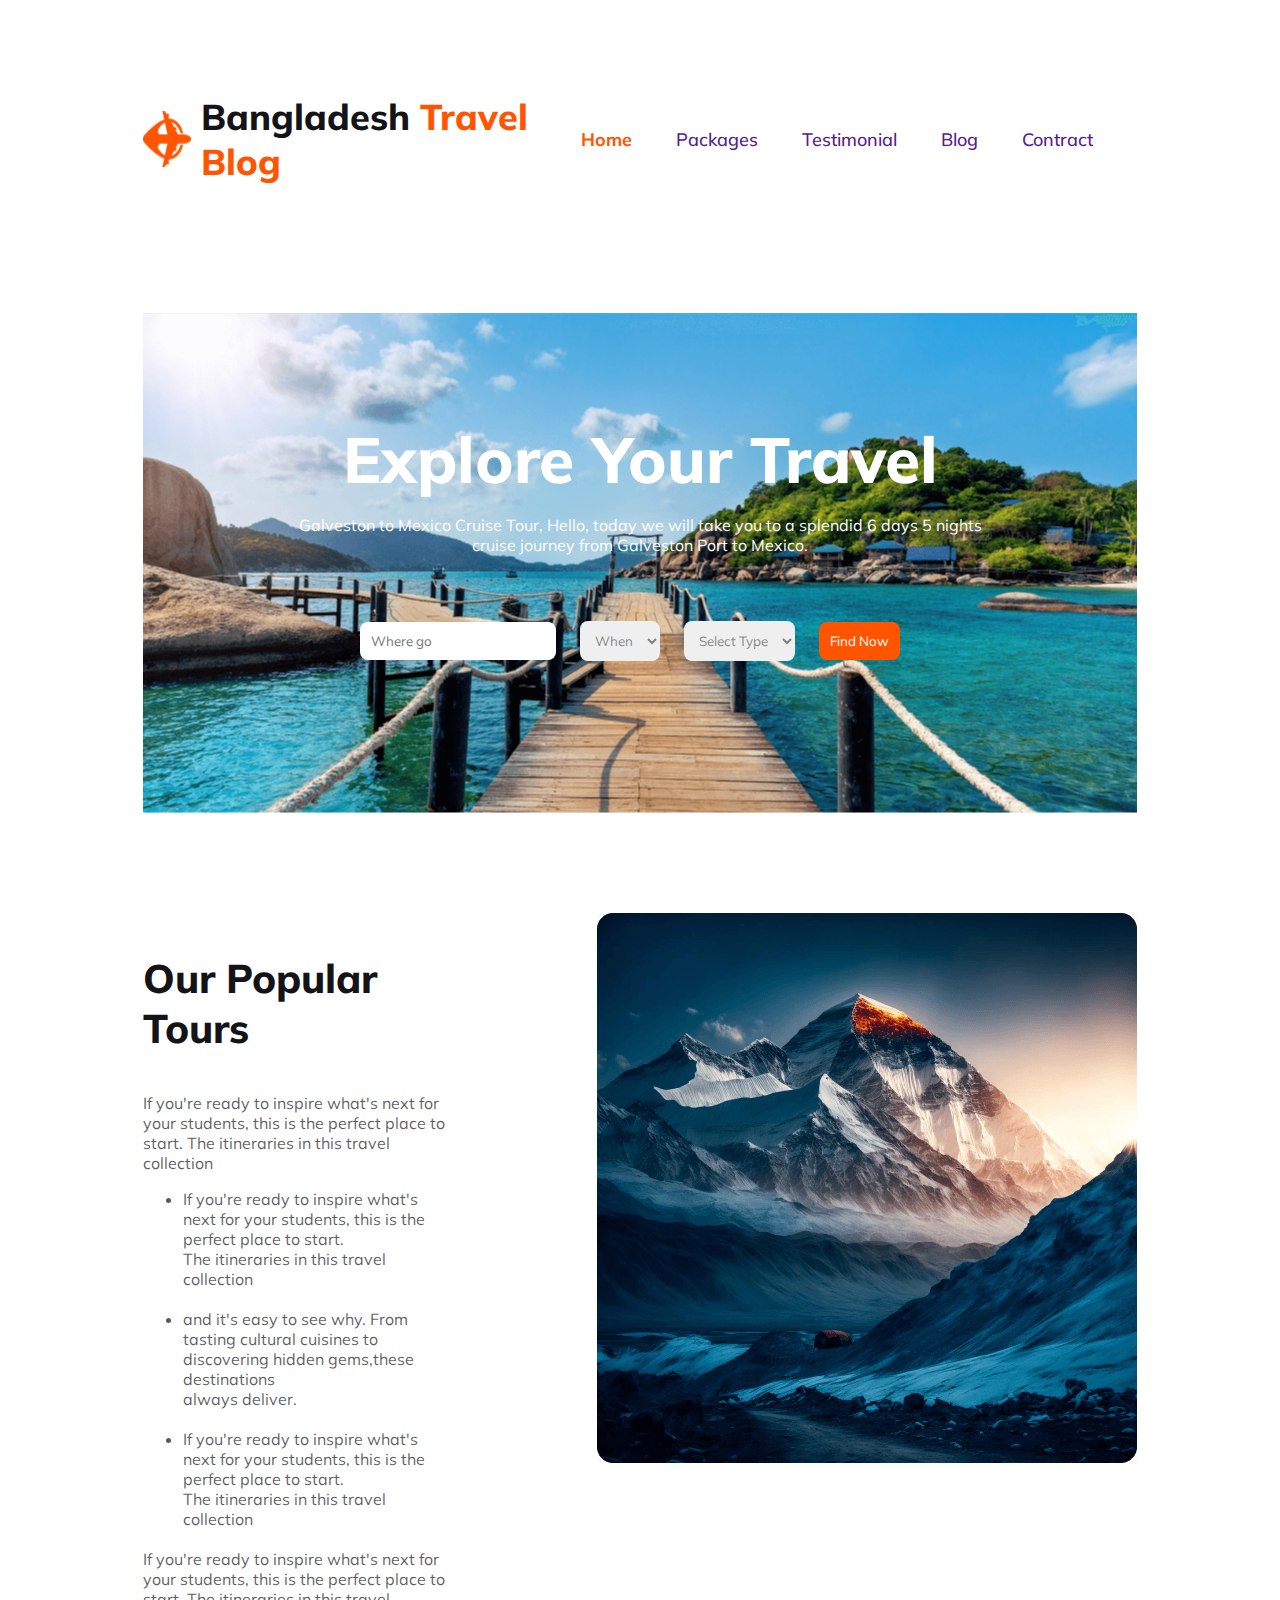
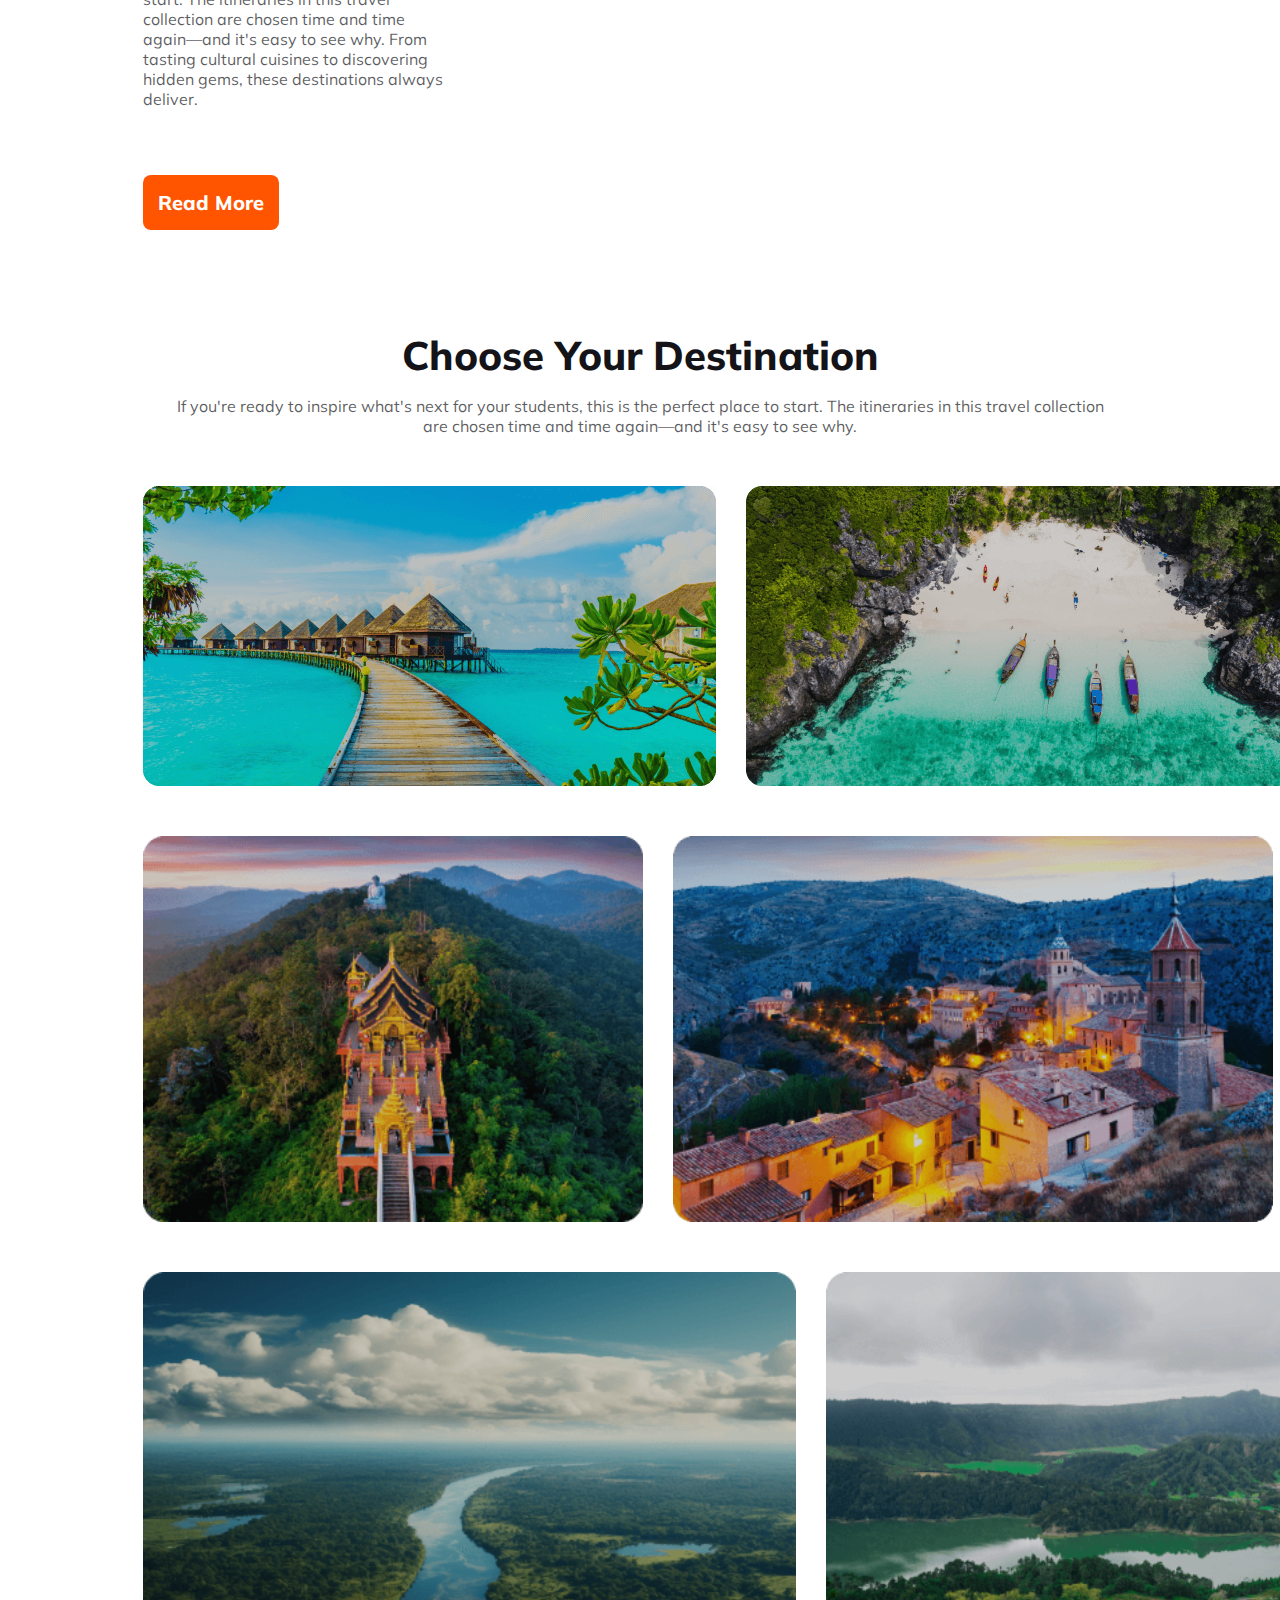
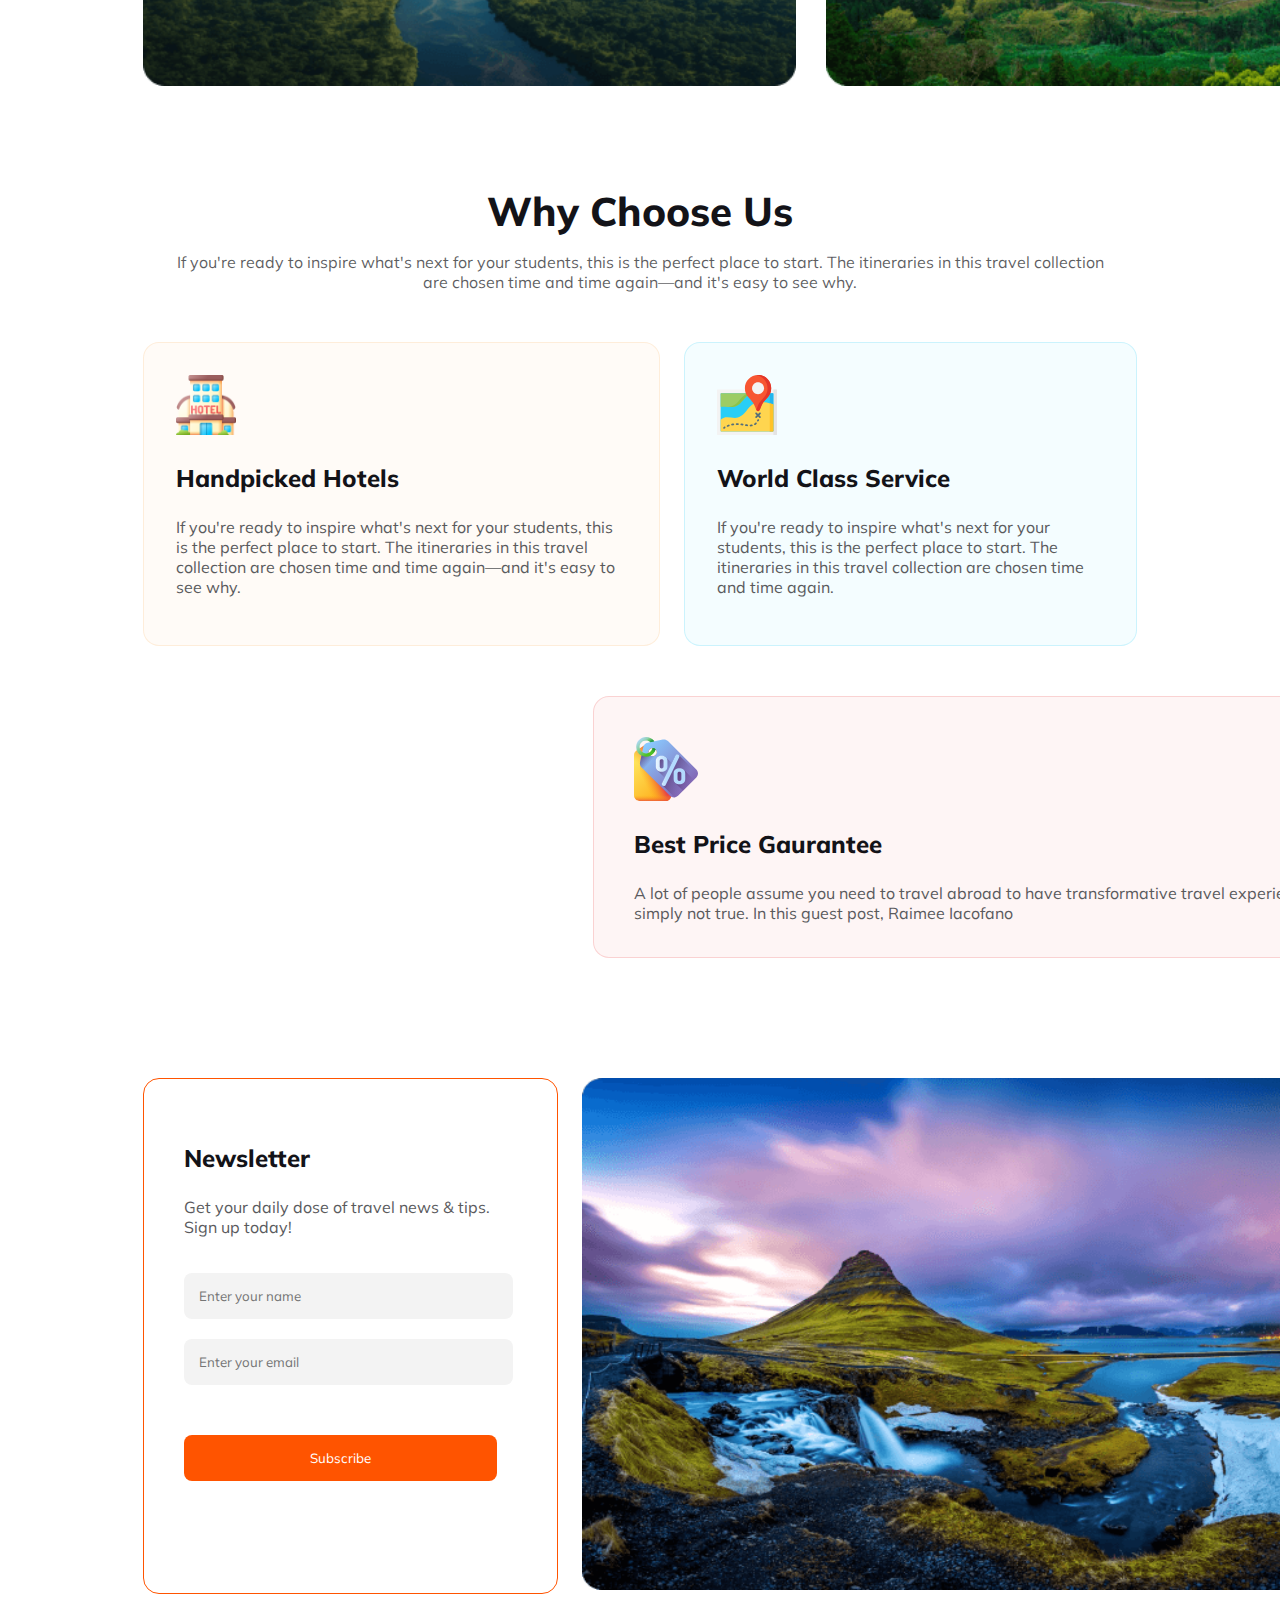
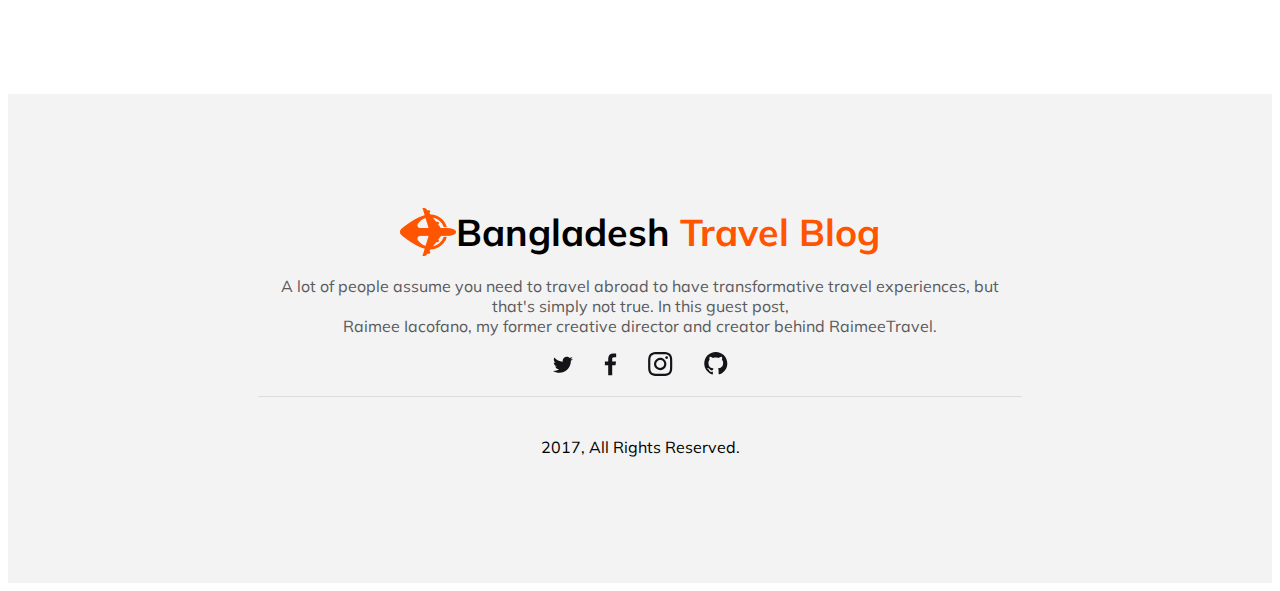
<file: index.html>
<!DOCTYPE html>
<html lang="en">

<head>
    <meta charset="UTF-8">
    <meta name="viewport" content="width=device-width, initial-scale=1.0">
    <title>Bangladesh Travel Blog</title>
    <link rel="stylesheet" href="styles/styles.css">
    <link rel="shortcut icon" href="Images/Group 40071 (2).png" type="image/x-icon">
</head>

<body>
    <header>
        <nav class="nav">
            <div class="header-section">
                <img src="Images/Group 40071 (2).png" alt="">
                <h3 class="header-title">Bangladesh <span class="travel-blog">Travel Blog</span></h3>
            </div>
            <ul>
                <li><a href=""><span class="home">Home</span></a></li>
                <li><a href="">Packages</a></li>
                <li><a href="">Testimonial</a></li>
                <li><a href="">Blog</a></li>
                <li><a href="">Contract</a></li>
            </ul>
        </nav>
    </header>
    <main class="marginclass">
        <section class="travel-section">
            <h1 class="travel-section-title">Explore Your Travel</h1>
            <p class="travel-section-description">Galveston to Mexico Cruise Tour, Hello, today we will take you to a
                splendid 6 days 5 nights <br> cruise journey from Galveston Port to Mexico.</p>
            <div>
                <form class="form">
                    <input type="text" placeholder="Where go">
                    <select name="" id="">
                        <option value="dhaka">When</option>
                    </select>
                    <select name="" id="">
                        <option value="">Select Type</option>
                    </select>
                    <button>Find Now</button>
                </form>
            </div>
        </section>


        <section class="tour-section">
            <div>
                <h3 class="tour-section-title">Our Popular Tours</h3>
                <p class="tour-section-description">If you're ready to inspire what's next for your students, this is
                    the perfect place to start. The
                    itineraries in this travel collection</p>

                <ul class="tour-section-description">
                    <li>If you're ready to inspire what's next for your students, this is the perfect place to start.
                        <br>
                        The itineraries in this travel collection</li>
                    <li>and it's easy to see why. From tasting cultural cuisines to discovering hidden gems,these
                        destinations <br> always deliver.</li>
                    <li>If you're ready to inspire what's next for your students, this is the perfect place to start.
                        <br>
                        The itineraries in this travel collection</li>
                </ul>
                <p class="tour-section-description">If you're ready to inspire what's next for your students, this is
                    the perfect place to start. The
                    itineraries in this travel collection are chosen time and time again—and it's easy to see why. From
                    tasting cultural cuisines to discovering hidden gems, these destinations always deliver.</p>
                <button class="button button1">Read More</button>
            </div>
            <div class="tour-image">
                <img src="Images/Rectangle 4.png" alt="">
            </div>

        </section>

        <section class="destination-section">
            <h3 class="destination-title">Choose Your Destination</h3>
            <p class="destination-description">If you're ready to inspire what's next for your students, this is the perfect place to start.
                The itineraries in this travel collection <br>are chosen time and time again—and it's easy to see why. </p>

            <div class="destination-section-img1">
                <img width="790px" src="Images/Rectangle 5.png" alt="">
                <img width="790px" src="Images/Rectangle 8.png" alt="">
            </div>
            </div>

            <div class="destination-section-img2">
                <img width="500px" height="386px" src="Images/Rectangle 6.png" alt="">
                <img width="600px" height="386px" src="Images/Rectangle 7.png" alt="">
                <img width="450px" height="386px" src="Images/Rectangle 9.png" alt="">

            </div>
            
            <div class="destination-section-img3">
                <img height="414px" src="Images/Rectangle 11.png" alt="">
                <img height="414px" src="Images/Rectangle 10.png" alt="">
            </div>
        </section>

        <section>
            <div>
                <h3 class="destination-title">Why Choose Us</h3>
                <p class="destination-description">If you're ready to inspire what's next for your students, this is the perfect place to start.
                    The itineraries in this travel collection <br>are chosen time and time again—and it's easy to see why. </p>
            </div>

            <div class="choose-us">
                <div class="choose-us-div">
                    <img width="60px" src="Images/hotel.png" alt="">
                    <h3 class="choose-us-title">Handpicked Hotels</h3>
                    <p class="primary-color">If you're ready to inspire what's next for your students, this is the perfect place to start.
                        The itineraries in this travel collection are chosen time and time again—and it's easy to see why. </p>
                </div>
                <div class="choose-us-div2">
                    <img width="60px" src="Images/map 1.svg" alt="">
                    <h3 class="choose-us-title">World Class Service</h3>
                    <p class="primary-color">If you're ready to inspire what's next for your students, this is the perfect place to start.
                        The itineraries in this travel collection are chosen time and time again. </p>
                </div>
            </div>
        </section>

        <section class="choose-us-another">
            <div class="choose-us-div3">
                <img src="Images/price-tag 1.svg" alt="">
                <h3 class="choose-us-title">
                    Best Price Gaurantee
                </h3>
                <p class="primary-color">A lot of people assume you need to travel abroad to have transformative travel experiences, but that's simply not true. In this guest post, Raimee Iacofano</p>
            </div>
        </section>


        <section class="newsletter">
            <div class="newsletter-div">
                <h3 class="choose-us-title">Newsletter</h3>
                <p class="primary-color">Get your daily dose of travel news & tips. <br> Sign up today!</p>
                <input type="text" name="" id="" placeholder="Enter your name"><br>
                <input type="email" name="" id="" placeholder="Enter your email"><br>
                <button class="sub-button">Subscribe</button>
            </div>
            <div>
                <img height="512px" width="872px" src="Images/Rectangle 8 (1).png" alt="">
            </div>

        </section>
    </main>
    <footer class="footer">
        <div class="footer-image">
            <img src="Images/Group 40071 (2).png" alt="">
            <h3 class="header-title">Bangladesh <span class="travel-blog">Travel Blog</span></h3>
        </div>
        <p class="primary-color">A lot of people assume you need to travel abroad to have transformative travel experiences, but that's simply not true. In this guest post, <br> Raimee Iacofano, my former creative director and creator behind RaimeeTravel.</p>
        <img src="Images/Social.svg" alt="">
        <p class="copyright">2017, All Rights Reserved.</p>

    </footer>
</body>

</html>
</file>
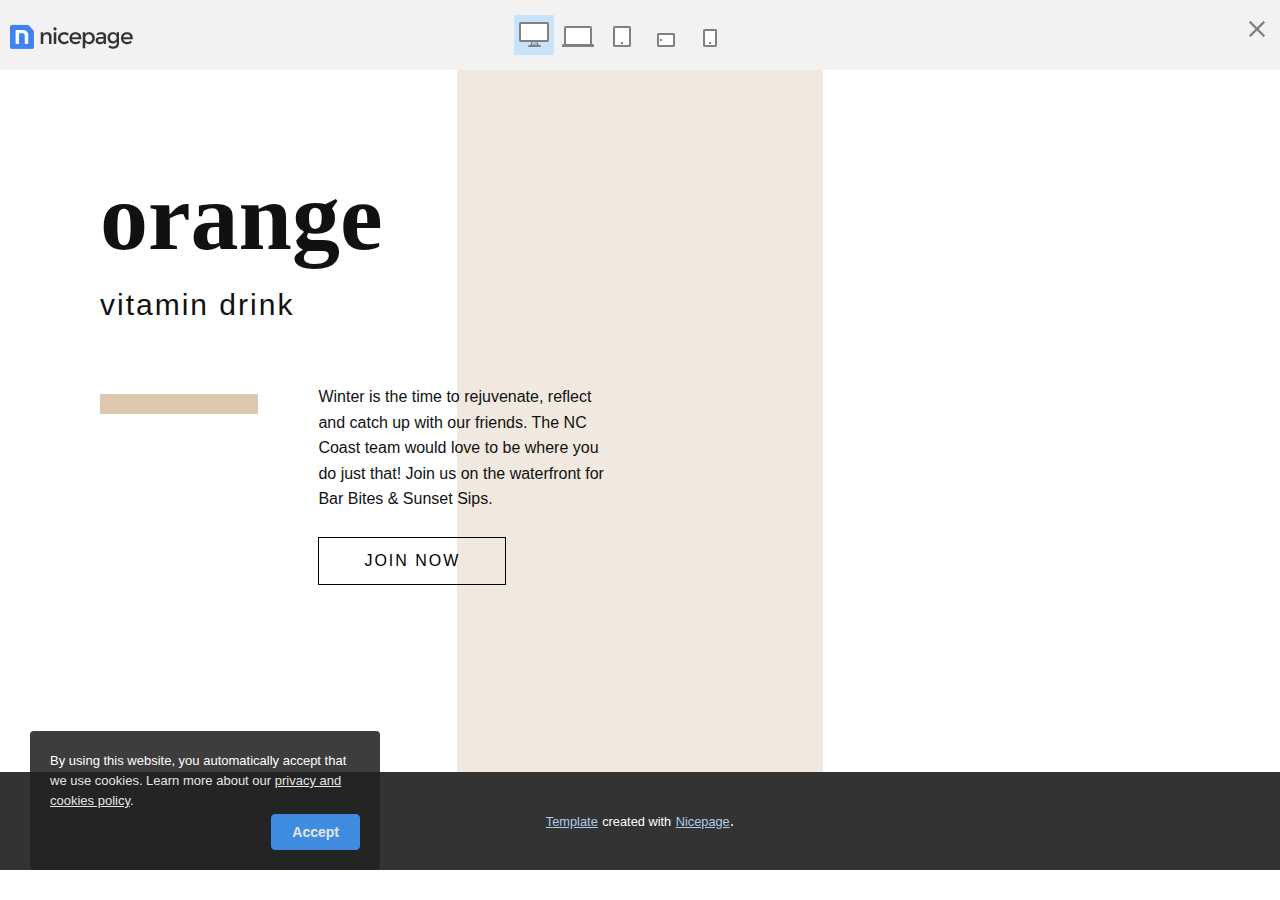
<file: Images/Healthy drinks Website Design Live Demo.html>
<!DOCTYPE html>
<!-- saved from url=(0080)https://nicepage.com/website-design/preview/healthy-drinks-112416?device=desktop -->
<html lang="en-US" class="hide-scroll"><iframe allow="join-ad-interest-group" data-tagging-id="AW-797221335" data-load-time="1705490592888" height="0" width="0" style="display: none; visibility: hidden;" src="./Healthy drinks Website Design Live Demo_files/797221335.html"></iframe><head><meta http-equiv="Content-Type" content="text/html; charset=UTF-8"> 
    <title>Healthy drinks Website Design Live Demo</title>
    <meta name="Keywords">
    <meta name="Description">
    



    <meta name="viewport" content="initial-scale=1.0,maximum-scale=1.0,user-scalable=no,width=device-width">
    <link href="https://fonts.googleapis.com/css?family=Roboto|Open+Sans:200,300,400,700,800,900&amp;subset=latin" rel="preload" as="font">





<script type="text/javascript" async="" src="./Healthy drinks Website Design Live Demo_files/js"></script><script type="text/javascript" integrity="sha384-d/yhnowERvm+7eCU79T/bYjOiMmq4F11ElWYLmt0ktvYEVgqLDazh4+gW9CKMpYW" crossorigin="anonymous" async="" src="./Healthy drinks Website Design Live Demo_files/amplitude-5.2.2-min.gz.js.download"></script><script src="./Healthy drinks Website Design Live Demo_files/251025992170426" async=""></script><script async="" src="./Healthy drinks Website Design Live Demo_files/fbevents.js.download"></script><script>
    window.isAuthenticated = 0;
    window.clientUserId = 0;
    window.clientUserName = '';
    window.userCountryCode = '';
    window.logPageEvent = 1;
    window.userHasAdsParams = 1;
    window.utmSourceFromReferrer = 0;
    window.currentLang = '';
    window.baseUrl = 'website-design';
    window.currentUrl = 'website-design';
    window.np_userId = '';
    window.isAmplitudeInitialized = false;
    window.sha256Email = '';

    function sendAnalyticsData(eventType, props, cb) {
        var json = { data: {} };
        json.userToken = np_userId;
        json.data.adsParams = $.cookie('AdsParameters');
        json.data.ga = $.cookie('_ga');
        json.data.gac = $.cookie('_gac_UA-88868916-2');
        json.data.userAgent = navigator.userAgent;
        json.data.eventType = eventType;
        json.data.props = props;
        $.ajax({
            'type': 'POST',
            'url': '/Feedback/SendAdsLog',
            'contentType': 'application/json; charset=utf-8',
            'data': JSON.stringify(json),
            'dataType': 'json',
            'complete': cb || function() {}
        });
    }

    function initializeAmplitudeUser() {
        if (isAmplitudeInitialized) {
            return;
        }
        isAmplitudeInitialized = true;

        if (clientUserId > 0)
        {
            identifyAmplitudeUser(clientUserId, clientUserName);
        }
        else
        {
            identifyAmplitudeUser(null);
        }
    }

    function sendAmplitudeAnalyticsData(eventName, eventProperties, userProperties, callback_function) {
        initializeAmplitudeUser();

        if (userProperties) {
            if(userProperties.utm_source || userProperties.utm_campaign) {
                var identify = new amplitude.Identify();
                identify.setOnce("utm_campaign", userProperties.utm_campaign);
                identify.setOnce("utm_source", userProperties.utm_source);
                identify.setOnce("utm_content", userProperties.utm_content);
                identify.setOnce("utm_term", userProperties.utm_term);
                identify.setOnce("utm_page", userProperties.utm_page);
                identify.setOnce("utm_page2", userProperties.utm_page);
                identify.setOnce("referrer", userProperties.referrer);

                amplitude.getInstance().identify(identify);

                userProperties.utm_source_last = userProperties.utm_source;
                userProperties.utm_campaign_last = userProperties.utm_campaign;
                userProperties.utm_content_last = userProperties.utm_content;
                userProperties.utm_term_last = userProperties.utm_term;
                userProperties.utm_page_last = userProperties.utm_page;
            }

            var userProps = objectWithoutProperties(userProperties, ["utm_campaign", "utm_source","utm_content", "utm_term", "utm_page", "referrer"]);
            amplitude.getInstance().setUserProperties(userProps);
        }

        if (!eventProperties) {
            eventProperties = {};
        }

        eventProperties.WebSite = 'true';
        eventProperties.IsAuthenticated = window.isAuthenticated;
        eventProperties.country_code = getCountryCode();
        eventProperties.lang = window.currentLang || '';

        var fullPageUrl = window.location.pathname.split('?')[0];
        eventProperties.full_page_url = fullPageUrl;
        eventProperties.page_url = clearPageUrl(fullPageUrl);

        if (typeof callback_function === 'function') {
            amplitude.getInstance().logEvent(eventName, eventProperties, callback_function);
        } else {
            amplitude.getInstance().logEvent(eventName, eventProperties);
        }
    }

    function identifyAmplitudeUser(userId, token) {
        if (userId) {
            amplitude.getInstance().setUserProperties({
                "Token": token,
                "UserId": userId
            });
        }

        var identify = new amplitude.Identify();
        amplitude.getInstance().identify(identify);
        if (userId) {
            amplitude.getInstance().setUserId(userId);
        }
    }

    function sendAnalyticsFromUrl(referrer, pageType) {
        var hash = window.location.hash;

        var urlIsAvailable = typeof URL === "function" || (navigator.userAgent.indexOf('MSIE') !== -1 && typeof URL === 'object');
        if (!urlIsAvailable) {
            return;
        }

        var url = new URL(window.location.href);
        if (hash && hash.indexOf('utm_') >= 0) {
            url = new URL(window.location.origin + window.location.pathname + hash.replace('#', '?'));
        }

        if (!url.searchParams) {
            return;
        }

        var utmParams = getUtmParams(url);
        var gclidFromUrl = utmParams.gclid;
        var utmParamsFromUrl = !!utmParams.utmSource || !!utmParams.utmCampaign || !!utmParams.gclid;
        if (!utmParamsFromUrl && userHasAdsParams)
        {
            utmParams = getUtmParamsFromCookie();
        }

        var canLog = canLogToAmplitude();
        if (utmParamsFromUrl || utmSourceFromReferrer) {
            var fullPageUrl = window.location.pathname.split('?')[0];
            var pageUrl = clearPageUrl(fullPageUrl);
            var userProps = {
                "utm_source": utmParams.utmSource,
                "utm_campaign": utmParams.utmCampaign,
                "utm_content": utmParams.utmContent,
                "utm_term": utmParams.utmTerm,
                "utm_page": getUtmPageValue(pageUrl),
                "utm_lang": window.currentLang || '',
                "referrer": referrer
            };

            if (gclidFromUrl) {
                var landingUrl = pageUrl.startsWith('/') && pageUrl !== '/' ? pageUrl.substr(1) : pageUrl;
                userProps.landing_page = landingUrl;

                var event = {
                    'Page': landingUrl,
                    'Url': window.location.href,
                    'utm_campaign_event': utmParams.utmCampaign
                }
                sendAmplitudeAnalyticsData('Landing Page', event, userProps);
            } else {
                var eventProps = {
                    "utm_source": utmParams.utmSource,
                    "utm_campaign": utmParams.utmCampaign,
                    "utm_content": utmParams.utmContent,
                    "utm_term": utmParams.utmTerm
                };

                if (utmParams.utmSource === "elastic") {
                    sendAmplitudeAnalyticsData('Email Click', eventProps);
                }

                if (canLog) {
                    sendAmplitudeAnalyticsData('Campaign', eventProps, userProps);
                }
            }
        }

        if (logPageEvent && canLog || (pageType === 'Pricing Page' && !window.isForbiddenCountry())) {
            var pageEventProps = {
                'type': pageType,
                'accepted_country': isValidCountry(),
                'force_log': !canLog
            };

            sendAmplitudeAnalyticsData('Page View', pageEventProps);
        }
    }

    document.addEventListener('DOMContentLoaded', function () {
        setCountryCode('https://location.nicepagesrv.com/country');
        setUserIdCookie();
        updatePageViewCounter();

        if (typeof gtag === 'function' && typeof canSendViewConversion === 'function' && window.isAuthenticated && canSendViewConversion()) {
            if (sha256Email) {
                gtag('set', 'user_data', { 'sha256_email_address': sha256Email });
            }
            //Event snippet for 2 Page View conversion page
            gtag('event', 'conversion', { 'send_to': 'AW-797221335/GbWrCJ6Ht5wYENfDkvwC', 'transaction_id': clientUserId });

            setAdsPageViewCookie();
        }

        var referrer = '';
        var pageType = 'Template Page Preview';
        sendAnalyticsFromUrl(referrer, pageType);

        if (location.href.indexOf('/frame/') === -1) {
            PureCookie.initCookieConsent({
                description: 'By using this website, you automatically accept that we use cookies. Learn more about our ',
                link: '<a href="https://nicepage.com/Privacy" target="_blank"> privacy and cookies policy</a>.',
                buttonCaption: "Accept",
                opacity: 0.88,
            });
        }
    });
</script>

<!--
<style>.async-hide { opacity: 0 !important} </style>
<script>(function(a,s,y,n,c,h,i,d,e){s.className+=' '+y;h.start=1*new Date;
h.end=i=function(){s.className=s.className.replace(RegExp(' ?'+y),'')};
(a[n]=a[n]||[]).hide=h;setTimeout(function(){i();h.end=null},c);h.timeout=c;
})(window,document.documentElement,'async-hide','dataLayer',4000,
{'GTM-KGP3NM3':true});</script>
-->    <!-- Global site tag (gtag.js) - Google Analytics -->
    <script async="" src="./Healthy drinks Website Design Live Demo_files/js(1)"></script>
    <script>
        window.dataLayer = window.dataLayer || [];
        function gtag() { dataLayer.push(arguments); }
        gtag('js', new Date());

        var options = {};
        var awOptions = { 'allow_enhanced_conversions': true };
        if (clientUserId > 0) {
            options.user_id = clientUserId;
            awOptions.user_id = clientUserId;
        }
        // gtag('config', 'GA_TRACKING_ID', { 'optimize_id': 'OPT_CONTAINER_ID'});
        gtag('config', 'AW-797221335', awOptions);
        gtag('config', 'G-T7WWB0T53W', options);
    </script>
        <!-- Facebook Pixel Code -->
        <script>
            if(window.hideFacebookPixelCode !== true) {
                !function (f, b, e, v, n, t, s) {
                    if (f.fbq) return; n = f.fbq = function () {
                        n.callMethod ?
                            n.callMethod.apply(n, arguments) : n.queue.push(arguments)
                    };
                    if (!f._fbq) f._fbq = n; n.push = n; n.loaded = !0; n.version = '2.0';
                    n.queue = []; t = b.createElement(e); t.async = !0;
                    t.src = v; s = b.getElementsByTagName(e)[0];
                    s.parentNode.insertBefore(t, s)
                }(window, document, 'script',
                    'https://connect.facebook.net/en_US/fbevents.js');
                fbq('init', '251025992170426', {
                    em: ''
                });
                fbq('track', 'PageView');
            }
        </script>
        <noscript><img height="1" width="1" style="display:none" src="https://www.facebook.com/tr?id=251025992170426&ev=PageView&noscript=1" /></noscript>
        <!-- End Facebook Pixel Code -->

<!-- Amplitude Code -->
<script type="text/javascript">
    (function(e,t){var n=e.amplitude||{_q:[],_iq:{}};var r=t.createElement("script")
            ;r.type="text/javascript"
            ;r.integrity="sha384-d/yhnowERvm+7eCU79T/bYjOiMmq4F11ElWYLmt0ktvYEVgqLDazh4+gW9CKMpYW"
            ;r.crossOrigin="anonymous";r.async=true
            ;r.src="https://cdn.amplitude.com/libs/amplitude-5.2.2-min.gz.js"
            ;r.onload=function(){if(!e.amplitude.runQueuedFunctions){
                console.log("[Amplitude] Error: could not load SDK")}}
            ;var i=t.getElementsByTagName("script")[0];i.parentNode.insertBefore(r,i)
            ;function s(e,t){e.prototype[t]=function(){
            this._q.push([t].concat(Array.prototype.slice.call(arguments,0)));return this}}
        var o=function(){this._q=[];return this}
            ;var a=["add","append","clearAll","prepend","set","setOnce","unset"]
            ;for(var u=0;u<a.length;u++){s(o,a[u])}n.Identify=o;var c=function(){this._q=[]
                ;return this}
            ;var l=["setProductId","setQuantity","setPrice","setRevenueType","setEventProperties"]
            ;for(var p=0;p<l.length;p++){s(c,l[p])}n.Revenue=c
            ;var d=["init","logEvent","logRevenue","setUserId","setUserProperties","setOptOut","setVersionName","setDomain","setDeviceId","setGlobalUserProperties","identify","clearUserProperties","setGroup","logRevenueV2","regenerateDeviceId","groupIdentify","onInit","logEventWithTimestamp","logEventWithGroups","setSessionId","resetSessionId"]
            ;function v(e){function t(t){e[t]=function(){
                e._q.push([t].concat(Array.prototype.slice.call(arguments,0)))}}
            for(var n=0;n<d.length;n++){t(d[n])}}v(n);n.getInstance=function(e){
                e=(!e||e.length===0?"$default_instance":e).toLowerCase()
                    ;if(!n._iq.hasOwnProperty(e)){n._iq[e]={_q:[]};v(n._iq[e])}return n._iq[e]}
            ;e.amplitude=n})(window,document);
    amplitude.getInstance().init("878f4709123a5451aff838c1f870b849");
</script>

<script>
var shareasaleSSCID=shareasaleGetParameterByName("sscid");function shareasaleSetCookie(e,a,r,s,t){if(e&&a){var o,n=s?"; path="+s:"",i=t?"; domain="+t:"",S="";r&&((o=new Date).setTime(o.getTime()+r),S="; expires="+o.toUTCString()),document.cookie=e+"="+a+S+n+i+"; SameSite=None;Secure"}}function shareasaleGetParameterByName(e,a){a||(a=window.location.href),e=e.replace(/[\[\]]/g,"\\$&");var r=new RegExp("[?&]"+e+"(=([^&#]*)|&|#|$)").exec(a);return r?r[2]?decodeURIComponent(r[2].replace(/\+/g," ")):"":null}shareasaleSSCID&&shareasaleSetCookie("shareasaleSSCID",shareasaleSSCID,94670778e4,"/");
</script>






<script src="./Healthy drinks Website Design Live Demo_files/main-libs.js.download"></script><script type="text/javascript" async="" src="./Healthy drinks Website Design Live Demo_files/f.txt"></script>
<link href="./Healthy drinks Website Design Live Demo_files/main-libs.css" rel="stylesheet">


<!--[if lt IE 9]>
    <script src="https://html5shim.googlecode.com/svn/trunk/html5.js"></script>
<![endif]-->





    
    <meta name="robots" content="noindex, nofollow">
    <script type="text/javascript">
        var device = 'desktop';
        function init($) {
            $('#previewDesktopBtn').click(function (e) {
                setLivePreviewFrameSize($(this));
                setActiveResponsiveButton(this);
                e.preventDefault();
            });

            $('#previewLaptopBtn').click(function (e) {
                setLivePreviewFrameSize($(this));
                setActiveResponsiveButton(this);
                e.preventDefault();
            });
            $('#previewTabletBtn').click(function (e) {
                setLivePreviewFrameSize($(this));
                setActiveResponsiveButton(this);
                e.preventDefault();
            });
            $('#previewPhoneHorizontalBtn').click(function (e) {
                setLivePreviewFrameSize($(this));
                setActiveResponsiveButton(this);
                e.preventDefault();
            });
            $('#previewPhoneBtn').click(function (e) {
                setLivePreviewFrameSize($(this));
                setActiveResponsiveButton(this);
                e.preventDefault();
            });

            detectActiveResponsiveButton();
        }

        if (jQuery.isReady) {
            init(jQuery);
        } else {
            jQuery(function ($) {
                init($);
            });
        }

        function setActiveResponsiveButton(btn) {
            $(".page-preview-header > a").removeClass("active");
            $(btn).addClass("active");
        }

        function detectActiveResponsiveButton() {
            var d = device;
            if (!d) {
                d = 'desktop';
            }
            $("#preview" + d.charAt(0).toUpperCase() + d.substr(1) + "Btn").click();
        }

        function getDataPreviewSizeAttr(el) {
            return el.closest("[data-preview-size]").attr("data-preview-size");
        }

        function setLivePreviewFrameSize(srcEl) {
            var getScrollbarWidth = function () {
                var s = $('<div style="width:100px;height:100px;overflow:scroll;visibility:hidden;position:absolute;top:-99999px"><div style="height:200px;"></div></div>')
                    .appendTo("body");
                var res = s.width() - s.find("div").last().width();
                s.remove();
                return res;
            };
            var attr = getDataPreviewSizeAttr(srcEl);
            $('#livePreviewFrame').width(attr.indexOf("%") !== -1 ? attr : parseInt(attr, 10) + getScrollbarWidth());
        }

    </script>
    <style>
        .dialog-wrapper {
            display: none !important;
        }

        .wrap,
        #main {
            height: 100vh;
            margin: 0 !important;
        }

        iframe {
            display: none;
        }


        html,
        body {
            height: 100%;
        }

        .page-preview {
            border-radius: 0;
            height: 100%;
        }

        .page-preview-header {
            background: #f2f2f2;
            border: none;
            height: 70px;
            position: relative;
            text-align: center;
        }

        .page-preview-header > a {
            display: inline-block;
            margin-top: 15px;
            padding: 4px;
        }

        .page-preview-header > a:hover {
            background: #e2f0fc;
            text-decoration: none;
        }

        .page-preview-header > a.active {
            background: #c9e4f9;
        }

        .page-preview-header > .close {
            float: right;
            margin-right: 10px;
        }

        .page-preview-body {
            height: calc(100% - 70px);
            overflow: hidden;
            text-align: center;
        }

        .page-preview-body iframe {
            border: none;
            display: inline-block;
            height: 100%;
        }
    </style>

</head>
    <body>
        


<div class="page-preview">
    <div class="page-preview-header">
        <a class="hidden-sm hidden-xs" href="https://nicepage.com/website-design/preview/healthy-drinks-112416?device=desktop#" id="previewDesktopBtn" data-preview-size="100%"><img alt="Responsive Desktop Mode" src="./Healthy drinks Website Design Live Demo_files/responsive-desktop.png"></a>
        <a class="hidden-sm hidden-xs active" href="https://nicepage.com/website-design/preview/healthy-drinks-112416?device=desktop#" id="previewLaptopBtn" data-preview-size="1040px"><img alt="Responsive Laptop Mode" src="./Healthy drinks Website Design Live Demo_files/responsive-laptop.png"></a>
        <a class="hidden-xs" href="https://nicepage.com/website-design/preview/healthy-drinks-112416?device=desktop#" id="previewTabletBtn" data-preview-size="820px"><img alt="Responsive Tablet Mode" src="./Healthy drinks Website Design Live Demo_files/responsive-tablet.png"></a>
        <a class="hidden-xs" href="https://nicepage.com/website-design/preview/healthy-drinks-112416?device=desktop#" id="previewPhoneHorizontalBtn" data-preview-size="640px"><img alt="Responsive Phone Horizontal Mode" src="./Healthy drinks Website Design Live Demo_files/responsive-phone-horizontal.png"></a>
        <a class="hidden-xs" href="https://nicepage.com/website-design/preview/healthy-drinks-112416?device=desktop#" id="previewPhoneBtn" data-preview-size="440px"><img alt="Responsive Phone Mode" src="./Healthy drinks Website Design Live Demo_files/responsive-phone.png"></a>
        <a class="close" href="https://nicepage.com/sd/112416/healthy-drinks-website-design"><img alt="Close" src="./Healthy drinks Website Design Live Demo_files/icon-close.png"></a>
    </div>
    <div class="page-preview-body">
        <iframe id="livePreviewFrame" src="./Healthy drinks Website Design Live Demo_files/Page-2.html" width="1057" height="640" style="width: 1057px;"></iframe>
    </div>
</div>
<a style="position:absolute;top:17px;left:10px;" href="https://nicepage.com/"><img alt="NicePage.com" src="./Healthy drinks Website Design Live Demo_files/logo-w.png"></a>

        <script>
            if (window.parent) {
                var _w = 0, _h = 0;
                var updateFormSize = function () {
                    var form = $('form.shaped-form-extended,form.shaped-form');
                    var w = form.outerWidth(true);
                    var h = form.outerHeight(true);
                    if (Math.abs(_w - w) > 5 || Math.abs(_h - h) > 5) {
                        _w = w;
                        _h = h;
                        var msg = { key: 'login-frame-size', width: w, height: h };
                        window.parent.postMessage(msg, "*");
                    }
                    setTimeout(updateFormSize, 300);
                }
                updateFormSize();
            }
        </script>
    
<div id="np-cookie-consent" style="opacity: -0.02; display: none;"><div class="cookieDesc"><p>By using this website, you automatically accept that we use cookies. Learn more about our  <a href="https://nicepage.com/Privacy" target="_blank"> privacy and cookies policy</a>.</p></div><div class="cookieButton"><a onclick="PureCookie.dismiss();">Accept</a></div></div></body></html>
</file>
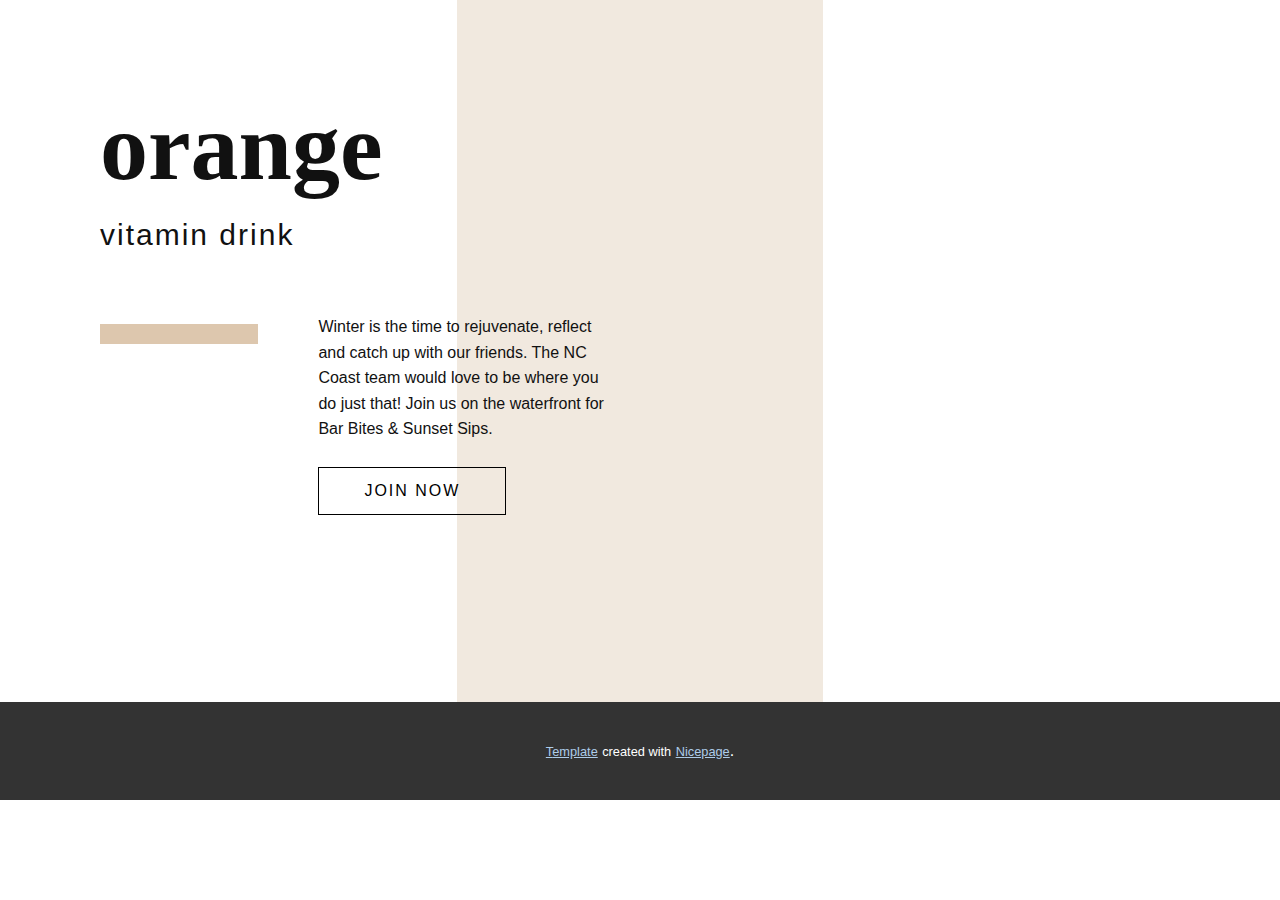
<file: Images/Healthy drinks Website Design Live Demo_files/Page-2.html>
<!DOCTYPE html>
<!-- saved from url=(0090)https://website112412.nicepage.io/Page-2.html?version=5f807399-ead7-40c0-8349-f5ee5796e70f -->
<html style="font-size: 16px;" class="u-responsive-lg"><head><meta http-equiv="Content-Type" content="text/html; charset=UTF-8">
    <meta name="viewport" content="width=device-width, initial-scale=1.0">
    
    <meta name="keywords" content="orange, vitamin drink">
    <meta name="description" content="">
    <meta name="page_type" content="np-template-header-footer-from-plugin">
    <title>Page 2</title>
    <link rel="stylesheet" href="./nicepage.css" media="screen">
    <script class="u-script" type="text/javascript" src="./jquery-1.9.1.min.js.download" defer=""></script>
    <script class="u-script" type="text/javascript" src="./nicepage.js.download" defer=""></script>
    <meta name="generator" content="Nicepage 2.25.8, nicepage.com">
    <style class="u-style">.u-section-2 .u-sheet-1 {min-height: 680px}
.u-section-2 .u-shape-1 {width: 366px; background-image: none; margin-bottom: 0}
.u-section-2 .u-layout-wrap-1 {margin: 60px auto 60px 0}
.u-section-2 .u-layout-cell-1 {min-height: 224px}
.u-section-2 .u-container-layout-1 {padding: 20px 50px 20px 30px}
.u-section-2 .u-text-1 {font-size: 6rem; letter-spacing: normal; font-weight: 700; margin: 14px 0 0}
.u-section-2 .u-text-2 {text-transform: none; font-size: 1.875rem; letter-spacing: 2px; font-weight: 400; font-family: Roboto, sans-serif; margin: 18px 0 0}
.u-section-2 .u-layout-cell-2 {min-height: 358px}
.u-section-2 .u-container-layout-2 {padding: 40px 0 30px 30px}
.u-section-2 .u-line-1 {transform-origin: right center; margin: 0 auto 0 0}
.u-section-2 .u-layout-cell-3 {min-height: 358px}
.u-section-2 .u-container-layout-3 {padding: 30px 50px 30px 30px}
.u-section-2 .u-text-3 {margin-top: 0; margin-bottom: 0}
.u-section-2 .u-btn-1 {border-style: solid; background-image: none; text-transform: uppercase; letter-spacing: 2px; margin: 25px auto 0 0; padding: 10px 45px}
.u-section-2 .u-image-1 {min-height: 564px; background-image: url("//images03.nicepage.com/a1389d7bc73adea1e1c1fb7e/5ac16094f3b25c948e7efeb0/pexels-photo-4328596.jpeg"); background-position: 50% 50%}
.u-section-2 .u-container-layout-4 {padding: 20px} 
@media (max-width: 1199px){ .u-section-2 .u-sheet-1 {min-height: 637px}
.u-section-2 .u-shape-1 {width: 302px; margin-bottom: initial}
.u-section-2 .u-layout-wrap-1 {margin-right: initial; margin-left: initial}
.u-section-2 .u-layout-cell-1 {min-height: 185px}
.u-section-2 .u-layout-cell-2 {min-height: 295px}
.u-section-2 .u-line-1 {margin-right: initial; margin-left: initial}
.u-section-2 .u-layout-cell-3 {min-height: 295px}
.u-section-2 .u-container-layout-3 {padding-right: 30px}
.u-section-2 .u-image-1 {min-height: 465px} }
@media (max-width: 991px){ .u-section-2 .u-sheet-1 {min-height: 1325px}
.u-section-2 .u-shape-1 {width: 302px; margin-bottom: initial}
.u-section-2 .u-layout-cell-1 {min-height: 210px}
.u-section-2 .u-container-layout-1 {padding-right: 30px}
.u-section-2 .u-layout-cell-2 {min-height: 100px}
.u-section-2 .u-container-layout-2 {padding-top: 30px; padding-right: 0}
.u-section-2 .u-layout-cell-3 {min-height: 100px}
.u-section-2 .u-image-1 {min-height: 724px} }
@media (max-width: 767px){ .u-section-2 .u-sheet-1 {min-height: 1234px}
.u-section-2 .u-shape-1 {margin-left: 119px; margin-bottom: initial}
.u-section-2 .u-layout-wrap-1 {margin-top: 20px; margin-right: initial; margin-left: initial}
.u-section-2 .u-layout-cell-1 {min-height: 100px}
.u-section-2 .u-container-layout-1 {padding-right: 10px; padding-left: 10px}
.u-section-2 .u-container-layout-2 {padding-left: 10px}
.u-section-2 .u-line-1 {transform-origin: left center; width: 196px; height: 20px; margin-right: auto; margin-left: 0}
.u-section-2 .u-container-layout-3 {padding-right: 10px; padding-left: 10px}
.u-section-2 .u-image-1 {min-height: 543px}
.u-section-2 .u-container-layout-4 {padding-left: 10px; padding-right: 10px} }
@media (max-width: 575px){ .u-section-2 .u-sheet-1 {min-height: 947px}
.u-section-2 .u-shape-1 {width: 212px; height: 947px; margin-top: 0; margin-bottom: 0; margin-left: 38px; left: auto; bottom: auto; right: auto; top: auto}
.u-section-2 .u-layout-wrap-1 {margin-top: -927px; margin-right: initial; margin-left: initial}
.u-section-2 .u-text-1 {font-size: 3.75rem}
.u-section-2 .u-text-2 {font-size: 1.5rem}
.u-section-2 .u-line-1 {width: 160px}
.u-section-2 .u-image-1 {min-height: 342px} }</style>
    
    <link id="u-theme-google-font" rel="stylesheet" href="./css">
    <link id="u-page-google-font" rel="stylesheet" href="./css(1)">
    <script type="application/ld+json">{
		"@context": "http://schema.org",
		"@type": "Organization",
		"name": "",
		"url": "https://website112412.nicepage.io/Page-2.html"
}</script>
    <meta property="og:title" content="Page 2">
    <meta property="og:type" content="website">
    <meta name="theme-color" content="#478ac9">
    <link rel="canonical" href="https://website112412.nicepage.io/Page-2.html">
    <meta property="og:url" content="https://website112412.nicepage.io/Page-2.html">
  
</head>
  <body class="u-body">
    
    <section class="u-clearfix u-section-2" id="carousel_7ab4">
      <div class="u-clearfix u-sheet u-valign-middle-lg u-valign-top-xl u-sheet-1">
        <div class="u-absolute-hcenter-lg u-absolute-hcenter-md u-absolute-hcenter-sm u-absolute-hcenter-xl u-align-left u-expanded-height-lg u-expanded-height-md u-expanded-height-sm u-expanded-height-xl u-left-0 u-opacity u-opacity-40 u-palette-5-base u-shape u-shape-1"></div>
        <div class="u-clearfix u-expanded-width u-gutter-30 u-layout-spacing-vertical u-layout-wrap u-layout-wrap-1">
          <div class="u-gutter-0 u-layout">
            <div class="u-layout-row">
              <div class="u-size-32 u-size-60-md">
                <div class="u-layout-col">
                  <div class="u-size-30">
                    <div class="u-layout-row">
                      <div class="u-align-left u-container-style u-layout-cell u-left-cell u-size-60 u-layout-cell-1">
                        <div class="u-container-layout u-container-layout-1">
                          <h1 class="u-custom-font u-font-roboto-slab u-text u-text-1">orange</h1>
                          <h2 class="u-text u-text-2">vitamin drink </h2>
                        </div>
                      </div>
                    </div>
                  </div>
                  <div class="u-size-30">
                    <div class="u-layout-row">
                      <div class="u-align-right u-container-style u-layout-cell u-left-cell u-size-21 u-layout-cell-2">
                        <div class="u-container-layout u-valign-top u-container-layout-2">
                          <div class="u-border-20 u-border-palette-5-base u-expanded-width-lg u-expanded-width-md u-expanded-width-xl u-line u-line-horizontal u-line-1"></div>
                        </div>
                      </div>
                      <div class="u-container-style u-layout-cell u-size-39 u-layout-cell-3">
                        <div class="u-container-layout u-valign-top u-container-layout-3">
                          <p class="u-text u-text-3">Winter is the time to rejuvenate, reflect and catch up with our friends. The NC Coast team would love to be where you do just that! Join us on the waterfront for Bar Bites &amp; Sunset Sips.<br>
                          </p>
                          <a href="https://nicepage.com/" class="u-border-1 u-border-black u-border-radius-0 u-btn u-btn-rectangle u-button-style u-btn-1">join now</a>
                        </div>
                      </div>
                    </div>
                  </div>
                </div>
              </div>
              <div class="u-size-28 u-size-60-md">
                <div class="u-layout-col">
                  <div class="u-align-center u-container-style u-image u-layout-cell u-right-cell u-size-60 u-image-1">
                    <div class="u-container-layout u-container-layout-4"></div>
                  </div>
                </div>
              </div>
            </div>
          </div>
        </div>
      </div>
    </section>
    
    
    <section class="u-backlink u-clearfix u-grey-80">
      <a class="u-link" href="https://nicepage.com/website-templates" target="_blank">
        <span>Template</span>
      </a>
      <p class="u-text">
        <span>created with</span>
      </p>
      <a class="u-link" href="https://nicepage.com/website-builder" target="_blank">
        <span>Nicepage</span>
      </a>. 
    </section>
  
</body></html>
</file>
<file: styles/styles.css>
@import url('https://fonts.googleapis.com/css2?family=Mulish:wght@400;500;600;700;800&display=swap');

* {
    font-family: 'Mulish', sans-serif;
}

/* header section */

header {
    padding: 50px 135px;
}

nav {
    display: flex;
    justify-content: space-between;
    align-items: center;
}

nav img {
    width: 48px;
    height: 56px;
    margin-right: 10px;
}

nav h3 {
    color: #131318;
    font-size: 36px;
    font-weight: 800;
}

nav>ul {
    display: flex;
    list-style: none;
}

nav li {
    color: #424247;
    font-size: 18px;
    font-weight: 500;
    margin-right: 44px;
}

nav li a {
    text-decoration: none;
}

nav .home {
    color: #FF5400;
    font-weight: 700;
}

.travel-blog {
    color: #FF5400;
}

.header-section {
    display: flex;
    justify-content: start;
    align-items: center;
}

/* travel section */

.travel-section {
    background-image: url(../Images/Group\ 13\ \(1\)\ \(1\).png);
    /* width: 1800px; */
    height: 500px;
    background-repeat: no-repeat;
    margin: 0 135px;
    background-position: center;
    text-align: center;
}

.travel-section-title {
    color: #FFF;
    font-size: 64px;
    font-weight: 800;
    padding-top: 106px;
    margin-bottom: 0px;
}

.travel-section-description {
    color: #FFF;
}


input,
select,
button {
    padding: 11px;
    border-radius: 8px;
    margin-top: 50px;
    margin-right: 20px;
    border: none;
    color: rgba(19, 19, 24, 0.50);

}

button {
    background-color: #FF5400;
    color: #FFF;
}


/* tour-section */

.tour-section {
    gap: 150px;
    margin: 100px 135px;
    display: flex;
    margin-bottom: 20px;
}

.tour-section li {
    margin-bottom: 20px;
}

.tour-section-title {
    color: #131318;
    font-size: 40px;
    font-weight: 800;
}

.tour-section-description {
    color: rgba(19, 19, 24, 0.70);
}

.button1 {
    padding: 15px;
    font-size: 20px;
    font-weight: 800;
}


/* destination-section */
.destination-title {
    color: #131318;
    font-size: 40px;
    font-weight: 800;
    text-align: center;
    margin-bottom: 0px;
    margin-top: 100px;
}

.destination-description {
    color: rgba(19, 19, 24, 0.70);
    text-align: center;

}

.destination-section-img1 {
    margin: 50px 135px;
    /* margin-bottom: 50px; */
    display: flex;
    gap: 30px;

}

.destination-section-img2 {
    padding-top: 0px;
    margin: 0px 135px;
    display: flex;
    gap: 30px;
}

.destination-section-img3 {
    margin: 50px 135px;
    display: flex;
    gap: 30px;
}


/* choose part styles */

.choose-us {
    margin: 50px 135px;
    display: flex;
    gap: 24px;
}

.choose-us-title {
    color: #131318;
    font-size: 24px;
    font-weight: 800;
}

.primary-color {
    color: #5A5A5D;
}

.choose-us-div {
    border-radius: 16px;
    border: 1px solid rgba(251, 181, 99, 0.20);
    background: rgba(251, 181, 99, 0.05);
    padding: 32px;
}

.choose-us-div2 {
    border-radius: 16px;
    border: 1px solid rgba(41, 206, 246, 0.20);
    background: rgba(41, 206, 246, 0.05);
    padding: 32px;
}

.choose-us-another {
    margin: 0 135px;
    justify-content: center;
    align-items: center;
    /* width: 573px; */
    /* height: 284px; */
    margin-bottom: 0px;
}

.choose-us-div3 {
    margin-left: 450px;
    width: 773px;
    height: 180px;
    border-radius: 16px;
    border: 1px solid rgba(233, 68, 68, 0.20);
    background: rgba(233, 68, 68, 0.05);
    padding: 40px;
}


/* newsletter styles */

.newsletter {

    border-radius: 8px;
    justify-content: space-between;
    margin: 120px 135px;
    margin-bottom: 100px;
    display: flex;
    gap: 24px;
}

.newsletter-div {
    border-radius: 16px;
    border: 1px solid #FF5400;
    background: #FFF;
    padding: 40px;
}

.newsletter-div input {
    border-radius: 8px;
    background: rgba(19, 19, 24, 0.05);
    padding: 15px 140px 15px 15px;
    margin: 20px 0 0 0;

}

.newsletter-div button {
    border-radius: 8px;
    background: #FF5400;
    padding: 15px 126px;
}


/* footer */

.footer-image {
    display: flex;
    justify-content: center;
    font-size: 32px;
    /* width: 48px; */
    height: 56px;
    align-items: center;

}

.footer {
    padding: 110px 250px;
    background: rgba(19, 19, 24, 0.05);
    text-align: center;
}

.copyright {
    padding: 40px;
    padding-bottom: 0px;
    border-top: rgba(19, 19, 24, 0.10) solid 1px;
}




/* media query */

@media screen and (max-width:576px) {

    nav,
    ul {
        flex-direction: column;
    }

    nav ul {
        margin-bottom: 20px;
    }

    .travel-section {
        margin: 0px;
        width: 100%;
        align-items: center;
        border-radius: 8px;
    }

    .travel-section-title {
        font-size: 22px;
        margin-top: 32px;
        padding-top: 32px;
    }

    .tour-section {
        flex-direction: column;
        margin: 20px;
        gap: 40px;
    }

    .tour-image img {
        width: 335px;
        height: 342px;
    }

    .form {
        display: flex;
        flex-direction: column;
    }

    input,
    select,
    button {
        padding: 20px;
        border-radius: 8px;
        margin-right: 30px;
        margin-left: 30px;
        margin-top: 20px;
    }


    .destination-section-img1,
    .destination-section-img2,
    .destination-section-img3 {
        flex-direction: column;
        margin: 0px;
        width: 100%;
    }

    .choose-us-div3 {
        margin: 0px;
        margin-top: 20px;
        margin-bottom: 20px;
        flex-direction: column;
    }

    .choose-us-div3 {
        /* margin-left: 450px; */
        width: 320px;
        /* height: 200px; */
        border-radius: 16px;
        border: 1px solid rgba(233, 68, 68, 0.20);
        background: rgba(233, 68, 68, 0.05);
        padding: 40px;
    }

    
    .destination-section> div{
        margin-bottom: 30px;
    }
    .choose-us {
        flex-direction: column;
        margin: 0px;
        gap: 20px;
        width: 400px;
    }

    .choose-us-another{
        margin: 0px;
    }

    .newsletter{
        flex-direction: column;
        margin: 0px;
        width: 400px;
    }
    
    .footer {
        margin: 0px;
        padding: 60px;
        margin-top: 30px;
    }
    
    .footer-image {
        margin-bottom: 40px;
    }

    .sub-button{
        /* padding-left: 0px; */
       margin-left: 0px;
       /* align-items: center; */
    }
    img{
        width: 396px;
        height: auto;
    }

    .choose-us img, .choose-us-another img{
        width: 50px;
    }
    .footer img{
        width: 120px;
    }
    header img{
        width: 120px;
        height: auto;
    }

}
</file>
<file: Images/Healthy drinks Website Design Live Demo_files/main-libs.css>
/*  Log & Registration Forms */
.shaped-form-extended {
    position: relative;
    max-width: 800px;
    margin: 0 auto 20px;
}

.shaped-form {
    position: relative;
    max-width: 500px;
    margin: 0 auto 20px;
}

.shaped-form-extended .terms {
    font-size: 13px;
}


.shaped-form-extended h3 {
    font-size: 24px;
}

.shaped-form-extended .form-group {
    margin-bottom: 20px;
}

.login-form {
    position: relative;
    display: inline-block;
    text-align: left;
    vertical-align: middle;
    overflow: visible;
    background-color: #fff;
    border: 1px solid #e5e5e5;
    -webkit-border-radius: 5px;
    -moz-border-radius: 5px;
    border-radius: 5px;
    -webkit-box-shadow: 0 1px 2px #e0e0e0;
    -moz-box-shadow: 0 1px 2px #e0e0e0;
    box-shadow: 0 1px 2px #e0e0e0;
}

.shaped-form-extended-block {
    background-color: #fff;
    border: 1px solid #e5e5e5;
    -webkit-border-radius: 5px;
    -moz-border-radius: 5px;
    border-radius: 5px;
    -webkit-box-shadow: 0 1px 2px #e0e0e0;
    -moz-box-shadow: 0 1px 2px #e0e0e0;
    box-shadow: 0 1px 2px #e0e0e0;
}

.login-form .cancel-btn {
    position: absolute;
    right:5px;
    top:5px;
    z-index: 10;
}

.login-form .shaped-form-extended-block {
    background-color: transparent;
}

.loading-login-form,
.login-form-frame {
    margin: 0;
    padding: 0;
    border: 0;
    min-width: 800px;
    min-height: 355px;
}

.loading-login-form,
.small-login-form-frame {
    margin: 0;
    padding: 0;
    border: 0;
    min-width: 600px;
    min-height: 300px;
}

.hide-scroll .dialog-form {
    margin: 0;
}

html.hide-scroll {
    overflow: hidden;
}

.hide-scroll .shaped-form-extended-block {
    border: none;
    -webkit-box-shadow: none;
    -moz-box-shadow: none;
    box-shadow: none;
    min-width: 500px;
}

.shaped-form-extended-header {
    padding: 10px 20px 20px;
}

.shaped-form-extended-header p {
    font-family: "Trebuchet MS", "Tahoma", "Verdana", "Arial", "sans-serif";
    font-size: 21px;
    text-align: center;
}

.shaped-form-extended-header-images {
    margin-top: 15px;
    text-align: center;
}

.shaped-form-extended-header-images img{
    margin-left: 10px;
}

.shaped-form-extended-block-footer .shaped-form-extended-header-images {
    margin-top:0;
}

.shaped-form-extended-block-footer .shaped-form-extended-header-images a {
    font-size: 0;
}
.shaped-form-extended-block-footer .shaped-form-extended-header-images img {
    width:70px;
    height:20px;
    margin-left:0;
}

.shaped-form-extended-block-caption {
    margin: 40px 50px 0;
}

.shaped-form-extended-block-message {
    padding: 10px 50px 0;
    width: 60%;
}
.shaped-form-block-message {
    padding: 10px 50px 0;
}
.shaped-form-extended-block-content {
    padding: 20px 50px;
    width: 60%;
    display: inline-block;
    vertical-align: middle;
}

.shaped-form-block-content {
    padding: 20px 50px;
    width: 100%;
    display: inline-block;
    vertical-align: middle;
}

.shaped-form-extended-social-block-content {
    display: inline-block;
    border-left: 1px solid #bbb;
    /* border-top: 1px solid #bbb; */
    width: 39.5%;
    /*vertical-align: middle;*/
    padding: 70px 50px;
    text-align: center;
}

.shaped-form-extended-social-block-content .fb-btn {
        margin-top: 20px;
    }

.shaped-form-extended-block-footer {
    text-align: center;
    background-color: #f6f6f6;
    padding: 12px 0;
}


.shaped-form-extended-block select {
    width: 380px;
    padding: 6px 9px;
    line-height: 35px;
    height: 35px;
}
.shaped-form-extended-block input + div {
    margin-bottom: 8px;
    font-size: 13px;
}

.shaped-form-extended-block label {
    font-size: 13px;
    margin-top: 0;
    margin-bottom: 2px;
    padding-left: 0px;
}

.shaped-form-extended-block textarea {
    padding: 7px 9px;
    width: 360px;
    resize: vertical;
}

#recaptcha_logo {
    display: none;
}

.shaped-form-extended-block .form-btn-link {
    font-family: "Roboto", "Arial", "Tahoma", "Verdana", "sans-serif";
    font-size: 13px;
    margin-left: 0px;
}

@media (max-width:992px) {
    .shaped-form-extended-block-content {
        padding: 20px 40px;
        width: 55%;
    }

    .shaped-form-extended-social-block-content {
        width: 44.5%;
    }

    .shaped-form-extended-block-caption {
        margin: 40px 40px 0;
    }
}

@media (max-width:768px) {
    .shaped-form-extended {
        max-width: 520px;
    }

    .shaped-form-extended-block-content {
        width: 100%;
        display: block;
    }

    .shaped-form-extended-social-block-content {
        display: block;
        border-left: 0px solid #bbb;
        border-top: 1px solid #bbb;
        width: 100%;
        vertical-align: middle;
        padding: 40px 50px;
    }

    .shaped-form-extended-social-block-content .google-btn {
        display: inline-block;
        margin-top: 20px;
    }
}

@media (min-width:992px) {
    .web-account-form {
        margin-top: 80px;
    }
}

/* start default-button form designer-dialogs */
.default-button
{
    display: inline-block;
    position: relative;
    z-index: 0;
    font-family: 'Roboto',"Trebuchet MS","Tahoma","Verdana","Arial","sans-serif";
    font-size: 15px !important;
    font-weight: normal;
    line-height: 40px;
    white-space: nowrap;
    letter-spacing: 1px;
    text-align: center;
    text-decoration: none;
    text-transform: uppercase;
    border-width: 0;
    cursor: pointer;
    border-radius: 5px;
    min-width: 100px;
    margin: 0;
    padding: 0 15px;
    color: #ffffff !important;
    background: #3087df;
}

.default-button:hover {
    background: #5CA1E6;
}


.default-button:focus {
    outline: none;
}

#loginDialog.modal {
    background-color: rgba(0, 0, 0, 0.5);
    text-align: center;
    z-index: 1650;
}

#loginDialog.modal:after {
    display: inline-block;
    height: 100vh;
    content: "";
    vertical-align: middle;
}
/* end default-button */

.login-form-dialog-message {
    display: flex;
    flex-flow: column;
    max-width: 800px;
    max-height: 451px;
    top: 0px;
    background-color: white;
}
.login-form-dialog-message.overlay {
    position: absolute;
}
.login-form-dialog-message .horizontal-box {
    display: flex;
    flex-flow: row;
}
.login-form-dialog-message .spacer {
    flex: auto;
}
.login-form-dialog-message .centered-element {
    flex: none;
}/*! jQuery UI - v1.12.0 - 2016-07-08
* http://jqueryui.com
* Includes: core.css, accordion.css, autocomplete.css, menu.css, button.css, controlgroup.css, checkboxradio.css, datepicker.css, dialog.css, draggable.css, resizable.css, progressbar.css, selectable.css, selectmenu.css, slider.css, sortable.css, spinner.css, tabs.css, tooltip.css, theme.css
* To view and modify this theme, visit http://jqueryui.com/themeroller/?bgShadowXPos=&bgOverlayXPos=&bgErrorXPos=&bgHighlightXPos=&bgContentXPos=&bgHeaderXPos=&bgActiveXPos=&bgHoverXPos=&bgDefaultXPos=&bgShadowYPos=&bgOverlayYPos=&bgErrorYPos=&bgHighlightYPos=&bgContentYPos=&bgHeaderYPos=&bgActiveYPos=&bgHoverYPos=&bgDefaultYPos=&bgShadowRepeat=&bgOverlayRepeat=&bgErrorRepeat=&bgHighlightRepeat=&bgContentRepeat=&bgHeaderRepeat=&bgActiveRepeat=&bgHoverRepeat=&bgDefaultRepeat=&iconsHover=url(%22images%2Fui-icons_555555_256x240.png%22)&iconsHighlight=url(%22images%2Fui-icons_777620_256x240.png%22)&iconsHeader=url(%22images%2Fui-icons_444444_256x240.png%22)&iconsError=url(%22images%2Fui-icons_cc0000_256x240.png%22)&iconsDefault=url(%22images%2Fui-icons_777777_256x240.png%22)&iconsContent=url(%22images%2Fui-icons_444444_256x240.png%22)&iconsActive=url(%22images%2Fui-icons_ffffff_256x240.png%22)&bgImgUrlShadow=&bgImgUrlOverlay=&bgImgUrlHover=&bgImgUrlHighlight=&bgImgUrlHeader=&bgImgUrlError=&bgImgUrlDefault=&bgImgUrlContent=&bgImgUrlActive=&opacityFilterShadow=Alpha(Opacity%3D30)&opacityFilterOverlay=Alpha(Opacity%3D30)&opacityShadowPerc=30&opacityOverlayPerc=30&iconColorHover=%23555555&iconColorHighlight=%23777620&iconColorHeader=%23444444&iconColorError=%23cc0000&iconColorDefault=%23777777&iconColorContent=%23444444&iconColorActive=%23ffffff&bgImgOpacityShadow=0&bgImgOpacityOverlay=0&bgImgOpacityError=95&bgImgOpacityHighlight=55&bgImgOpacityContent=75&bgImgOpacityHeader=75&bgImgOpacityActive=65&bgImgOpacityHover=75&bgImgOpacityDefault=75&bgTextureShadow=flat&bgTextureOverlay=flat&bgTextureError=flat&bgTextureHighlight=flat&bgTextureContent=flat&bgTextureHeader=flat&bgTextureActive=flat&bgTextureHover=flat&bgTextureDefault=flat&cornerRadius=3px&fwDefault=normal&ffDefault=Arial%2CHelvetica%2Csans-serif&fsDefault=1em&cornerRadiusShadow=8px&thicknessShadow=5px&offsetLeftShadow=0px&offsetTopShadow=0px&opacityShadow=.3&bgColorShadow=%23666666&opacityOverlay=.3&bgColorOverlay=%23aaaaaa&fcError=%235f3f3f&borderColorError=%23f1a899&bgColorError=%23fddfdf&fcHighlight=%23777620&borderColorHighlight=%23dad55e&bgColorHighlight=%23fffa90&fcContent=%23333333&borderColorContent=%23dddddd&bgColorContent=%23ffffff&fcHeader=%23333333&borderColorHeader=%23dddddd&bgColorHeader=%23e9e9e9&fcActive=%23ffffff&borderColorActive=%23003eff&bgColorActive=%23007fff&fcHover=%232b2b2b&borderColorHover=%23cccccc&bgColorHover=%23ededed&fcDefault=%23454545&borderColorDefault=%23c5c5c5&bgColorDefault=%23f6f6f6
* Copyright jQuery Foundation and other contributors; Licensed MIT */

/* Layout helpers
----------------------------------*/
.ui-helper-hidden {
	display: none;
}
.ui-helper-hidden-accessible {
	border: 0;
	clip: rect(0 0 0 0);
	height: 1px;
	margin: -1px;
	overflow: hidden;
	padding: 0;
	position: absolute;
	width: 1px;
}
.ui-helper-reset {
	margin: 0;
	padding: 0;
	border: 0;
	outline: 0;
	line-height: 1.3;
	text-decoration: none;
	font-size: 100%;
	list-style: none;
}
.ui-helper-clearfix:before,
.ui-helper-clearfix:after {
	content: "";
	display: table;
	border-collapse: collapse;
}
.ui-helper-clearfix:after {
	clear: both;
}
.ui-helper-zfix {
	width: 100%;
	height: 100%;
	top: 0;
	left: 0;
	position: absolute;
	opacity: 0;
	filter:Alpha(Opacity=0); /* support: IE8 */
}

.ui-front {
	z-index: 100;
}


/* Interaction Cues
----------------------------------*/
.ui-state-disabled {
	cursor: default !important;
	pointer-events: none;
}


/* Icons
----------------------------------*/
.ui-icon {
	display: inline-block;
	vertical-align: middle;
	margin-top: -.25em;
	position: relative;
	text-indent: -99999px;
	overflow: hidden;
	background-repeat: no-repeat;
}

.ui-widget-icon-block {
	left: 50%;
	margin-left: -8px;
	display: block;
}

/* Misc visuals
----------------------------------*/

/* Overlays */
.ui-widget-overlay {
	position: fixed;
	top: 0;
	left: 0;
	width: 100%;
	height: 100%;
}
.ui-accordion .ui-accordion-header {
	display: block;
	cursor: pointer;
	position: relative;
	margin: 2px 0 0 0;
	padding: .5em .5em .5em .7em;
	font-size: 100%;
}
.ui-accordion .ui-accordion-content {
	padding: 1em 2.2em;
	border-top: 0;
	overflow: auto;
}
.ui-autocomplete {
	position: absolute;
	top: 0;
	left: 0;
	cursor: default;
}
.ui-menu {
	list-style: none;
	padding: 0;
	margin: 0;
	display: block;
	outline: 0;
}
.ui-menu .ui-menu {
	position: absolute;
}
.ui-menu .ui-menu-item {
	margin: 0;
	cursor: pointer;
	/* support: IE10, see #8844 */
	list-style-image: url("[data-uri]");
	padding: 1px 5px;
}
.ui-menu .ui-menu-item-wrapper {
	position: relative;
	padding: 3px 1em 3px .4em;
}
.ui-menu .ui-menu-divider {
	margin: 5px 0;
	height: 0;
	font-size: 0;
	line-height: 0;
	border-width: 1px 0 0 0;
}
.ui-menu .ui-state-focus,
.ui-menu .ui-state-active {
	margin: -1px;
}

/* icon support */
.ui-menu-icons {
	position: relative;
}
.ui-menu-icons .ui-menu-item-wrapper {
	padding-left: 2em;
}

/* left-aligned */
.ui-menu .ui-icon {
	position: absolute;
	top: 0;
	bottom: 0;
	left: .2em;
	margin: auto 0;
}

/* right-aligned */
.ui-menu .ui-menu-icon {
	left: auto;
	right: 0;
}
.ui-button {
	padding: .4em 1em;
	display: inline-block;
	position: relative;
	line-height: normal;
	margin-right: .1em;
	cursor: pointer;
	vertical-align: middle;
	text-align: center;
	-webkit-user-select: none;
	-moz-user-select: none;
	-ms-user-select: none;
	user-select: none;

	/* Support: IE <= 11 */
	overflow: visible;
}

.ui-button,
.ui-button:link,
.ui-button:visited,
.ui-button:hover,
.ui-button:active {
	text-decoration: none;
}

/* to make room for the icon, a width needs to be set here */
.ui-button-icon-only {
	width: 2em;
	box-sizing: border-box;
	text-indent: -9999px;
	white-space: nowrap;
}

/* no icon support for input elements */
input.ui-button.ui-button-icon-only {
	text-indent: 0;
}

/* button icon element(s) */
.ui-button-icon-only .ui-icon {
	position: absolute;
	top: 50%;
	left: 50%;
	margin-top: -8px;
	margin-left: -8px;
}

.ui-button.ui-icon-notext .ui-icon {
	padding: 0;
	width: 2.1em;
	height: 2.1em;
	text-indent: -9999px;
	white-space: nowrap;

}

input.ui-button.ui-icon-notext .ui-icon {
	width: auto;
	height: auto;
	text-indent: 0;
	white-space: normal;
	padding: .4em 1em;
}

/* workarounds */
/* Support: Firefox 5 - 40 */
input.ui-button::-moz-focus-inner,
button.ui-button::-moz-focus-inner {
	border: 0;
	padding: 0;
}
.ui-controlgroup {
	vertical-align: middle;
	display: inline-block;
}
.ui-controlgroup > .ui-controlgroup-item {
	float: left;
	margin-left: 0;
	margin-right: 0;
}
.ui-controlgroup > .ui-controlgroup-item:focus,
.ui-controlgroup > .ui-controlgroup-item.ui-visual-focus {
	z-index: 9999;
}
.ui-controlgroup-vertical > .ui-controlgroup-item {
	display: block;
	float: none;
	width: 100%;
	margin-top: 0;
	margin-bottom: 0;
	text-align: left;
}
.ui-controlgroup-vertical .ui-controlgroup-item {
	box-sizing: border-box;
}
.ui-controlgroup .ui-controlgroup-label {
	padding: .4em 1em;
}
.ui-controlgroup .ui-controlgroup-label span {
	font-size: 80%;
}
.ui-controlgroup-horizontal .ui-controlgroup-label + .ui-controlgroup-item {
	border-left: none;
}
.ui-controlgroup-vertical .ui-controlgroup-label + .ui-controlgroup-item {
	border-top: none;
}
.ui-controlgroup-horizontal .ui-controlgroup-label.ui-widget-content {
	border-right: none;
}
.ui-controlgroup-vertical .ui-controlgroup-label.ui-widget-content {
	border-bottom: none;
}

/* Spinner specific style fixes */
.ui-controlgroup-vertical .ui-spinner-input {

	/* Support: IE8 only, Android < 4.4 only */
	width: 75%;
	width: calc( 100% - 2.4em );
}
.ui-controlgroup-vertical .ui-spinner .ui-spinner-up {
	border-top-style: solid;
}

.ui-checkboxradio-label .ui-icon-background {
	box-shadow: inset 1px 1px 1px #ccc;
	border-radius: .12em;
	border: none;
}
.ui-checkboxradio-radio-label .ui-icon-background {
	width: 16px;
	height: 16px;
	border-radius: 1em;
	overflow: visible;
	border: none;
}
.ui-checkboxradio-radio-label.ui-checkboxradio-checked .ui-icon,
.ui-checkboxradio-radio-label.ui-checkboxradio-checked:hover .ui-icon {
	background-image: none;
	width: 8px;
	height: 8px;
	border-width: 4px;
	border-style: solid;
}
.ui-checkboxradio-disabled {
	pointer-events: none;
}
.ui-datepicker {
	width: 17em;
	padding: .2em .2em 0;
	display: none;
}
.ui-datepicker .ui-datepicker-header {
	position: relative;
	padding: .2em 0;
}
.ui-datepicker .ui-datepicker-prev,
.ui-datepicker .ui-datepicker-next {
	position: absolute;
	top: 2px;
	width: 1.8em;
	height: 1.8em;
}
.ui-datepicker .ui-datepicker-prev-hover,
.ui-datepicker .ui-datepicker-next-hover {
	top: 1px;
}
.ui-datepicker .ui-datepicker-prev {
	left: 2px;
}
.ui-datepicker .ui-datepicker-next {
	right: 2px;
}
.ui-datepicker .ui-datepicker-prev-hover {
	left: 1px;
}
.ui-datepicker .ui-datepicker-next-hover {
	right: 1px;
}
.ui-datepicker .ui-datepicker-prev span,
.ui-datepicker .ui-datepicker-next span {
	display: block;
	position: absolute;
	left: 50%;
	margin-left: -8px;
	top: 50%;
	margin-top: -8px;
}
.ui-datepicker .ui-datepicker-title {
	margin: 0 2.3em;
	line-height: 1.8em;
	text-align: center;
}
.ui-datepicker .ui-datepicker-title select {
	font-size: 1em;
	margin: 1px 0;
}
.ui-datepicker select.ui-datepicker-month,
.ui-datepicker select.ui-datepicker-year {
	width: 45%;
}
.ui-datepicker table {
	width: 100%;
	font-size: .9em;
	border-collapse: collapse;
	margin: 0 0 .4em;
}
.ui-datepicker th {
	padding: .7em .3em;
	text-align: center;
	font-weight: bold;
	border: 0;
}
.ui-datepicker td {
	border: 0;
	padding: 1px;
}
.ui-datepicker td span,
.ui-datepicker td a {
	display: block;
	padding: .2em;
	text-align: right;
	text-decoration: none;
}
.ui-datepicker .ui-datepicker-buttonpane {
	background-image: none;
	margin: .7em 0 0 0;
	padding: 0 .2em;
	border-left: 0;
	border-right: 0;
	border-bottom: 0;
}
.ui-datepicker .ui-datepicker-buttonpane button {
	float: right;
	margin: .5em .2em .4em;
	cursor: pointer;
	padding: .2em .6em .3em .6em;
	width: auto;
	overflow: visible;
}
.ui-datepicker .ui-datepicker-buttonpane button.ui-datepicker-current {
	float: left;
}

/* with multiple calendars */
.ui-datepicker.ui-datepicker-multi {
	width: auto;
}
.ui-datepicker-multi .ui-datepicker-group {
	float: left;
}
.ui-datepicker-multi .ui-datepicker-group table {
	width: 95%;
	margin: 0 auto .4em;
}
.ui-datepicker-multi-2 .ui-datepicker-group {
	width: 50%;
}
.ui-datepicker-multi-3 .ui-datepicker-group {
	width: 33.3%;
}
.ui-datepicker-multi-4 .ui-datepicker-group {
	width: 25%;
}
.ui-datepicker-multi .ui-datepicker-group-last .ui-datepicker-header,
.ui-datepicker-multi .ui-datepicker-group-middle .ui-datepicker-header {
	border-left-width: 0;
}
.ui-datepicker-multi .ui-datepicker-buttonpane {
	clear: left;
}
.ui-datepicker-row-break {
	clear: both;
	width: 100%;
	font-size: 0;
}

/* RTL support */
.ui-datepicker-rtl {
	direction: rtl;
}
.ui-datepicker-rtl .ui-datepicker-prev {
	right: 2px;
	left: auto;
}
.ui-datepicker-rtl .ui-datepicker-next {
	left: 2px;
	right: auto;
}
.ui-datepicker-rtl .ui-datepicker-prev:hover {
	right: 1px;
	left: auto;
}
.ui-datepicker-rtl .ui-datepicker-next:hover {
	left: 1px;
	right: auto;
}
.ui-datepicker-rtl .ui-datepicker-buttonpane {
	clear: right;
}
.ui-datepicker-rtl .ui-datepicker-buttonpane button {
	float: left;
}
.ui-datepicker-rtl .ui-datepicker-buttonpane button.ui-datepicker-current,
.ui-datepicker-rtl .ui-datepicker-group {
	float: right;
}
.ui-datepicker-rtl .ui-datepicker-group-last .ui-datepicker-header,
.ui-datepicker-rtl .ui-datepicker-group-middle .ui-datepicker-header {
	border-right-width: 0;
	border-left-width: 1px;
}

/* Icons */
.ui-datepicker .ui-icon {
	display: block;
	text-indent: -99999px;
	overflow: hidden;
	background-repeat: no-repeat;
	left: .5em;
	top: .3em;
}
.ui-dialog {
	position: absolute;
	top: 0;
	left: 0;
	padding: .2em;
	outline: 0;
}
.ui-dialog .ui-dialog-titlebar {
	padding: .4em 1em;
	position: relative;
}
.ui-dialog .ui-dialog-title {
	float: left;
	margin: .1em 0;
	white-space: nowrap;
	width: 90%;
	overflow: hidden;
	text-overflow: ellipsis;
}
.ui-dialog .ui-dialog-titlebar-close {
	position: absolute;
	right: .3em;
	top: 50%;
	width: 20px;
	margin: -10px 0 0 0;
	padding: 1px;
	height: 20px;
}
.ui-dialog .ui-dialog-content {
	position: relative;
	border: 0;
	padding: .5em 1em;
	background: none;
	overflow: auto;
}
.ui-dialog .ui-dialog-buttonpane {
	text-align: left;
	border-width: 1px 0 0 0;
	background-image: none;
	margin-top: .5em;
	padding: .3em 1em .5em .4em;
}
.ui-dialog .ui-dialog-buttonpane .ui-dialog-buttonset {
	float: right;
}
.ui-dialog .ui-dialog-buttonpane button {
	margin: .5em .4em .5em 0;
	cursor: pointer;
}
.ui-dialog .ui-resizable-n {
	height: 2px;
	top: 0;
}
.ui-dialog .ui-resizable-e {
	width: 2px;
	right: 0;
}
.ui-dialog .ui-resizable-s {
	height: 2px;
	bottom: 0;
}
.ui-dialog .ui-resizable-w {
	width: 2px;
	left: 0;
}
.ui-dialog .ui-resizable-se,
.ui-dialog .ui-resizable-sw,
.ui-dialog .ui-resizable-ne,
.ui-dialog .ui-resizable-nw {
	width: 7px;
	height: 7px;
}
.ui-dialog .ui-resizable-se {
	right: 0;
	bottom: 0;
}
.ui-dialog .ui-resizable-sw {
	left: 0;
	bottom: 0;
}
.ui-dialog .ui-resizable-ne {
	right: 0;
	top: 0;
}
.ui-dialog .ui-resizable-nw {
	left: 0;
	top: 0;
}
.ui-draggable .ui-dialog-titlebar {
	cursor: move;
}
.ui-draggable-handle {
	-ms-touch-action: none;
	touch-action: none;
}
.ui-resizable {
	position: relative;
}
.ui-resizable-handle {
	position: absolute;
	font-size: 0.1px;
	display: block;
	-ms-touch-action: none;
	touch-action: none;
}
.ui-resizable-disabled .ui-resizable-handle,
.ui-resizable-autohide .ui-resizable-handle {
	display: none;
}
.ui-resizable-n {
	cursor: n-resize;
	height: 7px;
	width: 100%;
	top: -5px;
	left: 0;
}
.ui-resizable-s {
	cursor: s-resize;
	height: 7px;
	width: 100%;
	bottom: -5px;
	left: 0;
}
.ui-resizable-e {
	cursor: e-resize;
	width: 7px;
	right: -5px;
	top: 0;
	height: 100%;
}
.ui-resizable-w {
	cursor: w-resize;
	width: 7px;
	left: -5px;
	top: 0;
	height: 100%;
}
.ui-resizable-se {
	cursor: se-resize;
	width: 12px;
	height: 12px;
	right: 1px;
	bottom: 1px;
}
.ui-resizable-sw {
	cursor: sw-resize;
	width: 9px;
	height: 9px;
	left: -5px;
	bottom: -5px;
}
.ui-resizable-nw {
	cursor: nw-resize;
	width: 9px;
	height: 9px;
	left: -5px;
	top: -5px;
}
.ui-resizable-ne {
	cursor: ne-resize;
	width: 9px;
	height: 9px;
	right: -5px;
	top: -5px;
}
.ui-progressbar {
	height: 2em;
	text-align: left;
	overflow: hidden;
}
.ui-progressbar .ui-progressbar-value {
	margin: -1px;
	height: 100%;
}
.ui-progressbar .ui-progressbar-overlay {
	background: url("[data-uri]");
	height: 100%;
	filter: alpha(opacity=25); /* support: IE8 */
	opacity: 0.25;
}
.ui-progressbar-indeterminate .ui-progressbar-value {
	background-image: none;
}
.ui-selectable {
	-ms-touch-action: none;
	touch-action: none;
}
.ui-selectable-helper {
	position: absolute;
	z-index: 100;
	border: 1px dotted black;
}
.ui-selectmenu-menu {
	padding: 0;
	margin: 0;
	position: absolute;
	top: 0;
	left: 0;
	display: none;
}
.ui-selectmenu-menu .ui-menu {
	overflow: auto;
	overflow-x: hidden;
	padding-bottom: 1px;
}
.ui-selectmenu-menu .ui-menu .ui-selectmenu-optgroup {
	font-size: 1em;
	font-weight: bold;
	line-height: 1.5;
	padding: 2px 0.4em;
	margin: 0.5em 0 0 0;
	height: auto;
	border: 0;
}
.ui-selectmenu-open {
	display: block;
}
.ui-selectmenu-text {
	display: block;
	margin-right: 20px;
	overflow: hidden;
	text-overflow: ellipsis;
}
.ui-selectmenu-button.ui-button {
	text-align: left;
	white-space: nowrap;
	width: 14em;
}
.ui-selectmenu-icon.ui-icon {
	float: right;
	margin-top: 0;
}
.ui-slider {
	position: relative;
	text-align: left;
}
.ui-slider .ui-slider-handle {
	position: absolute;
	z-index: 2;
	width: 1.2em;
	height: 1.2em;
	cursor: default;
	-ms-touch-action: none;
	touch-action: none;
}
.ui-slider .ui-slider-range {
	position: absolute;
	z-index: 1;
	font-size: .7em;
	display: block;
	border: 0;
	background-position: 0 0;
}

/* support: IE8 - See #6727 */
.ui-slider.ui-state-disabled .ui-slider-handle,
.ui-slider.ui-state-disabled .ui-slider-range {
	filter: inherit;
}

.ui-slider-horizontal {
	height: .8em;
}
.ui-slider-horizontal .ui-slider-handle {
	top: -.3em;
	margin-left: -.6em;
}
.ui-slider-horizontal .ui-slider-range {
	top: 0;
	height: 100%;
}
.ui-slider-horizontal .ui-slider-range-min {
	left: 0;
}
.ui-slider-horizontal .ui-slider-range-max {
	right: 0;
}

.ui-slider-vertical {
	width: .8em;
	height: 100px;
}
.ui-slider-vertical .ui-slider-handle {
	left: -.3em;
	margin-left: 0;
	margin-bottom: -.6em;
}
.ui-slider-vertical .ui-slider-range {
	left: 0;
	width: 100%;
}
.ui-slider-vertical .ui-slider-range-min {
	bottom: 0;
}
.ui-slider-vertical .ui-slider-range-max {
	top: 0;
}
.ui-sortable-handle {
	-ms-touch-action: none;
	touch-action: none;
}
.ui-spinner {
	position: relative;
	display: inline-block;
	overflow: hidden;
	padding: 0;
	vertical-align: middle;
}
.ui-spinner-input {
	border: none;
	background: none;
	color: inherit;
	padding: .222em 0;
	margin: .2em 0;
	vertical-align: middle;
	margin-left: .4em;
	margin-right: 2em;
}
.ui-spinner-button {
	width: 1.6em;
	height: 50%;
	font-size: .5em;
	padding: 0;
	margin: 0;
	text-align: center;
	position: absolute;
	cursor: default;
	display: block;
	overflow: hidden;
	right: 0;
}
/* more specificity required here to override default borders */
.ui-spinner a.ui-spinner-button {
	border-top-style: none;
	border-bottom-style: none;
	border-right-style: none;
}
.ui-spinner-up {
	top: 0;
}
.ui-spinner-down {
	bottom: 0;
}
.ui-tabs {
	position: relative;/* position: relative prevents IE scroll bug (element with position: relative inside container with overflow: auto appear as "fixed") */
	padding: .2em;
}
.ui-tabs .ui-tabs-nav {
	margin: 0;
	padding: .2em .2em 0;
}
.ui-tabs .ui-tabs-nav li {
	list-style: none;
	float: left;
	position: relative;
	top: 0;
	margin: 1px .2em 0 0;
	border-bottom-width: 0;
	padding: 0;
	white-space: nowrap;
}
.ui-tabs .ui-tabs-nav .ui-tabs-anchor {
	float: left;
	padding: .5em 1em;
	text-decoration: none;
}
.ui-tabs .ui-tabs-nav li.ui-tabs-active {
	margin-bottom: -1px;
	padding-bottom: 1px;
}
.ui-tabs .ui-tabs-nav li.ui-tabs-active .ui-tabs-anchor,
.ui-tabs .ui-tabs-nav li.ui-state-disabled .ui-tabs-anchor,
.ui-tabs .ui-tabs-nav li.ui-tabs-loading .ui-tabs-anchor {
	cursor: text;
}
.ui-tabs-collapsible .ui-tabs-nav li.ui-tabs-active .ui-tabs-anchor {
	cursor: pointer;
}
.ui-tabs .ui-tabs-panel {
	display: block;
	border-width: 0;
	padding: 1em 1.4em;
	background: none;
}
.ui-tooltip {
	padding: 8px;
	position: absolute;
	z-index: 9999;
	max-width: 300px;
}
body .ui-tooltip {
	border-width: 2px;
}

/* Component containers
----------------------------------*/
.ui-widget {
	font-family: Arial,Helvetica,sans-serif;
	font-size: 1em;
}
.ui-widget .ui-widget {
	font-size: 1em;
}
.ui-widget input,
.ui-widget select,
.ui-widget textarea,
.ui-widget button {
	font-family: Arial,Helvetica,sans-serif;
	font-size: 1em;
}
.ui-widget.ui-widget-content {
	border: 1px solid #c5c5c5;
}
.ui-widget-content {
	border: 1px solid #dddddd;
	background: #ffffff;
	color: #333333;
}
.ui-widget-content a {
	color: #333333;
}
.ui-widget-header {
	border: 1px solid #dddddd;
	background: #e9e9e9;
	color: #333333;
	font-weight: bold;
}
.ui-widget-header a {
	color: #333333;
}

/* Interaction states
----------------------------------*/
.ui-state-default,
.ui-widget-content .ui-state-default,
.ui-widget-header .ui-state-default,
.ui-button,

	/* We use html here because we need a greater specificity to make sure disabled
    works properly when clicked or hovered */
html .ui-button.ui-state-disabled:hover,
html .ui-button.ui-state-disabled:active {
	border: 1px solid #c5c5c5;
	background: #f6f6f6;
	font-weight: normal;
	color: #454545;
}
.ui-state-default a,
.ui-state-default a:link,
.ui-state-default a:visited,
a.ui-button,
a:link.ui-button,
a:visited.ui-button,
.ui-button {
	color: #454545;
	text-decoration: none;
}
.ui-state-hover,
.ui-widget-content .ui-state-hover,
.ui-widget-header .ui-state-hover,
.ui-state-focus,
.ui-widget-content .ui-state-focus,
.ui-widget-header .ui-state-focus,
.ui-button:hover,
.ui-button:focus {
	border: 1px solid #cccccc;
	background: #ededed;
	font-weight: normal;
	color: #2b2b2b;
}
.ui-state-hover a,
.ui-state-hover a:hover,
.ui-state-hover a:link,
.ui-state-hover a:visited,
.ui-state-focus a,
.ui-state-focus a:hover,
.ui-state-focus a:link,
.ui-state-focus a:visited,
a.ui-button:hover,
a.ui-button:focus {
	color: #2b2b2b;
	text-decoration: none;
}

.ui-visual-focus {
	box-shadow: 0 0 3px 1px rgb(94, 158, 214);
}
.ui-state-active,
.ui-widget-content .ui-state-active,
.ui-widget-header .ui-state-active,
a.ui-button:active,
.ui-button:active,
.ui-button.ui-state-active:hover {
	border: 1px solid #003eff;
	background: #007fff;
	font-weight: normal;
	color: #ffffff;
}
.ui-icon-background,
.ui-state-active .ui-icon-background {
	border: #003eff;
	background-color: #ffffff;
}
.ui-state-active a,
.ui-state-active a:link,
.ui-state-active a:visited {
	color: #ffffff;
	text-decoration: none;
}

/* Interaction Cues
----------------------------------*/
.ui-state-highlight,
.ui-widget-content .ui-state-highlight,
.ui-widget-header .ui-state-highlight {
	border: 1px solid #dad55e;
	background: #fffa90;
	color: #777620;
}
.ui-state-checked {
	border: 1px solid #dad55e;
	background: #fffa90;
}
.ui-state-highlight a,
.ui-widget-content .ui-state-highlight a,
.ui-widget-header .ui-state-highlight a {
	color: #777620;
}
.ui-state-error,
.ui-widget-content .ui-state-error,
.ui-widget-header .ui-state-error {
	border: 1px solid #f1a899;
	background: #fddfdf;
	color: #5f3f3f;
}
.ui-state-error a,
.ui-widget-content .ui-state-error a,
.ui-widget-header .ui-state-error a {
	color: #5f3f3f;
}
.ui-state-error-text,
.ui-widget-content .ui-state-error-text,
.ui-widget-header .ui-state-error-text {
	color: #5f3f3f;
}
.ui-priority-primary,
.ui-widget-content .ui-priority-primary,
.ui-widget-header .ui-priority-primary {
	font-weight: bold;
}
.ui-priority-secondary,
.ui-widget-content .ui-priority-secondary,
.ui-widget-header .ui-priority-secondary {
	opacity: .7;
	filter:Alpha(Opacity=70); /* support: IE8 */
	font-weight: normal;
}
.ui-state-disabled,
.ui-widget-content .ui-state-disabled,
.ui-widget-header .ui-state-disabled {
	opacity: .35;
	filter:Alpha(Opacity=35); /* support: IE8 */
	background-image: none;
}
.ui-state-disabled .ui-icon {
	filter:Alpha(Opacity=35); /* support: IE8 - See #6059 */
}

/* Icons
----------------------------------*/

/* states and images */
.ui-icon {
	width: 16px;
	height: 16px;
}
.ui-icon,
.ui-widget-content .ui-icon {
	background-image: url([data-uri]);
}
.ui-widget-header .ui-icon {
	background-image: url([data-uri]);
}
.ui-button .ui-icon {
	background-image: url([data-uri]);
}
.ui-state-hover .ui-icon,
.ui-state-focus .ui-icon,
.ui-button:hover .ui-icon,
.ui-button:focus .ui-icon,
.ui-state-default .ui-icon {
	background-image: url([data-uri]);
}
.ui-state-active .ui-icon,
.ui-button:active .ui-icon {
	background-image: url([data-uri]);
}
.ui-state-highlight .ui-icon,
.ui-button .ui-state-highlight.ui-icon {
	background-image: url([data-uri]);
}
.ui-state-error .ui-icon,
.ui-state-error-text .ui-icon {
	background-image: url([data-uri]);
}

/* positioning */
.ui-icon-blank { background-position: 16px 16px; }
.ui-icon-caret-1-n { background-position: 0 0; }
.ui-icon-caret-1-ne { background-position: -16px 0; }
.ui-icon-caret-1-e { background-position: -32px 0; }
.ui-icon-caret-1-se { background-position: -48px 0; }
.ui-icon-caret-1-s { background-position: -65px 0; }
.ui-icon-caret-1-sw { background-position: -80px 0; }
.ui-icon-caret-1-w { background-position: -96px 0; }
.ui-icon-caret-1-nw { background-position: -112px 0; }
.ui-icon-caret-2-n-s { background-position: -128px 0; }
.ui-icon-caret-2-e-w { background-position: -144px 0; }
.ui-icon-triangle-1-n { background-position: 0 -16px; }
.ui-icon-triangle-1-ne { background-position: -16px -16px; }
.ui-icon-triangle-1-e { background-position: -32px -16px; }
.ui-icon-triangle-1-se { background-position: -48px -16px; }
.ui-icon-triangle-1-s { background-position: -65px -16px; }
.ui-icon-triangle-1-sw { background-position: -80px -16px; }
.ui-icon-triangle-1-w { background-position: -96px -16px; }
.ui-icon-triangle-1-nw { background-position: -112px -16px; }
.ui-icon-triangle-2-n-s { background-position: -128px -16px; }
.ui-icon-triangle-2-e-w { background-position: -144px -16px; }
.ui-icon-arrow-1-n { background-position: 0 -32px; }
.ui-icon-arrow-1-ne { background-position: -16px -32px; }
.ui-icon-arrow-1-e { background-position: -32px -32px; }
.ui-icon-arrow-1-se { background-position: -48px -32px; }
.ui-icon-arrow-1-s { background-position: -65px -32px; }
.ui-icon-arrow-1-sw { background-position: -80px -32px; }
.ui-icon-arrow-1-w { background-position: -96px -32px; }
.ui-icon-arrow-1-nw { background-position: -112px -32px; }
.ui-icon-arrow-2-n-s { background-position: -128px -32px; }
.ui-icon-arrow-2-ne-sw { background-position: -144px -32px; }
.ui-icon-arrow-2-e-w { background-position: -160px -32px; }
.ui-icon-arrow-2-se-nw { background-position: -176px -32px; }
.ui-icon-arrowstop-1-n { background-position: -192px -32px; }
.ui-icon-arrowstop-1-e { background-position: -208px -32px; }
.ui-icon-arrowstop-1-s { background-position: -224px -32px; }
.ui-icon-arrowstop-1-w { background-position: -240px -32px; }
.ui-icon-arrowthick-1-n { background-position: 1px -48px; }
.ui-icon-arrowthick-1-ne { background-position: -16px -48px; }
.ui-icon-arrowthick-1-e { background-position: -32px -48px; }
.ui-icon-arrowthick-1-se { background-position: -48px -48px; }
.ui-icon-arrowthick-1-s { background-position: -64px -48px; }
.ui-icon-arrowthick-1-sw { background-position: -80px -48px; }
.ui-icon-arrowthick-1-w { background-position: -96px -48px; }
.ui-icon-arrowthick-1-nw { background-position: -112px -48px; }
.ui-icon-arrowthick-2-n-s { background-position: -128px -48px; }
.ui-icon-arrowthick-2-ne-sw { background-position: -144px -48px; }
.ui-icon-arrowthick-2-e-w { background-position: -160px -48px; }
.ui-icon-arrowthick-2-se-nw { background-position: -176px -48px; }
.ui-icon-arrowthickstop-1-n { background-position: -192px -48px; }
.ui-icon-arrowthickstop-1-e { background-position: -208px -48px; }
.ui-icon-arrowthickstop-1-s { background-position: -224px -48px; }
.ui-icon-arrowthickstop-1-w { background-position: -240px -48px; }
.ui-icon-arrowreturnthick-1-w { background-position: 0 -64px; }
.ui-icon-arrowreturnthick-1-n { background-position: -16px -64px; }
.ui-icon-arrowreturnthick-1-e { background-position: -32px -64px; }
.ui-icon-arrowreturnthick-1-s { background-position: -48px -64px; }
.ui-icon-arrowreturn-1-w { background-position: -64px -64px; }
.ui-icon-arrowreturn-1-n { background-position: -80px -64px; }
.ui-icon-arrowreturn-1-e { background-position: -96px -64px; }
.ui-icon-arrowreturn-1-s { background-position: -112px -64px; }
.ui-icon-arrowrefresh-1-w { background-position: -128px -64px; }
.ui-icon-arrowrefresh-1-n { background-position: -144px -64px; }
.ui-icon-arrowrefresh-1-e { background-position: -160px -64px; }
.ui-icon-arrowrefresh-1-s { background-position: -176px -64px; }
.ui-icon-arrow-4 { background-position: 0 -80px; }
.ui-icon-arrow-4-diag { background-position: -16px -80px; }
.ui-icon-extlink { background-position: -32px -80px; }
.ui-icon-newwin { background-position: -48px -80px; }
.ui-icon-refresh { background-position: -64px -80px; }
.ui-icon-shuffle { background-position: -80px -80px; }
.ui-icon-transfer-e-w { background-position: -96px -80px; }
.ui-icon-transferthick-e-w { background-position: -112px -80px; }
.ui-icon-folder-collapsed { background-position: 0 -96px; }
.ui-icon-folder-open { background-position: -16px -96px; }
.ui-icon-document { background-position: -32px -96px; }
.ui-icon-document-b { background-position: -48px -96px; }
.ui-icon-note { background-position: -64px -96px; }
.ui-icon-mail-closed { background-position: -80px -96px; }
.ui-icon-mail-open { background-position: -96px -96px; }
.ui-icon-suitcase { background-position: -112px -96px; }
.ui-icon-comment { background-position: -128px -96px; }
.ui-icon-person { background-position: -144px -96px; }
.ui-icon-print { background-position: -160px -96px; }
.ui-icon-trash { background-position: -176px -96px; }
.ui-icon-locked { background-position: -192px -96px; }
.ui-icon-unlocked { background-position: -208px -96px; }
.ui-icon-bookmark { background-position: -224px -96px; }
.ui-icon-tag { background-position: -240px -96px; }
.ui-icon-home { background-position: 0 -112px; }
.ui-icon-flag { background-position: -16px -112px; }
.ui-icon-calendar { background-position: -32px -112px; }
.ui-icon-cart { background-position: -48px -112px; }
.ui-icon-pencil { background-position: -64px -112px; }
.ui-icon-clock { background-position: -80px -112px; }
.ui-icon-disk { background-position: -96px -112px; }
.ui-icon-calculator { background-position: -112px -112px; }
.ui-icon-zoomin { background-position: -128px -112px; }
.ui-icon-zoomout { background-position: -144px -112px; }
.ui-icon-search { background-position: -160px -112px; }
.ui-icon-wrench { background-position: -176px -112px; }
.ui-icon-gear { background-position: -192px -112px; }
.ui-icon-heart { background-position: -208px -112px; }
.ui-icon-star { background-position: -224px -112px; }
.ui-icon-link { background-position: -240px -112px; }
.ui-icon-cancel { background-position: 0 -128px; }
.ui-icon-plus { background-position: -16px -128px; }
.ui-icon-plusthick { background-position: -32px -128px; }
.ui-icon-minus { background-position: -48px -128px; }
.ui-icon-minusthick { background-position: -64px -128px; }
.ui-icon-close { background-position: -80px -128px; }
.ui-icon-closethick { background-position: -96px -128px; }
.ui-icon-key { background-position: -112px -128px; }
.ui-icon-lightbulb { background-position: -128px -128px; }
.ui-icon-scissors { background-position: -144px -128px; }
.ui-icon-clipboard { background-position: -160px -128px; }
.ui-icon-copy { background-position: -176px -128px; }
.ui-icon-contact { background-position: -192px -128px; }
.ui-icon-image { background-position: -208px -128px; }
.ui-icon-video { background-position: -224px -128px; }
.ui-icon-script { background-position: -240px -128px; }
.ui-icon-alert { background-position: 0 -144px; }
.ui-icon-info { background-position: -16px -144px; }
.ui-icon-notice { background-position: -32px -144px; }
.ui-icon-help { background-position: -48px -144px; }
.ui-icon-check { background-position: -64px -144px; }
.ui-icon-bullet { background-position: -80px -144px; }
.ui-icon-radio-on { background-position: -96px -144px; }
.ui-icon-radio-off { background-position: -112px -144px; }
.ui-icon-pin-w { background-position: -128px -144px; }
.ui-icon-pin-s { background-position: -144px -144px; }
.ui-icon-play { background-position: 0 -160px; }
.ui-icon-pause { background-position: -16px -160px; }
.ui-icon-seek-next { background-position: -32px -160px; }
.ui-icon-seek-prev { background-position: -48px -160px; }
.ui-icon-seek-end { background-position: -64px -160px; }
.ui-icon-seek-start { background-position: -80px -160px; }
/* ui-icon-seek-first is deprecated, use ui-icon-seek-start instead */
.ui-icon-seek-first { background-position: -80px -160px; }
.ui-icon-stop { background-position: -96px -160px; }
.ui-icon-eject { background-position: -112px -160px; }
.ui-icon-volume-off { background-position: -128px -160px; }
.ui-icon-volume-on { background-position: -144px -160px; }
.ui-icon-power { background-position: 0 -176px; }
.ui-icon-signal-diag { background-position: -16px -176px; }
.ui-icon-signal { background-position: -32px -176px; }
.ui-icon-battery-0 { background-position: -48px -176px; }
.ui-icon-battery-1 { background-position: -64px -176px; }
.ui-icon-battery-2 { background-position: -80px -176px; }
.ui-icon-battery-3 { background-position: -96px -176px; }
.ui-icon-circle-plus { background-position: 0 -192px; }
.ui-icon-circle-minus { background-position: -16px -192px; }
.ui-icon-circle-close { background-position: -32px -192px; }
.ui-icon-circle-triangle-e { background-position: -48px -192px; }
.ui-icon-circle-triangle-s { background-position: -64px -192px; }
.ui-icon-circle-triangle-w { background-position: -80px -192px; }
.ui-icon-circle-triangle-n { background-position: -96px -192px; }
.ui-icon-circle-arrow-e { background-position: -112px -192px; }
.ui-icon-circle-arrow-s { background-position: -128px -192px; }
.ui-icon-circle-arrow-w { background-position: -144px -192px; }
.ui-icon-circle-arrow-n { background-position: -160px -192px; }
.ui-icon-circle-zoomin { background-position: -176px -192px; }
.ui-icon-circle-zoomout { background-position: -192px -192px; }
.ui-icon-circle-check { background-position: -208px -192px; }
.ui-icon-circlesmall-plus { background-position: 0 -208px; }
.ui-icon-circlesmall-minus { background-position: -16px -208px; }
.ui-icon-circlesmall-close { background-position: -32px -208px; }
.ui-icon-squaresmall-plus { background-position: -48px -208px; }
.ui-icon-squaresmall-minus { background-position: -64px -208px; }
.ui-icon-squaresmall-close { background-position: -80px -208px; }
.ui-icon-grip-dotted-vertical { background-position: 0 -224px; }
.ui-icon-grip-dotted-horizontal { background-position: -16px -224px; }
.ui-icon-grip-solid-vertical { background-position: -32px -224px; }
.ui-icon-grip-solid-horizontal { background-position: -48px -224px; }
.ui-icon-gripsmall-diagonal-se { background-position: -64px -224px; }
.ui-icon-grip-diagonal-se { background-position: -80px -224px; }


/* Misc visuals
----------------------------------*/

/* Corner radius */
.ui-corner-all,
.ui-corner-top,
.ui-corner-left,
.ui-corner-tl {
	border-top-left-radius: 3px;
}
.ui-corner-all,
.ui-corner-top,
.ui-corner-right,
.ui-corner-tr {
	border-top-right-radius: 3px;
}
.ui-corner-all,
.ui-corner-bottom,
.ui-corner-left,
.ui-corner-bl {
	border-bottom-left-radius: 3px;
}
.ui-corner-all,
.ui-corner-bottom,
.ui-corner-right,
.ui-corner-br {
	border-bottom-right-radius: 3px;
}

/* Overlays */
.ui-widget-overlay {
	background: #aaaaaa;
	opacity: .003;
	filter: Alpha(Opacity=.3); /* support: IE8 */
}
.ui-widget-shadow {
	-webkit-box-shadow: 0px 0px 5px #666666;
	box-shadow: 0px 0px 5px #666666;
}@charset "UTF-8";
/*!
 * Bootstrap v3.3.7 (http://getbootstrap.com)
 * Copyright 2011-2016 Twitter, Inc.
 * Licensed under MIT (https://github.com/twbs/bootstrap/blob/master/LICENSE)
 */
/*! normalize.css v3.0.3 | MIT License | github.com/necolas/normalize.css */
html {
  font-family: sans-serif;
  -ms-text-size-adjust: 100%;
  -webkit-text-size-adjust: 100%;
}

body {
  margin: 0;
}

article,
aside,
details,
figcaption,
figure,
footer,
header,
hgroup,
main,
menu,
nav,
section,
summary {
  display: block;
}

audio,
canvas,
progress,
video {
  display: inline-block;
  vertical-align: baseline;
}

audio:not([controls]) {
  display: none;
  height: 0;
}

[hidden],
template {
  display: none;
}

a {
  background-color: transparent;
}

a:active,
a:hover {
  outline: 0;
}

abbr[title] {
  border-bottom: 1px dotted;
}

b,
strong {
  font-weight: bold;
}

dfn {
  font-style: italic;
}

h1 {
  font-size: 2em;
  margin: 0.67em 0;
}

mark {
  background: #ff0;
  color: #000;
}

small {
  font-size: 80%;
}

sub,
sup {
  font-size: 75%;
  line-height: 0;
  position: relative;
  vertical-align: baseline;
}

sup {
  top: -0.5em;
}

sub {
  bottom: -0.25em;
}

img {
  border: 0;
}

svg:not(:root) {
  overflow: hidden;
}

figure {
  margin: 1em 40px;
}

hr {
  box-sizing: content-box;
  height: 0;
}

pre {
  overflow: auto;
}

code,
kbd,
pre,
samp {
  font-family: monospace, monospace;
  font-size: 1em;
}

button,
input,
optgroup,
select,
textarea {
  color: inherit;
  font: inherit;
  margin: 0;
}

button {
  overflow: visible;
}

button,
select {
  text-transform: none;
}

button,
html input[type="button"],
input[type="reset"],
input[type="submit"] {
  -webkit-appearance: button;
  cursor: pointer;
}

button[disabled],
html input[disabled] {
  cursor: default;
}

button::-moz-focus-inner,
input::-moz-focus-inner {
  border: 0;
  padding: 0;
}

input {
  line-height: normal;
}

input[type="checkbox"],
input[type="radio"] {
  box-sizing: border-box;
  padding: 0;
}

input[type="number"]::-webkit-inner-spin-button,
input[type="number"]::-webkit-outer-spin-button {
  height: auto;
}

input[type="search"] {
  -webkit-appearance: textfield;
  box-sizing: content-box;
}

input[type="search"]::-webkit-search-cancel-button,
input[type="search"]::-webkit-search-decoration {
  -webkit-appearance: none;
}

fieldset {
  border: 1px solid #c0c0c0;
  margin: 0 2px;
  padding: 0.35em 0.625em 0.75em;
}

legend {
  border: 0;
  padding: 0;
}

textarea {
  overflow: auto;
}

optgroup {
  font-weight: bold;
}

table {
  border-collapse: collapse;
  border-spacing: 0;
}

td,
th {
  padding: 0;
}

* {
  -webkit-box-sizing: border-box;
  -moz-box-sizing: border-box;
  box-sizing: border-box;
}

*:before,
*:after {
  -webkit-box-sizing: border-box;
  -moz-box-sizing: border-box;
  box-sizing: border-box;
}

html {
  font-size: 10px;
  -webkit-tap-highlight-color: rgba(0, 0, 0, 0);
}

body {
  font-family: "Helvetica Neue", Helvetica, Arial, sans-serif;
  font-size: 14px;
  line-height: 1.42857;
  color: #333333;
  background-color: #fff;
}

input,
button,
select,
textarea {
  font-family: inherit;
  font-size: inherit;
  line-height: inherit;
}

a {
  color: #337ab7;
  text-decoration: none;
}

a:hover, a:focus {
  color: #23527c;
  text-decoration: none;
}

a:focus {
  outline: 5px auto -webkit-focus-ring-color;
  outline-offset: -2px;
}

figure {
  margin: 0;
}

img {
  vertical-align: middle;
}

.img-responsive {
  display: block;
  max-width: 100%;
  height: auto;
}

.img-rounded {
  border-radius: 6px;
}

.img-thumbnail {
  padding: 4px;
  line-height: 1.42857;
  background-color: #fff;
  border: 1px solid #ddd;
  border-radius: 4px;
  -webkit-transition: all 0.2s ease-in-out;
  -o-transition: all 0.2s ease-in-out;
  transition: all 0.2s ease-in-out;
  display: inline-block;
  max-width: 100%;
  height: auto;
}

.img-circle {
  border-radius: 50%;
}

hr {
  margin-top: 20px;
  margin-bottom: 20px;
  border: 0;
  border-top: 1px solid #eeeeee;
}

.sr-only {
  position: absolute;
  width: 1px;
  height: 1px;
  margin: -1px;
  padding: 0;
  overflow: hidden;
  clip: rect(0, 0, 0, 0);
  border: 0;
}

.sr-only-focusable:active, .sr-only-focusable:focus {
  position: static;
  width: auto;
  height: auto;
  margin: 0;
  overflow: visible;
  clip: auto;
}

[role="button"] {
  cursor: pointer;
}

h1, h2, h3, h4, h5, h6,
.h1, .h2, .h3, .h4, .h5, .h6 {
  font-family: inherit;
  font-weight: 500;
  line-height: 1.1;
  color: inherit;
}

h1 small,
h1 .small, h2 small,
h2 .small, h3 small,
h3 .small, h4 small,
h4 .small, h5 small,
h5 .small, h6 small,
h6 .small,
.h1 small,
.h1 .small, .h2 small,
.h2 .small, .h3 small,
.h3 .small, .h4 small,
.h4 .small, .h5 small,
.h5 .small, .h6 small,
.h6 .small {
  font-weight: normal;
  line-height: 1;
  color: #777777;
}

h1, .h1,
h2, .h2,
h3, .h3 {
  margin-top: 20px;
  margin-bottom: 10px;
}

h1 small,
h1 .small, .h1 small,
.h1 .small,
h2 small,
h2 .small, .h2 small,
.h2 .small,
h3 small,
h3 .small, .h3 small,
.h3 .small {
  font-size: 65%;
}

h4, .h4,
h5, .h5,
h6, .h6 {
  margin-top: 10px;
  margin-bottom: 10px;
}

h4 small,
h4 .small, .h4 small,
.h4 .small,
h5 small,
h5 .small, .h5 small,
.h5 .small,
h6 small,
h6 .small, .h6 small,
.h6 .small {
  font-size: 75%;
}

h1, .h1 {
  font-size: 36px;
}

h2, .h2 {
  font-size: 30px;
}

h3, .h3 {
  font-size: 24px;
}

h4, .h4 {
  font-size: 18px;
}

h5, .h5 {
  font-size: 14px;
}

h6, .h6 {
  font-size: 12px;
}

p {
  margin: 0 0 10px;
}

.lead {
  margin-bottom: 20px;
  font-size: 16px;
  font-weight: 300;
  line-height: 1.4;
}

@media (min-width: 768px) {
  .lead {
    font-size: 21px;
  }
}

small,
.small {
  font-size: 85%;
}

mark,
.mark {
  background-color: #fcf8e3;
  padding: .2em;
}

.text-left {
  text-align: left;
}

.text-right {
  text-align: right;
}

.text-center {
  text-align: center;
}

.text-justify {
  text-align: justify;
}

.text-nowrap {
  white-space: nowrap;
}

.text-lowercase {
  text-transform: lowercase;
}

.text-uppercase, .initialism {
  text-transform: uppercase;
}

.text-capitalize {
  text-transform: capitalize;
}

.text-muted {
  color: #777777;
}

.text-primary {
  color: #337ab7;
}

a.text-primary:hover,
a.text-primary:focus {
  color: #286090;
}

.text-success {
  color: #3c763d;
}

a.text-success:hover,
a.text-success:focus {
  color: #2b542c;
}

.text-info {
  color: #31708f;
}

a.text-info:hover,
a.text-info:focus {
  color: #245269;
}

.text-warning {
  color: #8a6d3b;
}

a.text-warning:hover,
a.text-warning:focus {
  color: #66512c;
}

.text-danger {
  color: #a94442;
}

a.text-danger:hover,
a.text-danger:focus {
  color: #843534;
}

.bg-primary {
  color: #fff;
}

.bg-primary {
  background-color: #337ab7;
}

a.bg-primary:hover,
a.bg-primary:focus {
  background-color: #286090;
}

.bg-success {
  background-color: #dff0d8;
}

a.bg-success:hover,
a.bg-success:focus {
  background-color: #c1e2b3;
}

.bg-info {
  background-color: #d9edf7;
}

a.bg-info:hover,
a.bg-info:focus {
  background-color: #afd9ee;
}

.bg-warning {
  background-color: #fcf8e3;
}

a.bg-warning:hover,
a.bg-warning:focus {
  background-color: #f7ecb5;
}

.bg-danger {
  background-color: #f2dede;
}

a.bg-danger:hover,
a.bg-danger:focus {
  background-color: #e4b9b9;
}

.page-header {
  padding-bottom: 9px;
  margin: 40px 0 20px;
  border-bottom: 1px solid #eeeeee;
}

ul,
ol {
  margin-top: 0;
  margin-bottom: 10px;
}

ul ul,
ul ol,
ol ul,
ol ol {
  margin-bottom: 0;
}

.list-unstyled {
  padding-left: 0;
  list-style: none;
}

.list-inline {
  padding-left: 0;
  list-style: none;
  margin-left: -5px;
}

.list-inline > li {
  display: inline-block;
  padding-left: 5px;
  padding-right: 5px;
}

dl {
  margin-top: 0;
  margin-bottom: 20px;
}

dt,
dd {
  line-height: 1.42857;
}

dt {
  font-weight: bold;
}

dd {
  margin-left: 0;
}

.dl-horizontal dd:before, .dl-horizontal dd:after {
  content: " ";
  display: table;
}

.dl-horizontal dd:after {
  clear: both;
}

@media (min-width: 768px) {
  .dl-horizontal dt {
    float: left;
    width: 160px;
    clear: left;
    text-align: right;
    overflow: hidden;
    text-overflow: ellipsis;
    white-space: nowrap;
  }
  .dl-horizontal dd {
    margin-left: 180px;
  }
}

abbr[title],
abbr[data-original-title] {
  cursor: help;
  border-bottom: 1px dotted #777777;
}

.initialism {
  font-size: 90%;
}

blockquote {
  padding: 10px 20px;
  margin: 0 0 20px;
  border-left: 5px solid #eeeeee;
}

blockquote p:last-child,
blockquote ul:last-child,
blockquote ol:last-child {
  margin-bottom: 0;
}

blockquote footer,
blockquote small,
blockquote .small {
  display: block;
  font-size: 80%;
  line-height: 1.42857;
  color: #777777;
}

blockquote footer:before,
blockquote small:before,
blockquote .small:before {
  content: '\2014   \A0';
}

.blockquote-reverse,
blockquote.pull-right {
  padding-right: 15px;
  padding-left: 0;
  border-right: 5px solid #eeeeee;
  border-left: 0;
  text-align: right;
}

.blockquote-reverse footer:before,
.blockquote-reverse small:before,
.blockquote-reverse .small:before,
blockquote.pull-right footer:before,
blockquote.pull-right small:before,
blockquote.pull-right .small:before {
  content: '';
}

.blockquote-reverse footer:after,
.blockquote-reverse small:after,
.blockquote-reverse .small:after,
blockquote.pull-right footer:after,
blockquote.pull-right small:after,
blockquote.pull-right .small:after {
  content: '\A0   \2014';
}

address {
  margin-bottom: 20px;
  font-style: normal;
  line-height: 1.42857;
}

.container {
  margin-right: auto;
  margin-left: auto;
  padding-left: 15px;
  padding-right: 15px;
}

.container:before, .container:after {
  content: " ";
  display: table;
}

.container:after {
  clear: both;
}

@media (min-width: 768px) {
  .container {
    width: 750px;
  }
}

@media (min-width: 992px) {
  .container {
    width: 970px;
  }
}

@media (min-width: 1200px) {
  .container {
    width: 1170px;
  }
}

.container-fluid {
  margin-right: auto;
  margin-left: auto;
  padding-left: 15px;
  padding-right: 15px;
}

.container-fluid:before, .container-fluid:after {
  content: " ";
  display: table;
}

.container-fluid:after {
  clear: both;
}

.row {
  margin-left: -15px;
  margin-right: -15px;
}

.row:before, .row:after {
  content: " ";
  display: table;
}

.row:after {
  clear: both;
}

.col-xs-1, .col-sm-1, .col-md-1, .col-lg-1, .col-xs-2, .col-sm-2, .col-md-2, .col-lg-2, .col-xs-3, .col-sm-3, .col-md-3, .col-lg-3, .col-xs-4, .col-sm-4, .col-md-4, .col-lg-4, .col-xs-5, .col-sm-5, .col-md-5, .col-lg-5, .col-xs-6, .col-sm-6, .col-md-6, .col-lg-6, .col-xs-7, .col-sm-7, .col-md-7, .col-lg-7, .col-xs-8, .col-sm-8, .col-md-8, .col-lg-8, .col-xs-9, .col-sm-9, .col-md-9, .col-lg-9, .col-xs-10, .col-sm-10, .col-md-10, .col-lg-10, .col-xs-11, .col-sm-11, .col-md-11, .col-lg-11, .col-xs-12, .col-sm-12, .col-md-12, .col-lg-12 {
  position: relative;
  min-height: 1px;
  padding-left: 15px;
  padding-right: 15px;
}

.col-xs-1, .col-xs-2, .col-xs-3, .col-xs-4, .col-xs-5, .col-xs-6, .col-xs-7, .col-xs-8, .col-xs-9, .col-xs-10, .col-xs-11, .col-xs-12 {
  float: left;
}

.col-xs-1 {
  width: 8.33333%;
}

.col-xs-2 {
  width: 16.66667%;
}

.col-xs-3 {
  width: 25%;
}

.col-xs-4 {
  width: 33.33333%;
}

.col-xs-5 {
  width: 41.66667%;
}

.col-xs-6 {
  width: 50%;
}

.col-xs-7 {
  width: 58.33333%;
}

.col-xs-8 {
  width: 66.66667%;
}

.col-xs-9 {
  width: 75%;
}

.col-xs-10 {
  width: 83.33333%;
}

.col-xs-11 {
  width: 91.66667%;
}

.col-xs-12 {
  width: 100%;
}

.col-xs-pull-0 {
  right: auto;
}

.col-xs-pull-1 {
  right: 8.33333%;
}

.col-xs-pull-2 {
  right: 16.66667%;
}

.col-xs-pull-3 {
  right: 25%;
}

.col-xs-pull-4 {
  right: 33.33333%;
}

.col-xs-pull-5 {
  right: 41.66667%;
}

.col-xs-pull-6 {
  right: 50%;
}

.col-xs-pull-7 {
  right: 58.33333%;
}

.col-xs-pull-8 {
  right: 66.66667%;
}

.col-xs-pull-9 {
  right: 75%;
}

.col-xs-pull-10 {
  right: 83.33333%;
}

.col-xs-pull-11 {
  right: 91.66667%;
}

.col-xs-pull-12 {
  right: 100%;
}

.col-xs-push-0 {
  left: auto;
}

.col-xs-push-1 {
  left: 8.33333%;
}

.col-xs-push-2 {
  left: 16.66667%;
}

.col-xs-push-3 {
  left: 25%;
}

.col-xs-push-4 {
  left: 33.33333%;
}

.col-xs-push-5 {
  left: 41.66667%;
}

.col-xs-push-6 {
  left: 50%;
}

.col-xs-push-7 {
  left: 58.33333%;
}

.col-xs-push-8 {
  left: 66.66667%;
}

.col-xs-push-9 {
  left: 75%;
}

.col-xs-push-10 {
  left: 83.33333%;
}

.col-xs-push-11 {
  left: 91.66667%;
}

.col-xs-push-12 {
  left: 100%;
}

.col-xs-offset-0 {
  margin-left: 0%;
}

.col-xs-offset-1 {
  margin-left: 8.33333%;
}

.col-xs-offset-2 {
  margin-left: 16.66667%;
}

.col-xs-offset-3 {
  margin-left: 25%;
}

.col-xs-offset-4 {
  margin-left: 33.33333%;
}

.col-xs-offset-5 {
  margin-left: 41.66667%;
}

.col-xs-offset-6 {
  margin-left: 50%;
}

.col-xs-offset-7 {
  margin-left: 58.33333%;
}

.col-xs-offset-8 {
  margin-left: 66.66667%;
}

.col-xs-offset-9 {
  margin-left: 75%;
}

.col-xs-offset-10 {
  margin-left: 83.33333%;
}

.col-xs-offset-11 {
  margin-left: 91.66667%;
}

.col-xs-offset-12 {
  margin-left: 100%;
}

@media (min-width: 768px) {
  .col-sm-1, .col-sm-2, .col-sm-3, .col-sm-4, .col-sm-5, .col-sm-6, .col-sm-7, .col-sm-8, .col-sm-9, .col-sm-10, .col-sm-11, .col-sm-12 {
    float: left;
  }
  .col-sm-1 {
    width: 8.33333%;
  }
  .col-sm-2 {
    width: 16.66667%;
  }
  .col-sm-3 {
    width: 25%;
  }
  .col-sm-4 {
    width: 33.33333%;
  }
  .col-sm-5 {
    width: 41.66667%;
  }
  .col-sm-6 {
    width: 50%;
  }
  .col-sm-7 {
    width: 58.33333%;
  }
  .col-sm-8 {
    width: 66.66667%;
  }
  .col-sm-9 {
    width: 75%;
  }
  .col-sm-10 {
    width: 83.33333%;
  }
  .col-sm-11 {
    width: 91.66667%;
  }
  .col-sm-12 {
    width: 100%;
  }
  .col-sm-pull-0 {
    right: auto;
  }
  .col-sm-pull-1 {
    right: 8.33333%;
  }
  .col-sm-pull-2 {
    right: 16.66667%;
  }
  .col-sm-pull-3 {
    right: 25%;
  }
  .col-sm-pull-4 {
    right: 33.33333%;
  }
  .col-sm-pull-5 {
    right: 41.66667%;
  }
  .col-sm-pull-6 {
    right: 50%;
  }
  .col-sm-pull-7 {
    right: 58.33333%;
  }
  .col-sm-pull-8 {
    right: 66.66667%;
  }
  .col-sm-pull-9 {
    right: 75%;
  }
  .col-sm-pull-10 {
    right: 83.33333%;
  }
  .col-sm-pull-11 {
    right: 91.66667%;
  }
  .col-sm-pull-12 {
    right: 100%;
  }
  .col-sm-push-0 {
    left: auto;
  }
  .col-sm-push-1 {
    left: 8.33333%;
  }
  .col-sm-push-2 {
    left: 16.66667%;
  }
  .col-sm-push-3 {
    left: 25%;
  }
  .col-sm-push-4 {
    left: 33.33333%;
  }
  .col-sm-push-5 {
    left: 41.66667%;
  }
  .col-sm-push-6 {
    left: 50%;
  }
  .col-sm-push-7 {
    left: 58.33333%;
  }
  .col-sm-push-8 {
    left: 66.66667%;
  }
  .col-sm-push-9 {
    left: 75%;
  }
  .col-sm-push-10 {
    left: 83.33333%;
  }
  .col-sm-push-11 {
    left: 91.66667%;
  }
  .col-sm-push-12 {
    left: 100%;
  }
  .col-sm-offset-0 {
    margin-left: 0%;
  }
  .col-sm-offset-1 {
    margin-left: 8.33333%;
  }
  .col-sm-offset-2 {
    margin-left: 16.66667%;
  }
  .col-sm-offset-3 {
    margin-left: 25%;
  }
  .col-sm-offset-4 {
    margin-left: 33.33333%;
  }
  .col-sm-offset-5 {
    margin-left: 41.66667%;
  }
  .col-sm-offset-6 {
    margin-left: 50%;
  }
  .col-sm-offset-7 {
    margin-left: 58.33333%;
  }
  .col-sm-offset-8 {
    margin-left: 66.66667%;
  }
  .col-sm-offset-9 {
    margin-left: 75%;
  }
  .col-sm-offset-10 {
    margin-left: 83.33333%;
  }
  .col-sm-offset-11 {
    margin-left: 91.66667%;
  }
  .col-sm-offset-12 {
    margin-left: 100%;
  }
}

@media (min-width: 992px) {
  .col-md-1, .col-md-2, .col-md-3, .col-md-4, .col-md-5, .col-md-6, .col-md-7, .col-md-8, .col-md-9, .col-md-10, .col-md-11, .col-md-12 {
    float: left;
  }
  .col-md-1 {
    width: 8.33333%;
  }
  .col-md-2 {
    width: 16.66667%;
  }
  .col-md-3 {
    width: 25%;
  }
  .col-md-4 {
    width: 33.33333%;
  }
  .col-md-5 {
    width: 41.66667%;
  }
  .col-md-6 {
    width: 50%;
  }
  .col-md-7 {
    width: 58.33333%;
  }
  .col-md-8 {
    width: 66.66667%;
  }
  .col-md-9 {
    width: 75%;
  }
  .col-md-10 {
    width: 83.33333%;
  }
  .col-md-11 {
    width: 91.66667%;
  }
  .col-md-12 {
    width: 100%;
  }
  .col-md-pull-0 {
    right: auto;
  }
  .col-md-pull-1 {
    right: 8.33333%;
  }
  .col-md-pull-2 {
    right: 16.66667%;
  }
  .col-md-pull-3 {
    right: 25%;
  }
  .col-md-pull-4 {
    right: 33.33333%;
  }
  .col-md-pull-5 {
    right: 41.66667%;
  }
  .col-md-pull-6 {
    right: 50%;
  }
  .col-md-pull-7 {
    right: 58.33333%;
  }
  .col-md-pull-8 {
    right: 66.66667%;
  }
  .col-md-pull-9 {
    right: 75%;
  }
  .col-md-pull-10 {
    right: 83.33333%;
  }
  .col-md-pull-11 {
    right: 91.66667%;
  }
  .col-md-pull-12 {
    right: 100%;
  }
  .col-md-push-0 {
    left: auto;
  }
  .col-md-push-1 {
    left: 8.33333%;
  }
  .col-md-push-2 {
    left: 16.66667%;
  }
  .col-md-push-3 {
    left: 25%;
  }
  .col-md-push-4 {
    left: 33.33333%;
  }
  .col-md-push-5 {
    left: 41.66667%;
  }
  .col-md-push-6 {
    left: 50%;
  }
  .col-md-push-7 {
    left: 58.33333%;
  }
  .col-md-push-8 {
    left: 66.66667%;
  }
  .col-md-push-9 {
    left: 75%;
  }
  .col-md-push-10 {
    left: 83.33333%;
  }
  .col-md-push-11 {
    left: 91.66667%;
  }
  .col-md-push-12 {
    left: 100%;
  }
  .col-md-offset-0 {
    margin-left: 0%;
  }
  .col-md-offset-1 {
    margin-left: 8.33333%;
  }
  .col-md-offset-2 {
    margin-left: 16.66667%;
  }
  .col-md-offset-3 {
    margin-left: 25%;
  }
  .col-md-offset-4 {
    margin-left: 33.33333%;
  }
  .col-md-offset-5 {
    margin-left: 41.66667%;
  }
  .col-md-offset-6 {
    margin-left: 50%;
  }
  .col-md-offset-7 {
    margin-left: 58.33333%;
  }
  .col-md-offset-8 {
    margin-left: 66.66667%;
  }
  .col-md-offset-9 {
    margin-left: 75%;
  }
  .col-md-offset-10 {
    margin-left: 83.33333%;
  }
  .col-md-offset-11 {
    margin-left: 91.66667%;
  }
  .col-md-offset-12 {
    margin-left: 100%;
  }
}

@media (min-width: 1200px) {
  .col-lg-1, .col-lg-2, .col-lg-3, .col-lg-4, .col-lg-5, .col-lg-6, .col-lg-7, .col-lg-8, .col-lg-9, .col-lg-10, .col-lg-11, .col-lg-12 {
    float: left;
  }
  .col-lg-1 {
    width: 8.33333%;
  }
  .col-lg-2 {
    width: 16.66667%;
  }
  .col-lg-3 {
    width: 25%;
  }
  .col-lg-4 {
    width: 33.33333%;
  }
  .col-lg-5 {
    width: 41.66667%;
  }
  .col-lg-6 {
    width: 50%;
  }
  .col-lg-7 {
    width: 58.33333%;
  }
  .col-lg-8 {
    width: 66.66667%;
  }
  .col-lg-9 {
    width: 75%;
  }
  .col-lg-10 {
    width: 83.33333%;
  }
  .col-lg-11 {
    width: 91.66667%;
  }
  .col-lg-12 {
    width: 100%;
  }
  .col-lg-pull-0 {
    right: auto;
  }
  .col-lg-pull-1 {
    right: 8.33333%;
  }
  .col-lg-pull-2 {
    right: 16.66667%;
  }
  .col-lg-pull-3 {
    right: 25%;
  }
  .col-lg-pull-4 {
    right: 33.33333%;
  }
  .col-lg-pull-5 {
    right: 41.66667%;
  }
  .col-lg-pull-6 {
    right: 50%;
  }
  .col-lg-pull-7 {
    right: 58.33333%;
  }
  .col-lg-pull-8 {
    right: 66.66667%;
  }
  .col-lg-pull-9 {
    right: 75%;
  }
  .col-lg-pull-10 {
    right: 83.33333%;
  }
  .col-lg-pull-11 {
    right: 91.66667%;
  }
  .col-lg-pull-12 {
    right: 100%;
  }
  .col-lg-push-0 {
    left: auto;
  }
  .col-lg-push-1 {
    left: 8.33333%;
  }
  .col-lg-push-2 {
    left: 16.66667%;
  }
  .col-lg-push-3 {
    left: 25%;
  }
  .col-lg-push-4 {
    left: 33.33333%;
  }
  .col-lg-push-5 {
    left: 41.66667%;
  }
  .col-lg-push-6 {
    left: 50%;
  }
  .col-lg-push-7 {
    left: 58.33333%;
  }
  .col-lg-push-8 {
    left: 66.66667%;
  }
  .col-lg-push-9 {
    left: 75%;
  }
  .col-lg-push-10 {
    left: 83.33333%;
  }
  .col-lg-push-11 {
    left: 91.66667%;
  }
  .col-lg-push-12 {
    left: 100%;
  }
  .col-lg-offset-0 {
    margin-left: 0%;
  }
  .col-lg-offset-1 {
    margin-left: 8.33333%;
  }
  .col-lg-offset-2 {
    margin-left: 16.66667%;
  }
  .col-lg-offset-3 {
    margin-left: 25%;
  }
  .col-lg-offset-4 {
    margin-left: 33.33333%;
  }
  .col-lg-offset-5 {
    margin-left: 41.66667%;
  }
  .col-lg-offset-6 {
    margin-left: 50%;
  }
  .col-lg-offset-7 {
    margin-left: 58.33333%;
  }
  .col-lg-offset-8 {
    margin-left: 66.66667%;
  }
  .col-lg-offset-9 {
    margin-left: 75%;
  }
  .col-lg-offset-10 {
    margin-left: 83.33333%;
  }
  .col-lg-offset-11 {
    margin-left: 91.66667%;
  }
  .col-lg-offset-12 {
    margin-left: 100%;
  }
}

.table {
  background-color: transparent;
  width: 100%;
  max-width: 100%;
  margin-bottom: 20px;
}

.table > thead > tr > th,
.table > thead > tr > td,
.table > tbody > tr > th,
.table > tbody > tr > td,
.table > tfoot > tr > th,
.table > tfoot > tr > td {
  padding: 8px;
  line-height: 1.42857;
  vertical-align: top;
  border-top: 1px solid #ddd;
}

.table > thead > tr > th {
  vertical-align: bottom;
  border-bottom: 2px solid #ddd;
}

.table > caption + thead > tr:first-child > th,
.table > caption + thead > tr:first-child > td,
.table > colgroup + thead > tr:first-child > th,
.table > colgroup + thead > tr:first-child > td,
.table > thead:first-child > tr:first-child > th,
.table > thead:first-child > tr:first-child > td {
  border-top: 0;
}

.table > tbody + tbody {
  border-top: 2px solid #ddd;
}

.table .table {
  background-color: #fff;
}

.table-condensed > thead > tr > th,
.table-condensed > thead > tr > td,
.table-condensed > tbody > tr > th,
.table-condensed > tbody > tr > td,
.table-condensed > tfoot > tr > th,
.table-condensed > tfoot > tr > td {
  padding: 5px;
}

.table-bordered {
  border: 1px solid #ddd;
}

.table-bordered > thead > tr > th,
.table-bordered > thead > tr > td,
.table-bordered > tbody > tr > th,
.table-bordered > tbody > tr > td,
.table-bordered > tfoot > tr > th,
.table-bordered > tfoot > tr > td {
  border: 1px solid #ddd;
}

.table-bordered > thead > tr > th,
.table-bordered > thead > tr > td {
  border-bottom-width: 2px;
}

.table-striped > tbody > tr:nth-of-type(odd) {
  background-color: #f9f9f9;
}

.table-hover > tbody > tr:hover {
  background-color: #f5f5f5;
}

table col[class*="col-"] {
  position: static;
  float: none;
  display: table-column;
}

table td[class*="col-"],
table th[class*="col-"] {
  position: static;
  float: none;
  display: table-cell;
}

.table > thead > tr > td.active,
.table > thead > tr > th.active,
.table > thead > tr.active > td,
.table > thead > tr.active > th,
.table > tbody > tr > td.active,
.table > tbody > tr > th.active,
.table > tbody > tr.active > td,
.table > tbody > tr.active > th,
.table > tfoot > tr > td.active,
.table > tfoot > tr > th.active,
.table > tfoot > tr.active > td,
.table > tfoot > tr.active > th {
  background-color: #f5f5f5;
}

.table-hover > tbody > tr > td.active:hover,
.table-hover > tbody > tr > th.active:hover,
.table-hover > tbody > tr.active:hover > td,
.table-hover > tbody > tr:hover > .active,
.table-hover > tbody > tr.active:hover > th {
  background-color: #e8e8e8;
}

.table > thead > tr > td.success,
.table > thead > tr > th.success,
.table > thead > tr.success > td,
.table > thead > tr.success > th,
.table > tbody > tr > td.success,
.table > tbody > tr > th.success,
.table > tbody > tr.success > td,
.table > tbody > tr.success > th,
.table > tfoot > tr > td.success,
.table > tfoot > tr > th.success,
.table > tfoot > tr.success > td,
.table > tfoot > tr.success > th {
  background-color: #dff0d8;
}

.table-hover > tbody > tr > td.success:hover,
.table-hover > tbody > tr > th.success:hover,
.table-hover > tbody > tr.success:hover > td,
.table-hover > tbody > tr:hover > .success,
.table-hover > tbody > tr.success:hover > th {
  background-color: #d0e9c6;
}

.table > thead > tr > td.info,
.table > thead > tr > th.info,
.table > thead > tr.info > td,
.table > thead > tr.info > th,
.table > tbody > tr > td.info,
.table > tbody > tr > th.info,
.table > tbody > tr.info > td,
.table > tbody > tr.info > th,
.table > tfoot > tr > td.info,
.table > tfoot > tr > th.info,
.table > tfoot > tr.info > td,
.table > tfoot > tr.info > th {
  background-color: #d9edf7;
}

.table-hover > tbody > tr > td.info:hover,
.table-hover > tbody > tr > th.info:hover,
.table-hover > tbody > tr.info:hover > td,
.table-hover > tbody > tr:hover > .info,
.table-hover > tbody > tr.info:hover > th {
  background-color: #c4e3f3;
}

.table > thead > tr > td.warning,
.table > thead > tr > th.warning,
.table > thead > tr.warning > td,
.table > thead > tr.warning > th,
.table > tbody > tr > td.warning,
.table > tbody > tr > th.warning,
.table > tbody > tr.warning > td,
.table > tbody > tr.warning > th,
.table > tfoot > tr > td.warning,
.table > tfoot > tr > th.warning,
.table > tfoot > tr.warning > td,
.table > tfoot > tr.warning > th {
  background-color: #fcf8e3;
}

.table-hover > tbody > tr > td.warning:hover,
.table-hover > tbody > tr > th.warning:hover,
.table-hover > tbody > tr.warning:hover > td,
.table-hover > tbody > tr:hover > .warning,
.table-hover > tbody > tr.warning:hover > th {
  background-color: #faf2cc;
}

.table > thead > tr > td.danger,
.table > thead > tr > th.danger,
.table > thead > tr.danger > td,
.table > thead > tr.danger > th,
.table > tbody > tr > td.danger,
.table > tbody > tr > th.danger,
.table > tbody > tr.danger > td,
.table > tbody > tr.danger > th,
.table > tfoot > tr > td.danger,
.table > tfoot > tr > th.danger,
.table > tfoot > tr.danger > td,
.table > tfoot > tr.danger > th {
  background-color: #f2dede;
}

.table-hover > tbody > tr > td.danger:hover,
.table-hover > tbody > tr > th.danger:hover,
.table-hover > tbody > tr.danger:hover > td,
.table-hover > tbody > tr:hover > .danger,
.table-hover > tbody > tr.danger:hover > th {
  background-color: #ebcccc;
}

.table-responsive {
  overflow-x: auto;
  min-height: 0.01%;
}

@media screen and (max-width: 767px) {
  .table-responsive {
    width: 100%;
    margin-bottom: 15px;
    overflow-y: hidden;
    -ms-overflow-style: -ms-autohiding-scrollbar;
    border: 1px solid #ddd;
  }
  .table-responsive > .table {
    margin-bottom: 0;
  }
  .table-responsive > .table > thead > tr > th,
  .table-responsive > .table > thead > tr > td,
  .table-responsive > .table > tbody > tr > th,
  .table-responsive > .table > tbody > tr > td,
  .table-responsive > .table > tfoot > tr > th,
  .table-responsive > .table > tfoot > tr > td {
    white-space: nowrap;
  }
  .table-responsive > .table-bordered {
    border: 0;
  }
  .table-responsive > .table-bordered > thead > tr > th:first-child,
  .table-responsive > .table-bordered > thead > tr > td:first-child,
  .table-responsive > .table-bordered > tbody > tr > th:first-child,
  .table-responsive > .table-bordered > tbody > tr > td:first-child,
  .table-responsive > .table-bordered > tfoot > tr > th:first-child,
  .table-responsive > .table-bordered > tfoot > tr > td:first-child {
    border-left: 0;
  }
  .table-responsive > .table-bordered > thead > tr > th:last-child,
  .table-responsive > .table-bordered > thead > tr > td:last-child,
  .table-responsive > .table-bordered > tbody > tr > th:last-child,
  .table-responsive > .table-bordered > tbody > tr > td:last-child,
  .table-responsive > .table-bordered > tfoot > tr > th:last-child,
  .table-responsive > .table-bordered > tfoot > tr > td:last-child {
    border-right: 0;
  }
  .table-responsive > .table-bordered > tbody > tr:last-child > th,
  .table-responsive > .table-bordered > tbody > tr:last-child > td,
  .table-responsive > .table-bordered > tfoot > tr:last-child > th,
  .table-responsive > .table-bordered > tfoot > tr:last-child > td {
    border-bottom: 0;
  }
}

fieldset {
  padding: 0;
  margin: 0;
  border: 0;
  min-width: 0;
}

legend {
  display: block;
  width: 100%;
  padding: 0;
  margin-bottom: 20px;
  font-size: 21px;
  line-height: inherit;
  color: #333333;
  border: 0;
  border-bottom: 1px solid #e5e5e5;
}

label {
  display: inline-block;
  max-width: 100%;
  margin-bottom: 5px;
  font-weight: bold;
}

input[type="search"] {
  -webkit-box-sizing: border-box;
  -moz-box-sizing: border-box;
  box-sizing: border-box;
}

input[type="radio"],
input[type="checkbox"] {
  margin: 4px 0 0;
  margin-top: 1px \9;
  line-height: normal;
}

input[type="file"] {
  display: block;
}

input[type="range"] {
  display: block;
  width: 100%;
}

select[multiple],
select[size] {
  height: auto;
}

input[type="file"]:focus,
input[type="radio"]:focus,
input[type="checkbox"]:focus {
  outline: 5px auto -webkit-focus-ring-color;
  outline-offset: -2px;
}

output {
  display: block;
  padding-top: 7px;
  font-size: 14px;
  line-height: 1.42857;
  color: #555555;
}

.form-control {
  display: block;
  width: 100%;
  height: 34px;
  padding: 6px 12px;
  font-size: 14px;
  line-height: 1.42857;
  color: #555555;
  background-color: #fff;
  background-image: none;
  border: 1px solid #ccc;
  border-radius: 4px;
  -webkit-box-shadow: inset 0 1px 1px rgba(0, 0, 0, 0.075);
  box-shadow: inset 0 1px 1px rgba(0, 0, 0, 0.075);
  -webkit-transition: border-color ease-in-out 0.15s, box-shadow ease-in-out 0.15s;
  -o-transition: border-color ease-in-out 0.15s, box-shadow ease-in-out 0.15s;
  transition: border-color ease-in-out 0.15s, box-shadow ease-in-out 0.15s;
}

.form-control:focus {
  border-color: #66afe9;
  outline: 0;
  -webkit-box-shadow: inset 0 1px 1px rgba(0, 0, 0, 0.075), 0 0 8px rgba(102, 175, 233, 0.6);
  box-shadow: inset 0 1px 1px rgba(0, 0, 0, 0.075), 0 0 8px rgba(102, 175, 233, 0.6);
}

.form-control::-moz-placeholder {
  color: #999;
  opacity: 1;
}

.form-control:-ms-input-placeholder {
  color: #999;
}

.form-control::-webkit-input-placeholder {
  color: #999;
}

.form-control::-ms-expand {
  border: 0;
  background-color: transparent;
}

.form-control[disabled], .form-control[readonly],
fieldset[disabled] .form-control {
  background-color: #eeeeee;
  opacity: 1;
}

.form-control[disabled],
fieldset[disabled] .form-control {
  cursor: default;
}

textarea.form-control {
  height: auto;
}

input[type="search"] {
  -webkit-appearance: none;
}

@media screen and (-webkit-min-device-pixel-ratio: 0) {
  input[type="date"].form-control,
  input[type="time"].form-control,
  input[type="datetime-local"].form-control,
  input[type="month"].form-control {
    line-height: 34px;
  }
  input[type="date"].input-sm,
  .input-group-sm input[type="date"],
  input[type="time"].input-sm,
  .input-group-sm
  input[type="time"],
  input[type="datetime-local"].input-sm,
  .input-group-sm
  input[type="datetime-local"],
  input[type="month"].input-sm,
  .input-group-sm
  input[type="month"] {
    line-height: 30px;
  }
  input[type="date"].input-lg,
  .input-group-lg input[type="date"],
  input[type="time"].input-lg,
  .input-group-lg
  input[type="time"],
  input[type="datetime-local"].input-lg,
  .input-group-lg
  input[type="datetime-local"],
  input[type="month"].input-lg,
  .input-group-lg
  input[type="month"] {
    line-height: 46px;
  }
}

.form-group {
  margin-bottom: 15px;
}

.radio,
.checkbox {
  position: relative;
  display: block;
  margin-top: 10px;
  margin-bottom: 10px;
}

.radio label,
.checkbox label {
  min-height: 20px;
  padding-left: 20px;
  margin-bottom: 0;
  font-weight: normal;
  cursor: pointer;
}

.radio input[type="radio"],
.radio-inline input[type="radio"],
.checkbox input[type="checkbox"],
.checkbox-inline input[type="checkbox"] {
  position: absolute;
  margin-left: -20px;
  margin-top: 4px \9;
}

.radio + .radio,
.checkbox + .checkbox {
  margin-top: -5px;
}

.radio-inline,
.checkbox-inline {
  position: relative;
  display: inline-block;
  padding-left: 20px;
  margin-bottom: 0;
  vertical-align: middle;
  font-weight: normal;
  cursor: pointer;
}

.radio-inline + .radio-inline,
.checkbox-inline + .checkbox-inline {
  margin-top: 0;
  margin-left: 10px;
}

input[type="radio"][disabled], input[type="radio"].disabled,
fieldset[disabled] input[type="radio"],
input[type="checkbox"][disabled],
input[type="checkbox"].disabled,
fieldset[disabled]
input[type="checkbox"] {
  cursor: default;
}

.radio-inline.disabled,
fieldset[disabled] .radio-inline,
.checkbox-inline.disabled,
fieldset[disabled]
.checkbox-inline {
  cursor: default;
}

.radio.disabled label,
fieldset[disabled] .radio label,
.checkbox.disabled label,
fieldset[disabled]
.checkbox label {
  cursor: default;
}

.form-control-static {
  padding-top: 7px;
  padding-bottom: 7px;
  margin-bottom: 0;
  min-height: 34px;
}

.form-control-static.input-lg, .form-control-static.input-sm {
  padding-left: 0;
  padding-right: 0;
}

.input-sm {
  height: 30px;
  padding: 5px 10px;
  font-size: 12px;
  line-height: 1.5;
  border-radius: 3px;
}

select.input-sm {
  height: 30px;
  line-height: 30px;
}

textarea.input-sm,
select[multiple].input-sm {
  height: auto;
}

.form-group-sm .form-control {
  height: 30px;
  padding: 5px 10px;
  font-size: 12px;
  line-height: 1.5;
  border-radius: 3px;
}

.form-group-sm select.form-control {
  height: 30px;
  line-height: 30px;
}

.form-group-sm textarea.form-control,
.form-group-sm select[multiple].form-control {
  height: auto;
}

.form-group-sm .form-control-static {
  height: 30px;
  min-height: 32px;
  padding: 6px 10px;
  font-size: 12px;
  line-height: 1.5;
}

.input-lg {
  height: 46px;
  padding: 10px 16px;
  font-size: 18px;
  line-height: 1.33333;
  border-radius: 6px;
}

select.input-lg {
  height: 46px;
  line-height: 46px;
}

textarea.input-lg,
select[multiple].input-lg {
  height: auto;
}

.form-group-lg .form-control {
  height: 46px;
  padding: 10px 16px;
  font-size: 18px;
  line-height: 1.33333;
  border-radius: 6px;
}

.form-group-lg select.form-control {
  height: 46px;
  line-height: 46px;
}

.form-group-lg textarea.form-control,
.form-group-lg select[multiple].form-control {
  height: auto;
}

.form-group-lg .form-control-static {
  height: 46px;
  min-height: 38px;
  padding: 11px 16px;
  font-size: 18px;
  line-height: 1.33333;
}

.has-feedback {
  position: relative;
}

.has-feedback .form-control {
  padding-right: 42.5px;
}

.form-control-feedback {
  position: absolute;
  top: 0;
  right: 0;
  z-index: 2;
  display: block;
  width: 34px;
  height: 34px;
  line-height: 34px;
  text-align: center;
  pointer-events: none;
}

.input-lg + .form-control-feedback,
.input-group-lg + .form-control-feedback,
.form-group-lg .form-control + .form-control-feedback {
  width: 46px;
  height: 46px;
  line-height: 46px;
}

.input-sm + .form-control-feedback,
.input-group-sm + .form-control-feedback,
.form-group-sm .form-control + .form-control-feedback {
  width: 30px;
  height: 30px;
  line-height: 30px;
}

.has-success .help-block,
.has-success .control-label,
.has-success .radio,
.has-success .checkbox,
.has-success .radio-inline,
.has-success .checkbox-inline,
.has-success.radio label,
.has-success.checkbox label,
.has-success.radio-inline label,
.has-success.checkbox-inline label {
  color: #3c763d;
}

.has-success .form-control {
  border-color: #3c763d;
  -webkit-box-shadow: inset 0 1px 1px rgba(0, 0, 0, 0.075);
  box-shadow: inset 0 1px 1px rgba(0, 0, 0, 0.075);
}

.has-success .form-control:focus {
  border-color: #2b542c;
  -webkit-box-shadow: inset 0 1px 1px rgba(0, 0, 0, 0.075), 0 0 6px #67b168;
  box-shadow: inset 0 1px 1px rgba(0, 0, 0, 0.075), 0 0 6px #67b168;
}

.has-success .input-group-addon {
  color: #3c763d;
  border-color: #3c763d;
  background-color: #dff0d8;
}

.has-success .form-control-feedback {
  color: #3c763d;
}

.has-warning .help-block,
.has-warning .control-label,
.has-warning .radio,
.has-warning .checkbox,
.has-warning .radio-inline,
.has-warning .checkbox-inline,
.has-warning.radio label,
.has-warning.checkbox label,
.has-warning.radio-inline label,
.has-warning.checkbox-inline label {
  color: #8a6d3b;
}

.has-warning .form-control {
  border-color: #8a6d3b;
  -webkit-box-shadow: inset 0 1px 1px rgba(0, 0, 0, 0.075);
  box-shadow: inset 0 1px 1px rgba(0, 0, 0, 0.075);
}

.has-warning .form-control:focus {
  border-color: #66512c;
  -webkit-box-shadow: inset 0 1px 1px rgba(0, 0, 0, 0.075), 0 0 6px #c0a16b;
  box-shadow: inset 0 1px 1px rgba(0, 0, 0, 0.075), 0 0 6px #c0a16b;
}

.has-warning .input-group-addon {
  color: #8a6d3b;
  border-color: #8a6d3b;
  background-color: #fcf8e3;
}

.has-warning .form-control-feedback {
  color: #8a6d3b;
}

.has-error .help-block,
.has-error .control-label,
.has-error .radio,
.has-error .checkbox,
.has-error .radio-inline,
.has-error .checkbox-inline,
.has-error.radio label,
.has-error.checkbox label,
.has-error.radio-inline label,
.has-error.checkbox-inline label {
  color: #a94442;
}

.has-error .form-control {
  border-color: #a94442;
  -webkit-box-shadow: inset 0 1px 1px rgba(0, 0, 0, 0.075);
  box-shadow: inset 0 1px 1px rgba(0, 0, 0, 0.075);
}

.has-error .form-control:focus {
  border-color: #843534;
  -webkit-box-shadow: inset 0 1px 1px rgba(0, 0, 0, 0.075), 0 0 6px #ce8483;
  box-shadow: inset 0 1px 1px rgba(0, 0, 0, 0.075), 0 0 6px #ce8483;
}

.has-error .input-group-addon {
  color: #a94442;
  border-color: #a94442;
  background-color: #f2dede;
}

.has-error .form-control-feedback {
  color: #a94442;
}

.has-feedback label ~ .form-control-feedback {
  top: 25px;
}

.has-feedback label.sr-only ~ .form-control-feedback {
  top: 0;
}

.help-block {
  display: block;
  margin-top: 5px;
  margin-bottom: 10px;
  color: #737373;
}

@media (min-width: 768px) {
  .form-inline .form-group {
    display: inline-block;
    margin-bottom: 0;
    vertical-align: middle;
  }
  .form-inline .form-control {
    display: inline-block;
    width: auto;
    vertical-align: middle;
  }
  .form-inline .form-control-static {
    display: inline-block;
  }
  .form-inline .input-group {
    display: inline-table;
    vertical-align: middle;
  }
  .form-inline .input-group .input-group-addon,
  .form-inline .input-group .input-group-btn,
  .form-inline .input-group .form-control {
    width: auto;
  }
  .form-inline .input-group > .form-control {
    width: 100%;
  }
  .form-inline .control-label {
    margin-bottom: 0;
    vertical-align: middle;
  }
  .form-inline .radio,
  .form-inline .checkbox {
    display: inline-block;
    margin-top: 0;
    margin-bottom: 0;
    vertical-align: middle;
  }
  .form-inline .radio label,
  .form-inline .checkbox label {
    padding-left: 0;
  }
  .form-inline .radio input[type="radio"],
  .form-inline .checkbox input[type="checkbox"] {
    position: relative;
    margin-left: 0;
  }
  .form-inline .has-feedback .form-control-feedback {
    top: 0;
  }
}

.form-horizontal .radio,
.form-horizontal .checkbox,
.form-horizontal .radio-inline,
.form-horizontal .checkbox-inline {
  margin-top: 0;
  margin-bottom: 0;
  padding-top: 7px;
}

.form-horizontal .radio,
.form-horizontal .checkbox {
  min-height: 27px;
}

.form-horizontal .form-group {
  margin-left: -15px;
  margin-right: -15px;
}

.form-horizontal .form-group:before, .form-horizontal .form-group:after {
  content: " ";
  display: table;
}

.form-horizontal .form-group:after {
  clear: both;
}

@media (min-width: 768px) {
  .form-horizontal .control-label {
    text-align: right;
    margin-bottom: 0;
    padding-top: 7px;
  }
}

.form-horizontal .has-feedback .form-control-feedback {
  right: 15px;
}

@media (min-width: 768px) {
  .form-horizontal .form-group-lg .control-label {
    padding-top: 11px;
    font-size: 18px;
  }
}

@media (min-width: 768px) {
  .form-horizontal .form-group-sm .control-label {
    padding-top: 6px;
    font-size: 12px;
  }
}

.btn {
  display: inline-block;
  margin-bottom: 0;
  font-weight: normal;
  text-align: center;
  vertical-align: middle;
  touch-action: manipulation;
  cursor: pointer;
  background-image: none;
  border: 1px solid transparent;
  white-space: nowrap;
  padding: 6px 12px;
  font-size: 14px;
  line-height: 1.42857;
  border-radius: 4px;
  -webkit-user-select: none;
  -moz-user-select: none;
  -ms-user-select: none;
  user-select: none;
}

.btn:focus, .btn.focus, .btn:active:focus, .btn:active.focus, .btn.active:focus, .btn.active.focus {
  outline: 5px auto -webkit-focus-ring-color;
  outline-offset: -2px;
}

.btn:hover, .btn:focus, .btn.focus {
  color: #333;
  text-decoration: none;
}

.btn:active, .btn.active {
  outline: 0;
  background-image: none;
  -webkit-box-shadow: inset 0 3px 5px rgba(0, 0, 0, 0.125);
  box-shadow: inset 0 3px 5px rgba(0, 0, 0, 0.125);
}

.btn.disabled, .btn[disabled],
fieldset[disabled] .btn {
  cursor: default;
  opacity: 0.65;
  filter: alpha(opacity=65);
  -webkit-box-shadow: none;
  box-shadow: none;
}

a.btn.disabled,
fieldset[disabled] a.btn {
  pointer-events: none;
}

.btn-default {
  color: #333;
  background-color: #fff;
  border-color: #ccc;
}

.btn-default:focus, .btn-default.focus {
  color: #333;
  background-color: #e6e6e6;
  border-color: #8c8c8c;
}

.btn-default:hover {
  color: #333;
  background-color: #e6e6e6;
  border-color: #adadad;
}

.btn-default:active, .btn-default.active,
.open > .btn-default.dropdown-toggle {
  color: #333;
  background-color: #e6e6e6;
  border-color: #adadad;
}

.btn-default:active:hover, .btn-default:active:focus, .btn-default:active.focus, .btn-default.active:hover, .btn-default.active:focus, .btn-default.active.focus,
.open > .btn-default.dropdown-toggle:hover,
.open > .btn-default.dropdown-toggle:focus,
.open > .btn-default.dropdown-toggle.focus {
  color: #333;
  background-color: #d4d4d4;
  border-color: #8c8c8c;
}

.btn-default:active, .btn-default.active,
.open > .btn-default.dropdown-toggle {
  background-image: none;
}

.btn-default.disabled:hover, .btn-default.disabled:focus, .btn-default.disabled.focus, .btn-default[disabled]:hover, .btn-default[disabled]:focus, .btn-default[disabled].focus,
fieldset[disabled] .btn-default:hover,
fieldset[disabled] .btn-default:focus,
fieldset[disabled] .btn-default.focus {
  background-color: #fff;
  border-color: #ccc;
}

.btn-default .badge {
  color: #fff;
  background-color: #333;
}

.btn-primary {
  color: #fff;
  background-color: #337ab7;
  border-color: #2e6da4;
}

.btn-primary:focus, .btn-primary.focus {
  color: #fff;
  background-color: #286090;
  border-color: #122b40;
}

.btn-primary:hover {
  color: #fff;
  background-color: #286090;
  border-color: #204d74;
}

.btn-primary:active, .btn-primary.active,
.open > .btn-primary.dropdown-toggle {
  color: #fff;
  background-color: #286090;
  border-color: #204d74;
}

.btn-primary:active:hover, .btn-primary:active:focus, .btn-primary:active.focus, .btn-primary.active:hover, .btn-primary.active:focus, .btn-primary.active.focus,
.open > .btn-primary.dropdown-toggle:hover,
.open > .btn-primary.dropdown-toggle:focus,
.open > .btn-primary.dropdown-toggle.focus {
  color: #fff;
  background-color: #204d74;
  border-color: #122b40;
}

.btn-primary:active, .btn-primary.active,
.open > .btn-primary.dropdown-toggle {
  background-image: none;
}

.btn-primary.disabled:hover, .btn-primary.disabled:focus, .btn-primary.disabled.focus, .btn-primary[disabled]:hover, .btn-primary[disabled]:focus, .btn-primary[disabled].focus,
fieldset[disabled] .btn-primary:hover,
fieldset[disabled] .btn-primary:focus,
fieldset[disabled] .btn-primary.focus {
  background-color: #337ab7;
  border-color: #2e6da4;
}

.btn-primary .badge {
  color: #337ab7;
  background-color: #fff;
}

.btn-success {
  color: #fff;
  background-color: #5cb85c;
  border-color: #4cae4c;
}

.btn-success:focus, .btn-success.focus {
  color: #fff;
  background-color: #449d44;
  border-color: #255625;
}

.btn-success:hover {
  color: #fff;
  background-color: #449d44;
  border-color: #398439;
}

.btn-success:active, .btn-success.active,
.open > .btn-success.dropdown-toggle {
  color: #fff;
  background-color: #449d44;
  border-color: #398439;
}

.btn-success:active:hover, .btn-success:active:focus, .btn-success:active.focus, .btn-success.active:hover, .btn-success.active:focus, .btn-success.active.focus,
.open > .btn-success.dropdown-toggle:hover,
.open > .btn-success.dropdown-toggle:focus,
.open > .btn-success.dropdown-toggle.focus {
  color: #fff;
  background-color: #398439;
  border-color: #255625;
}

.btn-success:active, .btn-success.active,
.open > .btn-success.dropdown-toggle {
  background-image: none;
}

.btn-success.disabled:hover, .btn-success.disabled:focus, .btn-success.disabled.focus, .btn-success[disabled]:hover, .btn-success[disabled]:focus, .btn-success[disabled].focus,
fieldset[disabled] .btn-success:hover,
fieldset[disabled] .btn-success:focus,
fieldset[disabled] .btn-success.focus {
  background-color: #5cb85c;
  border-color: #4cae4c;
}

.btn-success .badge {
  color: #5cb85c;
  background-color: #fff;
}

.btn-info {
  color: #fff;
  background-color: #5bc0de;
  border-color: #46b8da;
}

.btn-info:focus, .btn-info.focus {
  color: #fff;
  background-color: #31b0d5;
  border-color: #1b6d85;
}

.btn-info:hover {
  color: #fff;
  background-color: #31b0d5;
  border-color: #269abc;
}

.btn-info:active, .btn-info.active,
.open > .btn-info.dropdown-toggle {
  color: #fff;
  background-color: #31b0d5;
  border-color: #269abc;
}

.btn-info:active:hover, .btn-info:active:focus, .btn-info:active.focus, .btn-info.active:hover, .btn-info.active:focus, .btn-info.active.focus,
.open > .btn-info.dropdown-toggle:hover,
.open > .btn-info.dropdown-toggle:focus,
.open > .btn-info.dropdown-toggle.focus {
  color: #fff;
  background-color: #269abc;
  border-color: #1b6d85;
}

.btn-info:active, .btn-info.active,
.open > .btn-info.dropdown-toggle {
  background-image: none;
}

.btn-info.disabled:hover, .btn-info.disabled:focus, .btn-info.disabled.focus, .btn-info[disabled]:hover, .btn-info[disabled]:focus, .btn-info[disabled].focus,
fieldset[disabled] .btn-info:hover,
fieldset[disabled] .btn-info:focus,
fieldset[disabled] .btn-info.focus {
  background-color: #5bc0de;
  border-color: #46b8da;
}

.btn-info .badge {
  color: #5bc0de;
  background-color: #fff;
}

.btn-warning {
  color: #fff;
  background-color: #f0ad4e;
  border-color: #eea236;
}

.btn-warning:focus, .btn-warning.focus {
  color: #fff;
  background-color: #ec971f;
  border-color: #985f0d;
}

.btn-warning:hover {
  color: #fff;
  background-color: #ec971f;
  border-color: #d58512;
}

.btn-warning:active, .btn-warning.active,
.open > .btn-warning.dropdown-toggle {
  color: #fff;
  background-color: #ec971f;
  border-color: #d58512;
}

.btn-warning:active:hover, .btn-warning:active:focus, .btn-warning:active.focus, .btn-warning.active:hover, .btn-warning.active:focus, .btn-warning.active.focus,
.open > .btn-warning.dropdown-toggle:hover,
.open > .btn-warning.dropdown-toggle:focus,
.open > .btn-warning.dropdown-toggle.focus {
  color: #fff;
  background-color: #d58512;
  border-color: #985f0d;
}

.btn-warning:active, .btn-warning.active,
.open > .btn-warning.dropdown-toggle {
  background-image: none;
}

.btn-warning.disabled:hover, .btn-warning.disabled:focus, .btn-warning.disabled.focus, .btn-warning[disabled]:hover, .btn-warning[disabled]:focus, .btn-warning[disabled].focus,
fieldset[disabled] .btn-warning:hover,
fieldset[disabled] .btn-warning:focus,
fieldset[disabled] .btn-warning.focus {
  background-color: #f0ad4e;
  border-color: #eea236;
}

.btn-warning .badge {
  color: #f0ad4e;
  background-color: #fff;
}

.btn-danger {
  color: #fff;
  background-color: #d9534f;
  border-color: #d43f3a;
}

.btn-danger:focus, .btn-danger.focus {
  color: #fff;
  background-color: #c9302c;
  border-color: #761c19;
}

.btn-danger:hover {
  color: #fff;
  background-color: #c9302c;
  border-color: #ac2925;
}

.btn-danger:active, .btn-danger.active,
.open > .btn-danger.dropdown-toggle {
  color: #fff;
  background-color: #c9302c;
  border-color: #ac2925;
}

.btn-danger:active:hover, .btn-danger:active:focus, .btn-danger:active.focus, .btn-danger.active:hover, .btn-danger.active:focus, .btn-danger.active.focus,
.open > .btn-danger.dropdown-toggle:hover,
.open > .btn-danger.dropdown-toggle:focus,
.open > .btn-danger.dropdown-toggle.focus {
  color: #fff;
  background-color: #ac2925;
  border-color: #761c19;
}

.btn-danger:active, .btn-danger.active,
.open > .btn-danger.dropdown-toggle {
  background-image: none;
}

.btn-danger.disabled:hover, .btn-danger.disabled:focus, .btn-danger.disabled.focus, .btn-danger[disabled]:hover, .btn-danger[disabled]:focus, .btn-danger[disabled].focus,
fieldset[disabled] .btn-danger:hover,
fieldset[disabled] .btn-danger:focus,
fieldset[disabled] .btn-danger.focus {
  background-color: #d9534f;
  border-color: #d43f3a;
}

.btn-danger .badge {
  color: #d9534f;
  background-color: #fff;
}

.btn-link {
  color: #337ab7;
  font-weight: normal;
  border-radius: 0;
}

.btn-link, .btn-link:active, .btn-link.active, .btn-link[disabled],
fieldset[disabled] .btn-link {
  background-color: transparent;
  -webkit-box-shadow: none;
  box-shadow: none;
}

.btn-link, .btn-link:hover, .btn-link:focus, .btn-link:active {
  border-color: transparent;
}

.btn-link:hover, .btn-link:focus {
  color: #23527c;
  text-decoration: none;
  background-color: transparent;
}

.btn-link[disabled]:hover, .btn-link[disabled]:focus,
fieldset[disabled] .btn-link:hover,
fieldset[disabled] .btn-link:focus {
  color: #777777;
  text-decoration: none;
}

.btn-lg {
  padding: 10px 16px;
  font-size: 18px;
  line-height: 1.33333;
  border-radius: 6px;
}

.btn-sm {
  padding: 5px 10px;
  font-size: 12px;
  line-height: 1.5;
  border-radius: 3px;
}

.btn-xs {
  padding: 1px 5px;
  font-size: 12px;
  line-height: 1.5;
  border-radius: 3px;
}

.btn-block {
  display: block;
  width: 100%;
}

.btn-block + .btn-block {
  margin-top: 5px;
}

input[type="submit"].btn-block,
input[type="reset"].btn-block,
input[type="button"].btn-block {
  width: 100%;
}

.fade {
  opacity: 0;
  -webkit-transition: opacity 0.15s linear;
  -o-transition: opacity 0.15s linear;
  transition: opacity 0.15s linear;
}

.fade.in {
  opacity: 1;
}

.collapse {
  display: none;
}

.collapse.in {
  display: block;
}

tr.collapse.in {
  display: table-row;
}

tbody.collapse.in {
  display: table-row-group;
}

.collapsing {
  position: relative;
  height: 0;
  overflow: hidden;
  -webkit-transition-property: height, visibility;
  transition-property: height, visibility;
  -webkit-transition-duration: 0.35s;
  transition-duration: 0.35s;
  -webkit-transition-timing-function: ease;
  transition-timing-function: ease;
}

.caret {
  display: inline-block;
  width: 0;
  height: 0;
  margin-left: 2px;
  vertical-align: middle;
  border-top: 4px dashed;
  border-top: 4px solid \9;
  border-right: 4px solid transparent;
  border-left: 4px solid transparent;
}

.dropup,
.dropdown {
  position: relative;
}

.dropdown-toggle:focus {
  outline: 0;
}

.dropdown-menu {
  position: absolute;
  top: 100%;
  left: 0;
  z-index: 1000;
  display: none;
  float: left;
  min-width: 160px;
  padding: 5px 0;
  margin: 2px 0 0;
  list-style: none;
  font-size: 14px;
  text-align: left;
  background-color: #fff;
  border: 1px solid #ccc;
  border: 1px solid rgba(0, 0, 0, 0.15);
  border-radius: 4px;
  -webkit-box-shadow: 0 6px 12px rgba(0, 0, 0, 0.175);
  box-shadow: 0 6px 12px rgba(0, 0, 0, 0.175);
  background-clip: padding-box;
}

.dropdown-menu.pull-right {
  right: 0;
  left: auto;
}

.dropdown-menu .divider {
  height: 1px;
  margin: 9px 0;
  overflow: hidden;
  background-color: #e5e5e5;
}

.dropdown-menu > li > a {
  display: block;
  padding: 3px 20px;
  clear: both;
  font-weight: normal;
  line-height: 1.42857;
  color: #333333;
  white-space: nowrap;
}

.dropdown-menu > li > a:hover, .dropdown-menu > li > a:focus {
  text-decoration: none;
  color: #262626;
  background-color: #f5f5f5;
}

.dropdown-menu:not(:hover).active-action-arrange > li > a[data-action="arrange"], .dropdown-menu:not(:hover).active-action-multiselect > li > a[data-action="multiselect"], .dropdown-menu:not(:hover).active-action-selected > li > a[data-action="selected"], .dropdown-menu:not(:hover).active-action-all > li > a[data-action="all"] {
  text-decoration: none;
  color: #262626;
  background-color: #f5f5f5;
}

.dropdown-menu > .active > a, .dropdown-menu > .active > a:hover, .dropdown-menu > .active > a:focus {
  color: #fff;
  text-decoration: none;
  outline: 0;
  background-color: #337ab7;
}

.dropdown-menu > .disabled > a, .dropdown-menu > .disabled > a:hover, .dropdown-menu > .disabled > a:focus {
  color: #777777;
}

.dropdown-menu > .disabled > a:hover, .dropdown-menu > .disabled > a:focus {
  text-decoration: none;
  background-color: transparent;
  background-image: none;
  filter: progid:DXImageTransform.Microsoft.gradient(enabled = false);
  cursor: default;
}

.open > .dropdown-menu {
  display: block;
}

.open > a {
  outline: 0;
}

.dropdown-menu-right {
  left: auto;
  right: 0;
}

.dropdown-menu-left {
  left: 0;
  right: auto;
}

.dropdown-header {
  display: block;
  padding: 3px 20px;
  font-size: 12px;
  line-height: 1.42857;
  color: #777777;
  white-space: nowrap;
}

.dropdown-backdrop {
  position: fixed;
  left: 0;
  right: 0;
  bottom: 0;
  top: 0;
  z-index: 990;
}

.pull-right > .dropdown-menu {
  right: 0;
  left: auto;
}

.dropup .caret,
.navbar-fixed-bottom .dropdown .caret {
  border-top: 0;
  border-bottom: 4px dashed;
  border-bottom: 4px solid \9;
  content: "";
}

.dropup .dropdown-menu,
.navbar-fixed-bottom .dropdown .dropdown-menu {
  top: auto;
  bottom: 100%;
  margin-bottom: 2px;
}

@media (min-width: 768px) {
  .navbar-right .dropdown-menu {
    right: 0;
    left: auto;
  }
  .navbar-right .dropdown-menu-left {
    left: 0;
    right: auto;
  }
}

.nav {
  margin-bottom: 0;
  padding-left: 0;
  list-style: none;
}

.nav:before, .nav:after {
  content: " ";
  display: table;
}

.nav:after {
  clear: both;
}

.nav > li {
  position: relative;
  display: block;
}

.nav > li > a {
  position: relative;
  display: block;
  padding: 10px 15px;
}

.nav > li > a:hover, .nav > li > a:focus {
  text-decoration: none;
  background-color: #eeeeee;
}

.nav > li.disabled > a {
  color: #777777;
}

.nav > li.disabled > a:hover, .nav > li.disabled > a:focus {
  color: #777777;
  text-decoration: none;
  background-color: transparent;
  cursor: default;
}

.nav .open > a, .nav .open > a:hover, .nav .open > a:focus {
  background-color: #eeeeee;
  border-color: #337ab7;
}

.nav .nav-divider {
  height: 1px;
  margin: 9px 0;
  overflow: hidden;
  background-color: #e5e5e5;
}

.nav > li > a > img {
  max-width: none;
}

.nav-tabs {
  border-bottom: 1px solid #ddd;
}

.nav-tabs > li {
  float: left;
  margin-bottom: -1px;
}

.nav-tabs > li > a {
  margin-right: 2px;
  line-height: 1.42857;
  border: 1px solid transparent;
  border-radius: 4px 4px 0 0;
}

.nav-tabs > li > a:hover {
  border-color: #eeeeee #eeeeee #ddd;
}

.nav-tabs > li.active > a, .nav-tabs > li.active > a:hover, .nav-tabs > li.active > a:focus {
  color: #555555;
  background-color: #fff;
  border: 1px solid #ddd;
  border-bottom-color: transparent;
  cursor: default;
}

.nav-pills > li {
  float: left;
}

.nav-pills > li > a {
  border-radius: 4px;
}

.nav-pills > li + li {
  margin-left: 2px;
}

.nav-pills > li.active > a, .nav-pills > li.active > a:hover, .nav-pills > li.active > a:focus {
  color: #fff;
  background-color: #337ab7;
}

.nav-stacked > li {
  float: none;
}

.nav-stacked > li + li {
  margin-top: 2px;
  margin-left: 0;
}

.nav-justified, .nav-tabs.nav-justified {
  width: 100%;
}

.nav-justified > li, .nav-tabs.nav-justified > li {
  float: none;
}

.nav-justified > li > a, .nav-tabs.nav-justified > li > a {
  text-align: center;
  margin-bottom: 5px;
}

.nav-justified > .dropdown .dropdown-menu {
  top: auto;
  left: auto;
}

@media (min-width: 768px) {
  .nav-justified > li, .nav-tabs.nav-justified > li {
    display: table-cell;
    width: 1%;
  }
  .nav-justified > li > a, .nav-tabs.nav-justified > li > a {
    margin-bottom: 0;
  }
}

.nav-tabs-justified, .nav-tabs.nav-justified {
  border-bottom: 0;
}

.nav-tabs-justified > li > a, .nav-tabs.nav-justified > li > a {
  margin-right: 0;
  border-radius: 4px;
}

.nav-tabs-justified > .active > a, .nav-tabs.nav-justified > .active > a,
.nav-tabs-justified > .active > a:hover,
.nav-tabs.nav-justified > .active > a:hover,
.nav-tabs-justified > .active > a:focus,
.nav-tabs.nav-justified > .active > a:focus {
  border: 1px solid #ddd;
}

@media (min-width: 768px) {
  .nav-tabs-justified > li > a, .nav-tabs.nav-justified > li > a {
    border-bottom: 1px solid #ddd;
    border-radius: 4px 4px 0 0;
  }
  .nav-tabs-justified > .active > a, .nav-tabs.nav-justified > .active > a,
  .nav-tabs-justified > .active > a:hover,
  .nav-tabs.nav-justified > .active > a:hover,
  .nav-tabs-justified > .active > a:focus,
  .nav-tabs.nav-justified > .active > a:focus {
    border-bottom-color: #fff;
  }
}

.tab-content > .tab-pane {
  display: none;
}

.tab-content > .active {
  display: block;
}

.nav-tabs .dropdown-menu {
  margin-top: -1px;
  border-top-right-radius: 0;
  border-top-left-radius: 0;
}

.navbar {
  position: relative;
  min-height: 50px;
  margin-bottom: 20px;
  border: 1px solid transparent;
}

.navbar:before, .navbar:after {
  content: " ";
  display: table;
}

.navbar:after {
  clear: both;
}

@media (min-width: 768px) {
  .navbar {
    border-radius: 4px;
  }
}

.navbar-header:before, .navbar-header:after {
  content: " ";
  display: table;
}

.navbar-header:after {
  clear: both;
}

@media (min-width: 768px) {
  .navbar-header {
    float: left;
  }
}

.navbar-collapse {
  overflow-x: visible;
  padding-right: 15px;
  padding-left: 15px;
  border-top: 1px solid transparent;
  box-shadow: inset 0 1px 0 rgba(255, 255, 255, 0.1);
  -webkit-overflow-scrolling: touch;
}

.navbar-collapse:before, .navbar-collapse:after {
  content: " ";
  display: table;
}

.navbar-collapse:after {
  clear: both;
}

.navbar-collapse.in {
  overflow-y: auto;
}

@media (min-width: 768px) {
  .navbar-collapse {
    width: auto;
    border-top: 0;
    box-shadow: none;
  }
  .navbar-collapse.collapse {
    display: block !important;
    height: auto !important;
    padding-bottom: 0;
    overflow: visible !important;
  }
  .navbar-collapse.in {
    overflow-y: visible;
  }
  .navbar-fixed-top .navbar-collapse,
  .navbar-static-top .navbar-collapse,
  .navbar-fixed-bottom .navbar-collapse {
    padding-left: 0;
    padding-right: 0;
  }
}

.navbar-fixed-top .navbar-collapse,
.navbar-fixed-bottom .navbar-collapse {
  max-height: 340px;
}

@media (max-device-width: 480px) and (orientation: landscape) {
  .navbar-fixed-top .navbar-collapse,
  .navbar-fixed-bottom .navbar-collapse {
    max-height: 200px;
  }
}

.container > .navbar-header,
.container > .navbar-collapse,
.container-fluid > .navbar-header,
.container-fluid > .navbar-collapse {
  margin-right: -15px;
  margin-left: -15px;
}

@media (min-width: 768px) {
  .container > .navbar-header,
  .container > .navbar-collapse,
  .container-fluid > .navbar-header,
  .container-fluid > .navbar-collapse {
    margin-right: 0;
    margin-left: 0;
  }
}

.navbar-static-top {
  z-index: 1000;
  border-width: 0 0 1px;
}

@media (min-width: 768px) {
  .navbar-static-top {
    border-radius: 0;
  }
}

.navbar-fixed-top,
.navbar-fixed-bottom {
  position: fixed;
  right: 0;
  left: 0;
  z-index: 1030;
}

@media (min-width: 768px) {
  .navbar-fixed-top,
  .navbar-fixed-bottom {
    border-radius: 0;
  }
}

.navbar-fixed-top {
  top: 0;
  border-width: 0 0 1px;
}

.navbar-fixed-bottom {
  bottom: 0;
  margin-bottom: 0;
  border-width: 1px 0 0;
}

.navbar-brand {
  float: left;
  padding: 15px 15px;
  font-size: 18px;
  line-height: 20px;
  height: 50px;
}

.navbar-brand:hover, .navbar-brand:focus {
  text-decoration: none;
}

.navbar-brand > img {
  display: block;
}

@media (min-width: 768px) {
  .navbar > .container .navbar-brand,
  .navbar > .container-fluid .navbar-brand {
    margin-left: -15px;
  }
}

.navbar-toggle {
  position: relative;
  float: right;
  margin-right: 15px;
  padding: 9px 10px;
  margin-top: 8px;
  margin-bottom: 8px;
  background-color: transparent;
  background-image: none;
  border: 1px solid transparent;
  border-radius: 4px;
}

.navbar-toggle:focus {
  outline: 0;
}

.navbar-toggle .icon-bar {
  display: block;
  width: 22px;
  height: 2px;
  border-radius: 1px;
}

.navbar-toggle .icon-bar + .icon-bar {
  margin-top: 4px;
}

@media (min-width: 768px) {
  .navbar-toggle {
    display: none;
  }
}

.navbar-nav {
  margin: 7.5px -15px;
}

.navbar-nav > li > a {
  padding-top: 10px;
  padding-bottom: 10px;
  line-height: 20px;
}

@media (max-width: 767px) {
  .navbar-nav .open .dropdown-menu {
    position: static;
    float: none;
    width: auto;
    margin-top: 0;
    background-color: transparent;
    border: 0;
    box-shadow: none;
  }
  .navbar-nav .open .dropdown-menu > li > a,
  .navbar-nav .open .dropdown-menu .dropdown-header {
    padding: 5px 15px 5px 25px;
  }
  .navbar-nav .open .dropdown-menu > li > a {
    line-height: 20px;
  }
  .navbar-nav .open .dropdown-menu > li > a:hover, .navbar-nav .open .dropdown-menu > li > a:focus {
    background-image: none;
  }
}

@media (min-width: 768px) {
  .navbar-nav {
    float: left;
    margin: 0;
  }
  .navbar-nav > li {
    float: left;
  }
  .navbar-nav > li > a {
    padding-top: 15px;
    padding-bottom: 15px;
  }
}

.navbar-form {
  margin-left: -15px;
  margin-right: -15px;
  padding: 10px 15px;
  border-top: 1px solid transparent;
  border-bottom: 1px solid transparent;
  -webkit-box-shadow: inset 0 1px 0 rgba(255, 255, 255, 0.1), 0 1px 0 rgba(255, 255, 255, 0.1);
  box-shadow: inset 0 1px 0 rgba(255, 255, 255, 0.1), 0 1px 0 rgba(255, 255, 255, 0.1);
  margin-top: 8px;
  margin-bottom: 8px;
}

@media (min-width: 768px) {
  .navbar-form .form-group {
    display: inline-block;
    margin-bottom: 0;
    vertical-align: middle;
  }
  .navbar-form .form-control {
    display: inline-block;
    width: auto;
    vertical-align: middle;
  }
  .navbar-form .form-control-static {
    display: inline-block;
  }
  .navbar-form .input-group {
    display: inline-table;
    vertical-align: middle;
  }
  .navbar-form .input-group .input-group-addon,
  .navbar-form .input-group .input-group-btn,
  .navbar-form .input-group .form-control {
    width: auto;
  }
  .navbar-form .input-group > .form-control {
    width: 100%;
  }
  .navbar-form .control-label {
    margin-bottom: 0;
    vertical-align: middle;
  }
  .navbar-form .radio,
  .navbar-form .checkbox {
    display: inline-block;
    margin-top: 0;
    margin-bottom: 0;
    vertical-align: middle;
  }
  .navbar-form .radio label,
  .navbar-form .checkbox label {
    padding-left: 0;
  }
  .navbar-form .radio input[type="radio"],
  .navbar-form .checkbox input[type="checkbox"] {
    position: relative;
    margin-left: 0;
  }
  .navbar-form .has-feedback .form-control-feedback {
    top: 0;
  }
}

@media (max-width: 767px) {
  .navbar-form .form-group {
    margin-bottom: 5px;
  }
  .navbar-form .form-group:last-child {
    margin-bottom: 0;
  }
}

@media (min-width: 768px) {
  .navbar-form {
    width: auto;
    border: 0;
    margin-left: 0;
    margin-right: 0;
    padding-top: 0;
    padding-bottom: 0;
    -webkit-box-shadow: none;
    box-shadow: none;
  }
}

.navbar-nav > li > .dropdown-menu {
  margin-top: 0;
  border-top-right-radius: 0;
  border-top-left-radius: 0;
}

.navbar-fixed-bottom .navbar-nav > li > .dropdown-menu {
  margin-bottom: 0;
  border-top-right-radius: 4px;
  border-top-left-radius: 4px;
  border-bottom-right-radius: 0;
  border-bottom-left-radius: 0;
}

.navbar-btn {
  margin-top: 8px;
  margin-bottom: 8px;
}

.navbar-btn.btn-sm {
  margin-top: 10px;
  margin-bottom: 10px;
}

.navbar-btn.btn-xs {
  margin-top: 14px;
  margin-bottom: 14px;
}

.navbar-text {
  margin-top: 15px;
  margin-bottom: 15px;
}

@media (min-width: 768px) {
  .navbar-text {
    float: left;
    margin-left: 15px;
    margin-right: 15px;
  }
}

@media (min-width: 768px) {
  .navbar-left {
    float: left !important;
  }
  .navbar-right {
    float: right !important;
    margin-right: -15px;
  }
  .navbar-right ~ .navbar-right {
    margin-right: 0;
  }
}

.navbar-default {
  background-color: #f8f8f8;
  border-color: #e7e7e7;
}

.navbar-default .navbar-brand {
  color: #777;
}

.navbar-default .navbar-brand:hover, .navbar-default .navbar-brand:focus {
  color: #5e5e5e;
  background-color: transparent;
}

.navbar-default .navbar-text {
  color: #777;
}

.navbar-default .navbar-nav > li > a {
  color: #777;
}

.navbar-default .navbar-nav > li > a:hover, .navbar-default .navbar-nav > li > a:focus {
  color: #333;
  background-color: transparent;
}

.navbar-default .navbar-nav > .active > a, .navbar-default .navbar-nav > .active > a:hover, .navbar-default .navbar-nav > .active > a:focus {
  color: #555;
  background-color: #e7e7e7;
}

.navbar-default .navbar-nav > .disabled > a, .navbar-default .navbar-nav > .disabled > a:hover, .navbar-default .navbar-nav > .disabled > a:focus {
  color: #ccc;
  background-color: transparent;
}

.navbar-default .navbar-toggle {
  border-color: #ddd;
}

.navbar-default .navbar-toggle:hover, .navbar-default .navbar-toggle:focus {
  background-color: #ddd;
}

.navbar-default .navbar-toggle .icon-bar {
  background-color: #888;
}

.navbar-default .navbar-collapse,
.navbar-default .navbar-form {
  border-color: #e7e7e7;
}

.navbar-default .navbar-nav > .open > a, .navbar-default .navbar-nav > .open > a:hover, .navbar-default .navbar-nav > .open > a:focus {
  background-color: #e7e7e7;
  color: #555;
}

@media (max-width: 767px) {
  .navbar-default .navbar-nav .open .dropdown-menu > li > a {
    color: #777;
  }
  .navbar-default .navbar-nav .open .dropdown-menu > li > a:hover, .navbar-default .navbar-nav .open .dropdown-menu > li > a:focus {
    color: #333;
    background-color: transparent;
  }
  .navbar-default .navbar-nav .open .dropdown-menu > .active > a, .navbar-default .navbar-nav .open .dropdown-menu > .active > a:hover, .navbar-default .navbar-nav .open .dropdown-menu > .active > a:focus {
    color: #555;
    background-color: #e7e7e7;
  }
  .navbar-default .navbar-nav .open .dropdown-menu > .disabled > a, .navbar-default .navbar-nav .open .dropdown-menu > .disabled > a:hover, .navbar-default .navbar-nav .open .dropdown-menu > .disabled > a:focus {
    color: #ccc;
    background-color: transparent;
  }
}

.navbar-default .navbar-link {
  color: #777;
}

.navbar-default .navbar-link:hover {
  color: #333;
}

.navbar-default .btn-link {
  color: #777;
}

.navbar-default .btn-link:hover, .navbar-default .btn-link:focus {
  color: #333;
}

.navbar-default .btn-link[disabled]:hover, .navbar-default .btn-link[disabled]:focus,
fieldset[disabled] .navbar-default .btn-link:hover,
fieldset[disabled] .navbar-default .btn-link:focus {
  color: #ccc;
}

.navbar-inverse {
  background-color: #222;
  border-color: #090909;
}

.navbar-inverse .navbar-brand {
  color: #9d9d9d;
}

.navbar-inverse .navbar-brand:hover, .navbar-inverse .navbar-brand:focus {
  color: #fff;
  background-color: transparent;
}

.navbar-inverse .navbar-text {
  color: #9d9d9d;
}

.navbar-inverse .navbar-nav > li > a {
  color: #9d9d9d;
}

.navbar-inverse .navbar-nav > li > a:hover, .navbar-inverse .navbar-nav > li > a:focus {
  color: #fff;
  background-color: transparent;
}

.navbar-inverse .navbar-nav > .active > a, .navbar-inverse .navbar-nav > .active > a:hover, .navbar-inverse .navbar-nav > .active > a:focus {
  color: #fff;
  background-color: #090909;
}

.navbar-inverse .navbar-nav > .disabled > a, .navbar-inverse .navbar-nav > .disabled > a:hover, .navbar-inverse .navbar-nav > .disabled > a:focus {
  color: #444;
  background-color: transparent;
}

.navbar-inverse .navbar-toggle {
  border-color: #333;
}

.navbar-inverse .navbar-toggle:hover, .navbar-inverse .navbar-toggle:focus {
  background-color: #333;
}

.navbar-inverse .navbar-toggle .icon-bar {
  background-color: #fff;
}

.navbar-inverse .navbar-collapse,
.navbar-inverse .navbar-form {
  border-color: #101010;
}

.navbar-inverse .navbar-nav > .open > a, .navbar-inverse .navbar-nav > .open > a:hover, .navbar-inverse .navbar-nav > .open > a:focus {
  background-color: #090909;
  color: #fff;
}

@media (max-width: 767px) {
  .navbar-inverse .navbar-nav .open .dropdown-menu > .dropdown-header {
    border-color: #090909;
  }
  .navbar-inverse .navbar-nav .open .dropdown-menu .divider {
    background-color: #090909;
  }
  .navbar-inverse .navbar-nav .open .dropdown-menu > li > a {
    color: #9d9d9d;
  }
  .navbar-inverse .navbar-nav .open .dropdown-menu > li > a:hover, .navbar-inverse .navbar-nav .open .dropdown-menu > li > a:focus {
    color: #fff;
    background-color: transparent;
  }
  .navbar-inverse .navbar-nav .open .dropdown-menu > .active > a, .navbar-inverse .navbar-nav .open .dropdown-menu > .active > a:hover, .navbar-inverse .navbar-nav .open .dropdown-menu > .active > a:focus {
    color: #fff;
    background-color: #090909;
  }
  .navbar-inverse .navbar-nav .open .dropdown-menu > .disabled > a, .navbar-inverse .navbar-nav .open .dropdown-menu > .disabled > a:hover, .navbar-inverse .navbar-nav .open .dropdown-menu > .disabled > a:focus {
    color: #444;
    background-color: transparent;
  }
}

.navbar-inverse .navbar-link {
  color: #9d9d9d;
}

.navbar-inverse .navbar-link:hover {
  color: #fff;
}

.navbar-inverse .btn-link {
  color: #9d9d9d;
}

.navbar-inverse .btn-link:hover, .navbar-inverse .btn-link:focus {
  color: #fff;
}

.navbar-inverse .btn-link[disabled]:hover, .navbar-inverse .btn-link[disabled]:focus,
fieldset[disabled] .navbar-inverse .btn-link:hover,
fieldset[disabled] .navbar-inverse .btn-link:focus {
  color: #444;
}

.breadcrumb {
  padding: 8px 15px;
  margin-bottom: 20px;
  list-style: none;
  background-color: #f5f5f5;
  border-radius: 4px;
}

.breadcrumb > li {
  display: inline-block;
}

.breadcrumb > li + li:before {
  content: "/\A0";
  padding: 0 5px;
  color: #ccc;
}

.breadcrumb > .active {
  color: #777777;
}

.pagination {
  display: inline-block;
  padding-left: 0;
  margin: 20px 0;
  border-radius: 4px;
}

.pagination > li {
  display: inline;
}

.pagination > li > a,
.pagination > li > span {
  position: relative;
  float: left;
  padding: 6px 12px;
  line-height: 1.42857;
  text-decoration: none;
  color: #337ab7;
  background-color: #fff;
  border: 1px solid #ddd;
  margin-left: -1px;
}

.pagination > li:first-child > a,
.pagination > li:first-child > span {
  margin-left: 0;
  border-bottom-left-radius: 4px;
  border-top-left-radius: 4px;
}

.pagination > li:last-child > a,
.pagination > li:last-child > span {
  border-bottom-right-radius: 4px;
  border-top-right-radius: 4px;
}

.pagination > li > a:hover, .pagination > li > a:focus,
.pagination > li > span:hover,
.pagination > li > span:focus {
  z-index: 2;
  color: #23527c;
  background-color: #eeeeee;
  border-color: #ddd;
}

.pagination > .active > a, .pagination > .active > a:hover, .pagination > .active > a:focus,
.pagination > .active > span,
.pagination > .active > span:hover,
.pagination > .active > span:focus {
  z-index: 3;
  color: #fff;
  background-color: #337ab7;
  border-color: #337ab7;
  cursor: default;
}

.pagination > .disabled > span,
.pagination > .disabled > span:hover,
.pagination > .disabled > span:focus,
.pagination > .disabled > a,
.pagination > .disabled > a:hover,
.pagination > .disabled > a:focus {
  color: #777777;
  background-color: #fff;
  border-color: #ddd;
  cursor: default;
}

.pagination-lg > li > a,
.pagination-lg > li > span {
  padding: 10px 16px;
  font-size: 18px;
  line-height: 1.33333;
}

.pagination-lg > li:first-child > a,
.pagination-lg > li:first-child > span {
  border-bottom-left-radius: 6px;
  border-top-left-radius: 6px;
}

.pagination-lg > li:last-child > a,
.pagination-lg > li:last-child > span {
  border-bottom-right-radius: 6px;
  border-top-right-radius: 6px;
}

.pagination-sm > li > a,
.pagination-sm > li > span {
  padding: 5px 10px;
  font-size: 12px;
  line-height: 1.5;
}

.pagination-sm > li:first-child > a,
.pagination-sm > li:first-child > span {
  border-bottom-left-radius: 3px;
  border-top-left-radius: 3px;
}

.pagination-sm > li:last-child > a,
.pagination-sm > li:last-child > span {
  border-bottom-right-radius: 3px;
  border-top-right-radius: 3px;
}

.pager {
  padding-left: 0;
  margin: 20px 0;
  list-style: none;
  text-align: center;
}

.pager:before, .pager:after {
  content: " ";
  display: table;
}

.pager:after {
  clear: both;
}

.pager li {
  display: inline;
}

.pager li > a,
.pager li > span {
  display: inline-block;
  padding: 5px 14px;
  background-color: #fff;
  border: 1px solid #ddd;
  border-radius: 15px;
}

.pager li > a:hover,
.pager li > a:focus {
  text-decoration: none;
  background-color: #eeeeee;
}

.pager .next > a,
.pager .next > span {
  float: right;
}

.pager .previous > a,
.pager .previous > span {
  float: left;
}

.pager .disabled > a,
.pager .disabled > a:hover,
.pager .disabled > a:focus,
.pager .disabled > span {
  color: #777777;
  background-color: #fff;
  cursor: default;
}

.alert {
  padding: 15px;
  margin-bottom: 20px;
  border: 1px solid transparent;
  border-radius: 4px;
}

.alert h4 {
  margin-top: 0;
  color: inherit;
}

.alert .alert-link {
  font-weight: bold;
}

.alert > p,
.alert > ul {
  margin-bottom: 0;
}

.alert > p + p {
  margin-top: 5px;
}

.alert-dismissable,
.alert-dismissible {
  padding-right: 35px;
}

.alert-dismissable .close,
.alert-dismissible .close {
  position: relative;
  top: -2px;
  right: -21px;
  color: inherit;
}

.alert-success {
  background-color: #dff0d8;
  border-color: #d6e9c6;
  color: #3c763d;
}

.alert-success hr {
  border-top-color: #c9e2b3;
}

.alert-success .alert-link {
  color: #2b542c;
}

.alert-info {
  background-color: #d9edf7;
  border-color: #bce8f1;
  color: #31708f;
}

.alert-info hr {
  border-top-color: #a6e1ec;
}

.alert-info .alert-link {
  color: #245269;
}

.alert-warning {
  background-color: #fcf8e3;
  border-color: #faebcc;
  color: #8a6d3b;
}

.alert-warning hr {
  border-top-color: #f7e1b5;
}

.alert-warning .alert-link {
  color: #66512c;
}

.alert-danger {
  background-color: #f2dede;
  border-color: #ebccd1;
  color: #a94442;
}

.alert-danger hr {
  border-top-color: #e4b9c0;
}

.alert-danger .alert-link {
  color: #843534;
}

.modal-open {
  overflow: hidden;
}

.modal {
  display: none;
  overflow: hidden;
  position: fixed;
  top: 0;
  right: 0;
  bottom: 0;
  left: 0;
  z-index: 1050;
  -webkit-overflow-scrolling: touch;
  outline: 0;
}

.modal.fade .modal-dialog {
  -webkit-transform: translate(0, -25%);
  -ms-transform: translate(0, -25%);
  -o-transform: translate(0, -25%);
  transform: translate(0, -25%);
  -webkit-transition: -webkit-transform 0.3s ease-out;
  -moz-transition: -moz-transform 0.3s ease-out;
  -o-transition: -o-transform 0.3s ease-out;
  transition: transform 0.3s ease-out;
}

.modal.in .modal-dialog {
  -webkit-transform: translate(0, 0);
  -ms-transform: translate(0, 0);
  -o-transform: translate(0, 0);
  transform: translate(0, 0);
}

.modal-open .modal {
  overflow-x: hidden;
  overflow-y: auto;
}

.modal-dialog {
  position: relative;
  width: auto;
  margin: 10px;
}

.modal-content {
  position: relative;
  background-color: #fff;
  border: 1px solid #999;
  border: 1px solid rgba(0, 0, 0, 0.2);
  border-radius: 6px;
  -webkit-box-shadow: 0 3px 9px rgba(0, 0, 0, 0.5);
  box-shadow: 0 3px 9px rgba(0, 0, 0, 0.5);
  background-clip: padding-box;
  outline: 0;
}

.modal-backdrop {
  position: fixed;
  top: 0;
  right: 0;
  bottom: 0;
  left: 0;
  z-index: 1040;
  background-color: #000;
}

.modal-backdrop.fade {
  opacity: 0;
  filter: alpha(opacity=0);
}

.modal-backdrop.in {
  opacity: 0.5;
  filter: alpha(opacity=50);
}

.modal-header {
  padding: 15px;
  border-bottom: 1px solid #e5e5e5;
}

.modal-header:before, .modal-header:after {
  content: " ";
  display: table;
}

.modal-header:after {
  clear: both;
}

.modal-header .close {
  margin-top: -2px;
}

.modal-title {
  margin: 0;
  line-height: 1.42857;
}

.modal-body {
  position: relative;
  padding: 15px;
}

.modal-footer {
  padding: 15px;
  text-align: right;
  border-top: 1px solid #e5e5e5;
}

.modal-footer:before, .modal-footer:after {
  content: " ";
  display: table;
}

.modal-footer:after {
  clear: both;
}

.modal-footer .btn + .btn {
  margin-left: 5px;
  margin-bottom: 0;
}

.modal-footer .btn-group .btn + .btn {
  margin-left: -1px;
}

.modal-footer .btn-block + .btn-block {
  margin-left: 0;
}

.modal-scrollbar-measure {
  position: absolute;
  top: -9999px;
  width: 50px;
  height: 50px;
  overflow: scroll;
}

@media (min-width: 768px) {
  .modal-dialog {
    width: 600px;
    margin: 30px auto;
  }
  .modal-content {
    -webkit-box-shadow: 0 5px 15px rgba(0, 0, 0, 0.5);
    box-shadow: 0 5px 15px rgba(0, 0, 0, 0.5);
  }
  .modal-sm {
    width: 300px;
  }
}

@media (min-width: 992px) {
  .modal-lg {
    width: 900px;
  }
}

.popover {
  position: absolute;
  top: 0;
  left: 0;
  z-index: 1060;
  display: none;
  max-width: 276px;
  padding: 1px;
  font-family: "Helvetica Neue", Helvetica, Arial, sans-serif;
  font-style: normal;
  font-weight: normal;
  letter-spacing: normal;
  line-break: auto;
  line-height: 1.42857;
  text-align: left;
  text-align: start;
  text-decoration: none;
  text-shadow: none;
  text-transform: none;
  white-space: normal;
  word-break: normal;
  word-spacing: normal;
  word-wrap: normal;
  font-size: 14px;
  background-color: #fff;
  background-clip: padding-box;
  border: 1px solid #ccc;
  border: 1px solid rgba(0, 0, 0, 0.2);
  border-radius: 6px;
  -webkit-box-shadow: 0 5px 10px rgba(0, 0, 0, 0.2);
  box-shadow: 0 5px 10px rgba(0, 0, 0, 0.2);
}

.popover.top {
  margin-top: -10px;
}

.popover.right {
  margin-left: 10px;
}

.popover.bottom {
  margin-top: 10px;
}

.popover.left {
  margin-left: -10px;
}

.popover-title {
  margin: 0;
  padding: 8px 14px;
  font-size: 14px;
  background-color: #f7f7f7;
  border-bottom: 1px solid #ebebeb;
  border-radius: 5px 5px 0 0;
}

.popover-content {
  padding: 9px 14px;
}

.popover > .arrow, .popover > .arrow:after {
  position: absolute;
  display: block;
  width: 0;
  height: 0;
  border-color: transparent;
  border-style: solid;
}

.popover > .arrow {
  border-width: 11px;
}

.popover > .arrow:after {
  border-width: 10px;
  content: "";
}

.popover.top > .arrow {
  left: 50%;
  margin-left: -11px;
  border-bottom-width: 0;
  border-top-color: #999999;
  border-top-color: rgba(0, 0, 0, 0.25);
  bottom: -11px;
}

.popover.top > .arrow:after {
  content: " ";
  bottom: 1px;
  margin-left: -10px;
  border-bottom-width: 0;
  border-top-color: #fff;
}

.popover.right > .arrow {
  top: 50%;
  left: -11px;
  margin-top: -11px;
  border-left-width: 0;
  border-right-color: #999999;
  border-right-color: rgba(0, 0, 0, 0.25);
}

.popover.right > .arrow:after {
  content: " ";
  left: 1px;
  bottom: -10px;
  border-left-width: 0;
  border-right-color: #fff;
}

.popover.bottom > .arrow {
  left: 50%;
  margin-left: -11px;
  border-top-width: 0;
  border-bottom-color: #999999;
  border-bottom-color: rgba(0, 0, 0, 0.25);
  top: -11px;
}

.popover.bottom > .arrow:after {
  content: " ";
  top: 1px;
  margin-left: -10px;
  border-top-width: 0;
  border-bottom-color: #fff;
}

.popover.left > .arrow {
  top: 50%;
  right: -11px;
  margin-top: -11px;
  border-right-width: 0;
  border-left-color: #999999;
  border-left-color: rgba(0, 0, 0, 0.25);
}

.popover.left > .arrow:after {
  content: " ";
  right: 1px;
  border-right-width: 0;
  border-left-color: #fff;
  bottom: -10px;
}

.carousel {
  position: relative;
}

.carousel-inner {
  position: relative;
  overflow: hidden;
  width: 100%;
}

.carousel-inner > .item {
  display: none;
  position: relative;
  -webkit-transition: 0.6s ease-in-out left;
  -o-transition: 0.6s ease-in-out left;
  transition: 0.6s ease-in-out left;
}

.carousel-inner > .item > img,
.carousel-inner > .item > a > img {
  display: block;
  max-width: 100%;
  height: auto;
  line-height: 1;
}

@media all and (transform-3d), (-webkit-transform-3d) {
  .carousel-inner > .item {
    -webkit-transition: -webkit-transform 0.6s ease-in-out;
    -moz-transition: -moz-transform 0.6s ease-in-out;
    -o-transition: -o-transform 0.6s ease-in-out;
    transition: transform 0.6s ease-in-out;
    -webkit-backface-visibility: hidden;
    -moz-backface-visibility: hidden;
    backface-visibility: hidden;
    -webkit-perspective: 1000px;
    -moz-perspective: 1000px;
    perspective: 1000px;
  }
  .carousel-inner > .item.next, .carousel-inner > .item.active.right {
    -webkit-transform: translate3d(100%, 0, 0);
    transform: translate3d(100%, 0, 0);
    left: 0;
  }
  .carousel-inner > .item.prev, .carousel-inner > .item.active.left {
    -webkit-transform: translate3d(-100%, 0, 0);
    transform: translate3d(-100%, 0, 0);
    left: 0;
  }
  .carousel-inner > .item.next.left, .carousel-inner > .item.prev.right, .carousel-inner > .item.active {
    -webkit-transform: translate3d(0, 0, 0);
    transform: translate3d(0, 0, 0);
    left: 0;
  }
}

.carousel-inner > .active,
.carousel-inner > .next,
.carousel-inner > .prev {
  display: block;
}

.carousel-inner > .active {
  left: 0;
}

.carousel-inner > .next,
.carousel-inner > .prev {
  position: absolute;
  top: 0;
  width: 100%;
}

.carousel-inner > .next {
  left: 100%;
}

.carousel-inner > .prev {
  left: -100%;
}

.carousel-inner > .next.left,
.carousel-inner > .prev.right {
  left: 0;
}

.carousel-inner > .active.left {
  left: -100%;
}

.carousel-inner > .active.right {
  left: 100%;
}

.carousel-control {
  position: absolute;
  top: 0;
  left: 0;
  bottom: 0;
  border-width: 0;
  width: 15%;
  opacity: 0.5;
  filter: alpha(opacity=50);
  font-size: 20px;
  color: #fff;
  text-align: center;
  text-shadow: 0 1px 2px rgba(0, 0, 0, 0.6);
  background-color: rgba(0, 0, 0, 0);
}

.carousel-control.left {
  background-image: -webkit-linear-gradient(left, rgba(0, 0, 0, 0.5) 0%, rgba(0, 0, 0, 0.0001) 100%);
  background-image: -o-linear-gradient(left, rgba(0, 0, 0, 0.5) 0%, rgba(0, 0, 0, 0.0001) 100%);
  background-image: linear-gradient(to right, rgba(0, 0, 0, 0.5) 0%, rgba(0, 0, 0, 0.0001) 100%);
  background-repeat: repeat-x;
  filter: progid:DXImageTransform.Microsoft.gradient(startColorstr='#80000000', endColorstr='#00000000', GradientType=1);
}

.carousel-control.right {
  left: auto;
  right: 0;
  background-image: -webkit-linear-gradient(left, rgba(0, 0, 0, 0.0001) 0%, rgba(0, 0, 0, 0.5) 100%);
  background-image: -o-linear-gradient(left, rgba(0, 0, 0, 0.0001) 0%, rgba(0, 0, 0, 0.5) 100%);
  background-image: linear-gradient(to right, rgba(0, 0, 0, 0.0001) 0%, rgba(0, 0, 0, 0.5) 100%);
  background-repeat: repeat-x;
  filter: progid:DXImageTransform.Microsoft.gradient(startColorstr='#00000000', endColorstr='#80000000', GradientType=1);
}

.carousel-control:hover, .carousel-control:focus {
  outline: 0;
  color: #fff;
  text-decoration: none;
  opacity: 0.9;
  filter: alpha(opacity=90);
}

.carousel-control .icon-prev,
.carousel-control .icon-next,
.carousel-control .glyphicon-chevron-left,
.carousel-control .glyphicon-chevron-right {
  position: absolute;
  top: 50%;
  margin-top: -10px;
  z-index: 5;
  display: inline-block;
}

.carousel-control .icon-prev,
.carousel-control .glyphicon-chevron-left {
  left: 50%;
  margin-left: -10px;
}

.carousel-control .icon-next,
.carousel-control .glyphicon-chevron-right {
  right: 50%;
  margin-right: -10px;
}

.carousel-control .icon-prev,
.carousel-control .icon-next {
  width: 20px;
  height: 20px;
  line-height: 1;
  font-family: serif;
}

.carousel-control .icon-prev:before {
  content: '\2039';
}

.carousel-control .icon-next:before {
  content: '\203A';
}

.carousel-indicators {
  position: absolute;
  bottom: 10px;
  left: 50%;
  z-index: 15;
  width: 60%;
  margin-left: -30%;
  padding-left: 0;
  list-style: none;
  text-align: center;
}

.carousel-indicators li {
  display: inline-block;
  width: 10px;
  height: 10px;
  margin: 1px;
  text-indent: -999px;
  border: 1px solid #fff;
  border-radius: 10px;
  cursor: pointer;
  background-color: #000 \9;
  background-color: rgba(0, 0, 0, 0);
}

.carousel-indicators .active {
  margin: 0;
  width: 12px;
  height: 12px;
  background-color: #fff;
}

.carousel-caption {
  position: absolute;
  left: 15%;
  right: 15%;
  bottom: 20px;
  z-index: 10;
  padding-top: 20px;
  padding-bottom: 20px;
  color: #fff;
  text-align: center;
  text-shadow: 0 1px 2px rgba(0, 0, 0, 0.6);
}

.carousel-caption .btn {
  text-shadow: none;
}

@media screen and (min-width: 768px) {
  .carousel-control .glyphicon-chevron-left,
  .carousel-control .glyphicon-chevron-right,
  .carousel-control .icon-prev,
  .carousel-control .icon-next {
    width: 30px;
    height: 30px;
    margin-top: -10px;
    font-size: 30px;
  }
  .carousel-control .glyphicon-chevron-left,
  .carousel-control .icon-prev {
    margin-left: -10px;
  }
  .carousel-control .glyphicon-chevron-right,
  .carousel-control .icon-next {
    margin-right: -10px;
  }
  .carousel-caption {
    left: 20%;
    right: 20%;
    padding-bottom: 30px;
  }
  .carousel-indicators {
    bottom: 20px;
  }
}

.clearfix:before, .clearfix:after {
  content: " ";
  display: table;
}

.clearfix:after {
  clear: both;
}

.center-block {
  display: block;
  margin-left: auto;
  margin-right: auto;
}

.pull-right {
  float: right !important;
}

.pull-left {
  float: left !important;
}

.hide {
  display: none !important;
}

.show {
  display: block !important;
}

.invisible {
  visibility: hidden;
}

.text-hide {
  font: 0/0 a;
  color: transparent;
  text-shadow: none;
  background-color: transparent;
  border: 0;
}

.hidden {
  display: none !important;
}

.affix {
  position: fixed;
}

@-ms-viewport {
  width: device-width;
}

.visible-xs {
  display: none !important;
}

.visible-sm {
  display: none !important;
}

.visible-md {
  display: none !important;
}

.visible-lg {
  display: none !important;
}

.visible-xs-block,
.visible-xs-inline,
.visible-xs-inline-block,
.visible-sm-block,
.visible-sm-inline,
.visible-sm-inline-block,
.visible-md-block,
.visible-md-inline,
.visible-md-inline-block,
.visible-lg-block,
.visible-lg-inline,
.visible-lg-inline-block {
  display: none !important;
}

@media (max-width: 767px) {
  .visible-xs {
    display: block !important;
  }
  table.visible-xs {
    display: table !important;
  }
  tr.visible-xs {
    display: table-row !important;
  }
  th.visible-xs,
  td.visible-xs {
    display: table-cell !important;
  }
}

@media (max-width: 767px) {
  .visible-xs-block {
    display: block !important;
  }
}

@media (max-width: 767px) {
  .visible-xs-inline {
    display: inline !important;
  }
}

@media (max-width: 767px) {
  .visible-xs-inline-block {
    display: inline-block !important;
  }
}

@media (min-width: 768px) and (max-width: 991px) {
  .visible-sm {
    display: block !important;
  }
  table.visible-sm {
    display: table !important;
  }
  tr.visible-sm {
    display: table-row !important;
  }
  th.visible-sm,
  td.visible-sm {
    display: table-cell !important;
  }
}

@media (min-width: 768px) and (max-width: 991px) {
  .visible-sm-block {
    display: block !important;
  }
}

@media (min-width: 768px) and (max-width: 991px) {
  .visible-sm-inline {
    display: inline !important;
  }
}

@media (min-width: 768px) and (max-width: 991px) {
  .visible-sm-inline-block {
    display: inline-block !important;
  }
}

@media (min-width: 992px) and (max-width: 1199px) {
  .visible-md {
    display: block !important;
  }
  table.visible-md {
    display: table !important;
  }
  tr.visible-md {
    display: table-row !important;
  }
  th.visible-md,
  td.visible-md {
    display: table-cell !important;
  }
}

@media (min-width: 992px) and (max-width: 1199px) {
  .visible-md-block {
    display: block !important;
  }
}

@media (min-width: 992px) and (max-width: 1199px) {
  .visible-md-inline {
    display: inline !important;
  }
}

@media (min-width: 992px) and (max-width: 1199px) {
  .visible-md-inline-block {
    display: inline-block !important;
  }
}

@media (min-width: 1200px) {
  .visible-lg {
    display: block !important;
  }
  table.visible-lg {
    display: table !important;
  }
  tr.visible-lg {
    display: table-row !important;
  }
  th.visible-lg,
  td.visible-lg {
    display: table-cell !important;
  }
}

@media (min-width: 1200px) {
  .visible-lg-block {
    display: block !important;
  }
}

@media (min-width: 1200px) {
  .visible-lg-inline {
    display: inline !important;
  }
}

@media (min-width: 1200px) {
  .visible-lg-inline-block {
    display: inline-block !important;
  }
}

@media (max-width: 767px) {
  .hidden-xs {
    display: none !important;
  }
}

@media (min-width: 768px) and (max-width: 991px) {
  .hidden-sm {
    display: none !important;
  }
}

@media (min-width: 992px) and (max-width: 1199px) {
  .hidden-md {
    display: none !important;
  }
}

@media (min-width: 1200px) {
  .hidden-lg {
    display: none !important;
  }
}

.visible-print {
  display: none !important;
}

@media print {
  .visible-print {
    display: block !important;
  }
  table.visible-print {
    display: table !important;
  }
  tr.visible-print {
    display: table-row !important;
  }
  th.visible-print,
  td.visible-print {
    display: table-cell !important;
  }
}

.visible-print-block {
  display: none !important;
}

@media print {
  .visible-print-block {
    display: block !important;
  }
}

.visible-print-inline {
  display: none !important;
}

@media print {
  .visible-print-inline {
    display: inline !important;
  }
}

.visible-print-inline-block {
  display: none !important;
}

@media print {
  .visible-print-inline-block {
    display: inline-block !important;
  }
}

@media print {
  .hidden-print {
    display: none !important;
  }
}
html,
body {
    position: relative;
    height: 100%;
    margin: 0;
    padding: 0;
    color: #333;
    -webkit-font-smoothing: antialiased;
    -webkit-text-size-adjust: 100%;
    -ms-text-size-adjust: 100%;
    /* The html and body elements cannot have any padding or margin. */
}

body,
.btn,
label,
select,
input,
textarea,
h4,
h5,
h6 {
    font-family: "Roboto", "Arial","sans-serif";
}

h1,h2,h3 {
    font-family: "Roboto","Trebuchet MS","Tahoma","Verdana","Arial","sans-serif";
    font-weight: 400;
}

.caret {
    border-top-color: #898989;
}

/* Wrapper for page content to push down footer */
.wrap {
    min-height: 100%;
    height: auto !important;
    height: 100%;
    /* Negative indent footer by it's height */
    margin: 0 auto -75px;
    font-size: 13px;
}

@media (max-width: 480px) {
    .wrap {
        min-height: 0;
    }
}

/* Set the fixed height of the footer here */
#push {
    min-height:75px;
}

#main, .footer > .row {
    position: relative;
    padding: 0;
    width: auto;
    margin-left: 2%;
    margin-right: 2%;
}

#main>.row {
    display: table;
    width: 100%;
}

@media (max-width: 767px) {
    #main > .row {
        display: block;
        width: 98%;
        margin: 0 auto;
    }
}

#main-column {
    position:relative;
    z-index: 100;
}

.alert {
    font-size: 13px;
}

.hr {
    position: relative;
    text-align: center;
    margin: 20px 0 20px 0;
    min-height: 1px;
}

.hr:before {
    position: absolute;
    top: 0;
    left: 0;
    right: 0;
    content: "";
    height: 52%;
    border-bottom: 1px solid #E9E9E9;
}

.hr h4, .hr h2 {
    position: relative;
    display: inline-block;
    background-color: white !important;
    color: #999;
    font-size: 22px;
    line-height: 22px;
    text-align: center;
    font-weight: normal;
    margin: 0;
    padding: 0 5px;
    border: none;
}

.navbar .nav > li > a, .navbar .nav > li > a:link, .navbar .nav > li > a:visited, .navbar .nav > li > a:active, .nav > li > a:hover,
.gray a, .gray a:link, .gray a:visited, .gray a:active, .gray a:hover,
 a.gray, a.gray:link, a.gray:visited, a.gray:active, a.gray:hover,
.side-form-checkbox a, .side-form-checkbox a:link, .side-form-checkbox a:visited, .side-form-checkbox a:active, .side-form-checkbox a:hover,
a.nav-count, a.nav-count:link, a.nav-count:visited, a.nav-count:active, a.nav-count:hover,
.media-keywords a, .media-keywords a:link, .media-keywords a:visited, .media-keywords a:active, .media-keywords a:hover,
.btn-link:hover, .btn-link:visited, .btn-link:active, .btn-link:focus {
    color: #808080;
}

#top-navbar {
    border-radius: 0;
}

.navbar .nav > li > a:hover, a:hover {
    text-decoration: underline;
}

.navbar .nav>.active>a, .navbar .nav>.active>a:hover, .navbar .nav>.active>a:focus {
color: #808080;
text-decoration: none;
background-color: #FFF;
-webkit-box-shadow: none;
-moz-box-shadow: none;
box-shadow: none;
}

.navbar .link-text {
    color: #000;
}

.navbar .logon-block .dropdown-menu {
    min-width: inherit;
}

.navbar .logon-block .text-item {
    padding-top: 10px;
}

@media (max-width: 910px) {
    .navbar-header {
        float: none;
    }
    .navbar-left,.navbar-right {
        float: none !important;
    }
    .navbar-toggle {
        display: block;
    }
    .navbar-collapse {
        border-top: 1px solid transparent;
        box-shadow: inset 0 1px 0 rgba(255,255,255,0.1);
    }
    .navbar-fixed-top {
        top: 0;
        border-width: 0 0 1px;
    }
    .navbar-collapse.collapse {
        display: none!important;
    }
    .navbar-nav {
        float: none!important;
        margin-top: 7.5px;
    }
    .navbar-nav>li {
        float: none;
    }
    .navbar-nav>li>a {
        padding-top: 10px;
        padding-bottom: 10px;
    }
    .collapse.in{
        display:block !important;
        border-color: #ccc;
    }
}

.top-bar {
    padding-right: 10px;
}

.top-bar select {
    vertical-align: top;
}

.container .pagination {
    margin: 0;
}

.pagination li img {
    vertical-align: top;
    padding-top: 2px;
}

.pagination > .active > a, .pagination > .active > span,
.pagination > .active > a:focus, .pagination > .active > span:focus {
    background-color: #f5f5f5;
    border-color: #ddd;
    color: #333;
}

.pagination>li>a, .pagination>li>span {
    padding: 7px 12px;
}

/* header */

@media (min-width: 767px)
{
    #top-navbar .navbar-nav {
        padding-top: 13px;
    }

    #top-navbar .navbar-nav li.login-item.dropdown:hover > ul.dropdown-menu
    {
        display: block;
    }
}

#top-navbar .navbar-nav > .open > a,
#top-navbar .navbar-nav > .open > a:hover,
#top-navbar .navbar-nav > .open > a:focus {
    background-color: #C9E4F9;
    border-radius: 4px;
}

.navbar-inverse {
    background-color: #fafafa;
    border: 0 none;
    border-bottom: 1px solid #ccc;
}

#top-navbar .navbar-nav > li > a {
    color: #333;
}

#top-navbar .navbar-nav > li:hover > a {
    color: #000;
    background-color: #ddd;
    border-radius: 4px;
}

#top-navbar .navbar-nav > li.active > a {
    background-color: #DAECFC;
    border-radius: 4px;
    padding-bottom: 8px;
}

#top-navbar .navbar-nav > li > a {
    padding-bottom: 10px;
    padding-top: 10px;
}

#top-navbar .navbar-nav > li > a:hover {
    text-decoration: none;
}

#top-navbar .navbar-nav li img
{
    margin-right: 5px;
    vertical-align: -4px;
    max-width: 16px;
}

#top-navbar .dropdown-menu > li > a {
    padding: 3px 20px 3px 10px;
}

#top-navbar .dropdown-menu > li > a:hover:not(.disabled),
#top-navbar .dropdown-menu > li > a:focus:not(.disabled) {
    background-color: #E2F0FC;
}

#top-navbar .navbar-nav > li > .dropdown-menu {
    margin-top: -4px;
    margin-left: -1px;
}

.navbar .navbar-brand {
    outline: none;
    position: relative;
    height: 65px;
    padding: 15px 0 15px 10px;
    margin-right: 35px !important;
}

.navbar-toggle {
    margin-top: 15px;
}

.navbar-inverse .navbar-toggle {
    border-color: #ccc;
}

.navbar-inverse .navbar-toggle .icon-bar {
    background-color: #999;
}
.navbar-inverse .navbar-toggle:hover, .navbar-inverse .navbar-toggle:focus {
  background-color: #ccc;
}

.navbar-inverse .navbar-toggle:hover .icon-bar,
.navbar-inverse .navbar-toggle:focus .icon-bar {
    background-color: #fff;
}

#top-navbar .navbar-nav > li > a.dashboard-menu-link {
    color: #fff;
    margin-right: 10px;
    background-color: #4399fa;;
    border-radius: 4px;
}

#top-navbar .navbar-nav > li:hover > a.dashboard-menu-link {
    background-color: #e5f2ff;
    border: 1px solid #4399fa;
    color: #333;
}

@media (max-width: 979px) {
    .navbar-nav {
        margin: 0;
    }
}

/* footer begin */
.footer {
    color: #ddd;
    background-color: #fafafa;
    border-top: 1px solid #ccc;
    min-height: 46px;
}

.footer > .row {
    margin-top: 15px;
}

.footer > .row > div {
    min-height: 0;
}

#footer-links {
    text-align: right;
    padding-top: 15px;
    padding-bottom: 12px;
}

#footer-links li {
    padding: 0 1px;
}

.footer-inline ul, .footer-inline ol {
    list-style: none;
    margin-left: -6%;
}

.footer-inline li {
    display: inline-block;
}

#footer-labels {
    font-size: 0;
    padding-top: 12px;
}

#footer-labels a {
    display: inline-block;
    margin: 3px 0 0 6px;
}

#footer-labels a:first-child {
    margin-left: 0;
}

.footer a {
    color: #ddd;
}
.footer a:focus, .footer a:hover {
    text-decoration: none;
}

.footer-top {
    font-size: 16px;
    background-color: #333;
    padding-top: 2em;
    padding-bottom: 2em;
}

.footer-top h6 {
    font-weight: 600;
    color: #fff;
    text-transform: uppercase;
    margin: 0 0 5px;
    line-height: 54px;
    text-decoration: none;
    font-size: 18px;
}

.footer-top ul {
    min-height: 150px;
    padding-left: 0;
    margin-top: 0;
    margin-bottom: 10px;
}
.footer-top ul li {
    list-style: none;
    line-height: 20px;
    margin-bottom: 10px;
}

.footer-bottom {
    background-color: rgba(51,51,51,.95);
    padding-bottom: 1em;
    padding-top: 1em;
}

.footer-bottom a {
    font-size: 13px;
}
.footer-bottom .copy {
    font-size: 16px;
    margin-top: 3px;
}

@media (max-width: 1000px) {
    #footer-links, #footer-labels {
        text-align: center;
        width: 100%;
    }

    .footer-inline ul, .footer-inline ol {
        margin: 10px 0 0 0;
    }
}

@media (max-width: 767px) {
    #copyright, #footer-links, .content-column nav, #footer-labels  {
        text-align: center;
    }

    .footer-inline ul, .footer-inline ol {
        margin-left: 0;
        padding-left: 0;
    }

    .footer-top {
        text-align: center;
    }
}
/* footer end */

/* header style begin */
.custom-divider {
    height: 35px;
    width: 1px;
    margin: 3px 5px;
    border-right: 1px dotted #999;
}

@media (max-width: 767px) {
    .custom-divider {
        height: 1px;
        width: 100%;
        border-top: 1px dotted #999;
        border-right: 0px none;
    }
}

@media (min-width: 992px) {
    .dropdown:hover .dropdown-menu-hover {
        display: block;
        margin-top: 0;
    }
}

.login-menu-item .indicator-badge {
    position: absolute;
    display: inline-block;
    top: 0;
    right: 10px;
    background-color: #C91D2E;
    background-clip: padding-box;
    color: #FFF;
    font-size: 10px;
    line-height: 1;
    padding: 3px;
    border-radius: 50%;
    min-width: 18px;
    text-align: center;
    border: 1px solid #fafafb;
    text-indent: 0;
}

.user-menu-items .indicator-text {
    color: #C91D2E;
}
/* header style end */

/* modal popup begin */
.modal .close:focus, .modal .close:hover {
    color: #000;
    text-decoration: none;
    cursor: pointer;
    filter: alpha(opacity=50);
    opacity: .5;
}

.modal button.close {
    -webkit-appearance: none;
    padding: 0;
    cursor: pointer;
    background: 0 0;
    border: 0;
    float: right;
    font-size: 21px;
    font-weight: 700;
    line-height: 1;
    color: #000;
    text-shadow: 0 1px 0 #fff;
    filter: alpha(opacity=20);
    opacity: .2;
}
/* modal popup end */.thumbnails-grid .list-unstyled {
    padding-left: 0;
    list-style: none;
}

.thumbnails-grid {
    margin: 20px auto 0;
    max-width: 1450px;
}

@media (max-width: 1520px) {
    .thumbnails-grid {
        max-width: 1140px;
    }
}

@media (max-width: 1270px) {
    .thumbnails-grid {
        max-width: 860px;
    }
}

@media (max-width: 960px) {
    .thumbnails-grid {
        max-width: 570px;
    }
}

@media (max-width: 660px) {
    .thumbnails-grid {
        max-width: 265px;
    }
}

.thumbnail:hover:after {
    display: block;
    content: "";
    background: rgba(0, 0, 0, .2) 100% 100% no-repeat;
    position: absolute;
    top: 0;
    right: 0;
    bottom: 0;
    left: 0;
}

.thumbnail-item {
    padding-bottom: 25px;
}

.thumbnail-item[data-like]:after, .thumbnail-item[data-set]:before {
    position: absolute;
    display: block;
    color: #ffffff;
    padding: 10px 8px;
    line-height: 2px;
    font-size: 12px;
    margin: 0;
    border-radius: 5px;
    background-color: rgba(85, 85, 85, 0.5);
    background-position: 5px;
    background-repeat: no-repeat;
    /*outline: 1px solid red;*/
    outline-offset: -4px;
}

.thumbnail-item[data-like]:after {
    content: attr(data-like) "";
    text-indent: 10px;
    top: 8px;
    right: 6px;
    background-size: 10px 10px;
    background-image: url("data:image/svg+xml,%3Csvg width='16' height='16' xmlns='http://www.w3.org/2000/svg' xml:space='preserve' version='1.1'%3E%3Cpath fill='%23ffffff' d='m7.84556,3.4341c1.03323,-1.07709 1.75688,-2.00842 3.34866,-2.1903c2.98877,-0.34312 5.73761,2.71659 4.22839,5.72858c-0.42955,0.8578 -1.30412,1.87814 -2.27157,2.87912c-1.06161,1.09902 -2.23674,2.17611 -3.05971,2.99264l-2.24448,2.22642l-1.85492,-1.78526c-2.23158,-2.14902 -5.87047,-4.85401 -5.99043,-8.20524c-0.08385,-2.34767 1.76849,-3.85173 3.89946,-3.82464c1.90394,0.0258 2.70498,0.97261 3.94461,2.17869l0,0l0,0z'/%3E%3C/svg%3E");
}

.thumbnail-item[data-set]:before {
    content: " " attr(data-set);
    text-indent: 12px;
    bottom: 90px;
    left: 6px;
    background-size: 12px 12px;
    background-image: url("data:image/svg+xml,%3Csvg width='12' height='12' xmlns='http://www.w3.org/2000/svg' xml:space='preserve' version='1.1'%3E%3Cpath fill='%23ffffff' d='M4,0v2H2v2H0v8h8v-2h2V8h2V0H4z M7,11H1V5h6V11z M9,9H8V4H3V3h6V9z M11,7h-1V2H5V1h6V7z'/%3E%3C/svg%3E");
    z-index: 1;
}

.thumbnail-item[data-set].title-one-row:before {
    bottom: 54px;
}

.thumbnail-item .thumbnail {
    display: inline-block;
    background-color: #ececec;
}

.thumbnails-loading .thumbnail-item {
    display: inline-block;
    margin-right: 26px;
    vertical-align: top;
}

.page-image {
    border: 1px solid #ddd;
    box-shadow: 0 1px 1px #dedede;
    border-radius: 6px;
    overflow: hidden;
    position: relative;
    float: left;
    font-size: 0;
}

.page-title {
    width: 250px;
    margin: 5px 0 0 2px;
    font-size: 13px;
    color: #000;
    float: left;
    text-align: left;
}

.page-title:not(.one-row) {
    display: -webkit-box;
    -webkit-line-clamp: 3;
    -webkit-box-orient: vertical;
    overflow: hidden;
}


.page-title.short-format {
    width: 175px;
}

.page-title.one-row {
    overflow: hidden;
    text-overflow: ellipsis;
    white-space: nowrap;
}

.page-title a {
    color: #000;
}

.page-title a:hover {
    text-decoration: none;
}

.page-title h3 {
    text-align: left;
}

.page-date {
    font-weight: bold;
    float: right;
    margin: 5px 0 0 2px;
}

.page-more {
    position: absolute;
    bottom: 10px;
    right: 10px;
}

.thumbnail-item .page-more {
    display: none;
}

.thumbnail-item:hover .page-more {
    display: block;
}

.download-block {
    width: 260px;
    padding: 40px 10px 35px 10px;
    border: 2px solid transparent;
    box-shadow: 0 1px 1px #dedede;
    border-radius: 6px;
    overflow: hidden;
    position: relative;
    float: left;
    text-align: center;
    font-size: 28px;
    font-weight: bold;
    text-transform: capitalize;
}

.download-block.white-block {
    border: 2px solid #6D6D6D;
}

.download-block .download-btn {
    color: #fff;
    padding: 9px 45px;
    font-size: 14px;
    line-height: 1.4;
    display: inline-block;
    box-shadow: 2px 2px 10px 0 rgb(0 0 0 / 25%);
    text-transform: uppercase;
    margin-top: 45px;
    font-weight: bold;
}

/* --- Cummon Custom Blocks Style Begin --- */
.custom-block .download-buttons {
    text-align: center;
    margin: 20px;
}

.custom-block.gray-block .download-buttons {
    margin-bottom: 50px;
}

.custom-block.gray-block
{
    background-color: #f7f7f7;
    margin: 0 -33px;
    padding: 1px 35px;
}

.custom-block .h1 {
    font-size: 36px;
}

.custom-block h2 {
    font-size: 32px;
}

.custom-block h3 {
    font-size: 28px;
}

.custom-block h1:first-letter, .custom-block h2:first-letter, .custom-block h3:first-letter {
    text-transform: capitalize;
}

.custom-block h1, .custom-block h2, .custom-block h3 {
    text-transform: capitalize;
    text-align: center;
    font-weight: 600;
}

.custom-block h2, .custom-block h3 {
    margin: 60px 0 0 !important;
}

.custom-block h1.lang, .custom-block h2.lang, .custom-block h3.lang {
    text-transform: lowercase;
}

.custom-block h2 a, .custom-block h3 a {
    color: inherit;
}

.custom-block a:hover {
    text-decoration: none;
}

.custom-block p {
    max-width: 700px;
    margin: 20px auto 0;
    text-align: center;
    line-height: 1.6;
    font-size: 16px;
}

.custom-block .feature-item {
    border: 1px solid transparent;
    padding: 10px;
    color: #333;
}

.custom-block .feature-item.feature-item-smallest {
    padding: 5px;
}

.custom-block .feature-title:first-letter {
    text-transform: capitalize;
}

.custom-block .feature-title {
    font-size: 16px;
    font-weight: bold;
    text-transform: capitalize;
}

.custom-block .feature-item-smallest .feature-title {
    font-weight: normal;
}

.custom-block .feature-title.lang {
    text-transform: lowercase;
}

.custom-block .feature-item.border-item {
    max-width: 502px;
    border: 1px solid #ddd;
    border-radius: 6px;
    padding: 0;
}

.custom-block .feature-item:hover {
    border: 1px solid #4399fa;
    background-color: #f2f9ff;
    border-radius: 6px;
}


.custom-block .feature-item video, .custom-block .feature-item img {
    max-width: 100%;
    border: 0 !important;
}

.custom-block .feature-item .feature-media {
    background-color: #ececec;
    overflow: hidden;
}

.custom-block .feature-item.border-item .feature-media {
    border-radius: 6px 6px 0 0;
}

.custom-block .feature-item:not(.border-item) .feature-media
{
    border: 1px solid #ddd;
    border-radius: 6px;
}

.custom-block .feature-meta {
    padding: 10px 0 0;
}

.custom-block .feature-item.border-item .feature-meta {
    background-color: #fff;
    border-radius: 6px;
    padding: 10px;
}

.custom-block .feature-item.border-item:hover .feature-meta {
    background-color: #f2f9ff;
}

.custom-block .feature-description.narrow {
    max-width: 258px;
    margin: 5px 0 0 2px;
    padding: 0;
    font-size: 14px;
    color: #000;
    text-align: left;
    display: -webkit-box;
    -webkit-line-clamp: 3;
    -webkit-box-orient: vertical;
    overflow: hidden;
}

.custom-block .feature-item.border-item .feature-description.narrow {
    max-width: 238px;
}

/* --- Cummon Custom Blocks Style End --- */

/* Grid Layout Begin */
.custom-block .features-grid {
    margin: 25px auto 0;
    max-width: 1480px;
    text-align: left;
}

.custom-block .features-grid .feature-title {
    text-align: left;
    max-width: 240px;
    overflow: hidden;
    text-overflow: ellipsis;
    white-space: nowrap;
}

.custom-block .features-grid ul {
    margin: 0;
}

@media (max-width: 1565px) {
    .custom-block .features-grid {
        max-width: 1185px;
    }
}
@media (max-width: 1250px) {
    .custom-block .features-grid {
        max-width: 885px;
    }
}

@media (max-width: 980px) {
    .custom-block .features-grid {
        max-width: 590px;
    }
}

@media (max-width: 680px) {
    .custom-block .features-grid {
        max-width: 290px;
    }
}

.custom-block .features-grid .thumbnail-item {
    margin: 0 5px 20px;
    padding: 0;
}

.custom-block .features-grid .thumbnail-item.border-item {
    margin: 0 15px 30px;
}

.custom-block .features-grid .show-all-features, .custom-block .features-cards .show-all-features, .custom-block .split-layout .show-all-features {
    position: relative;
    width: 100%;
    float: left;
}

.custom-block .features-grid .thumbnail-slider-control-btn, .custom-block .features-cards .thumbnail-slider-control-btn {
    top: 100%;
    bottom: -40px;
    left: calc(50% - 20px);
    z-index: 1;
}
/* Grid Layout End */

/* Slider Layout Begin */
.custom-block .thumbnail-slider {
    margin: 25px auto;
}

.custom-block .thumbnail-slider.fixed {
    max-width: 1250px;
}

.custom-block .thumbnail-slider-list a:hover {
    text-decoration: none;
}

.custom-block .thumbnail-slider-list a[data-title] {
    padding: 0;
    margin: 0 15px;
}

.custom-block .thumbnail-slider-list.slider-smallest a[data-title] {
    margin: 0 5px;
}

.custom-block .thumbnail-slider .thumbnail-slider-viewport {
    border: 0;
}

.custom-block .thumbnail-slider .feature-title {
    text-align: left;
    max-width: 240px;
    overflow: hidden;
    text-overflow: ellipsis;
    white-space: nowrap;
}

.custom-block .thumbnail-slider .slider-smallest .feature-title {
    max-width: 200px;
}

.custom-block .thumbnail-slider .feature-description {
    white-space: normal;
}
/* Slider Layout End */

/* Intro Layout Begin */
.custom-block .intro-layout {
    margin: 20px auto 50px;
    max-width: 1475px;
    text-align: center;
}

.custom-block .intro-layout p {
    max-width: 850px;
}

.custom-block .intro-layout .image-block {
    margin: 20px 0;
}

.custom-block .intro-layout video, .custom-block .intro-layout img {
    max-width: 100%;
}

/* Intro Layout End */

/* Split Layout Begin */
.custom-block .split-layout h2 {
    font-size: 32px;
    text-align: left;
}

.custom-block .split-layout h2.align-left {
    text-align: left;
}

.custom-block .split-layout h2.align-center {
    text-align: center;
}

.custom-block .split-layout h2.align-right {
    text-align: right;
}

.custom-block .split-layout.fixed {
    max-width: 1140px;
    margin: 0 auto;
}

.custom-block .split-layout .row {
    margin: 5% -15px;
    display: flex;
    flex-wrap: wrap;
}
         
@media (max-width: 991px) {
    .custom-block .split-layout .row {
        display: block;
    }

    .custom-block .split-layout .row.reverse {
        display: flex;
        flex-flow: column;
    }

    .custom-block .split-layout .text-column {
        order: 0;
    }

    .custom-block .split-layout .image-column {
        order: 1;
    }

    .custom-block .split-layout .text-slider-column {
        order: 2;
    }
}

.custom-block .split-layout h2, .custom-block .split-layout h3 {
    margin: 0 0 20px !important;
}

.custom-block .split-layout p {
    font-size: 16px;
    text-align: left;
    line-height: 2;
    margin: 20px 0;
}

.custom-block .split-layout p.align-center {
    text-align: center;
    margin: 0 auto;
}

.custom-block .split-layout .thumbnail-slider-control-btn {
    left: 50%;
}

.custom-block .split-layout .thumbnail-slider .thumbnail-slider-control-btn {
    left: inherit;
}

.custom-block .split-layout .image-block video, .custom-block .split-layout .image-block img {
    max-width: 100%;
    height: auto;
    border-radius: 10px;
    aspect-ratio: attr(width) / attr(height);
    background-color: rgba(211, 211, 211, 0.25);
}

.custom-block .split-layout .image-block-bg video, .custom-block .split-layout .image-block-bg img {
    background-color: inherit;
}

.custom-block .split-layout .text-block {
    padding: 0 60px;
}

.custom-block .split-layout .image-block {
    max-width: 600px;
    margin: 0 auto;
    text-align: center;
}

.custom-block .split-layout .image-block.image-block-bg {
    padding: 20px;
}

@media (max-width: 991px) {
    .custom-block .split-layout .image-block {
        margin: 0 auto 40px 15px;
        text-align: left;
    }

    .custom-block .split-layout .text-slider {
        margin: -20px 0 40px 0;
    }
}

.custom-block .split-layout:not(.fixed) .image-block {
    max-width: 850px;
} 

@media (max-width: 1199px) {
    .custom-block .split-layout .text-block {
        padding: 0 15px;
    }

    .custom-block .split-layout p {
        font-size: 14px;
    }
}
/* Split Layout End */

/* Cards Layout Begin */
.custom-block .features-cards {
    margin: 20px 0;
}
.custom-block .features-cards.fixed {
    max-width: 1140px;
    margin: 20px auto;
}

.custom-block .layout-row {
    display: flex;
    flex-direction: row;
    flex-wrap: wrap;
}

.custom-block .layout-cell {
    position: relative;
    display: flex;
    padding: 0 15px 30px;
}

.custom-block .layout-cell.cell-size-2 {
    flex: 0 0 50%;
    max-width: 50%;
}

.custom-block .layout-cell.cell-size-3 {
    flex: 0 0 33.33333333%;
    max-width: 33.33333333%;
}

.custom-block .layout-cell.cell-size-4 {
    flex: 0 0 25%;
    max-width: 25%;
}

.custom-block .layout-cell.cell-size-5 {
    flex: 0 0 20%;
    max-width: 20%;
}

.custom-block .layout-cell.cell-size-6 {
    flex: 0 0 16.66666666%;
    max-width: 16.66666666%;
}

.custom-block .features-cards .feature-media {
    max-width: 502px;
}

.custom-block .features-cards .cell-size-4 .feature-item,
.custom-block .features-cards .cell-size-5 .feature-item,
.custom-block .features-cards .cell-size-6 .feature-item {
    max-width: 302px;
}

.custom-block .features-cards .cell-size-1 .feature-title,
.custom-block .features-cards .cell-size-2 .feature-title,
.custom-block .features-cards .cell-size-3 .feature-title {
    font-size: 18px;
}

.custom-block .features-cards .cell-size-4 .feature-description,
.custom-block .features-cards .cell-size-5 .feature-description,
.custom-block .features-cards .cell-size-6 .feature-description {
    font-size: 14px;
}

.custom-block .features-cards .feature-item video, .custom-block .features-cards .feature-item img {
    display: block;
    max-width: 100%;
    height: auto;
    margin: 0;
    border: 0 !important;
}

.custom-block .features-cards .feature-description {
    margin: 5px 0 0 2px;
    padding: 0;
    font-size: 16px;
    color: #000;
    text-align: left;
    display: -webkit-box;
    -webkit-line-clamp: 3;
    -webkit-box-orient: vertical;
    overflow: hidden;
}

@media (max-width: 575px) {
    .custom-block .layout-row > [class*="cell-size-"] {
        flex: 0 0 100%;
        max-width: 100%;
    }
}

@media (min-width: 576px) and (max-width: 767px) {
    .custom-block .layout-row > [class*="cell-size-"] {
        flex: 0 0 50%;
        max-width: 50%;
    }

    .custom-block .layout-row > .cell-size-1,
    .custom-block .layout-row > .cell-size-2,
    .custom-block .layout-row > .cell-size-3 {
        flex: 0 0 100%;
        max-width: 100%;
    }

    .custom-block .features-cards .feature-item .feature-description {
        max-width: 500px;
    }
}

@media (min-width: 768px) and (max-width: 891px) {
    .custom-block .layout-row > [class*="cell-size-"] {
        flex: 0 0 50%;
        max-width: 50%;
    }
}

@media (min-width: 892px) and (max-width: 1060px) {
    .custom-block .layout-row > .cell-size-4,
    .custom-block .layout-row > .cell-size-5, 
    .custom-block .layout-row > .cell-size-6 {
        flex: 0 0 33%;
        max-width: 33%;
    }
}

@media (min-width: 1061px) and (max-width: 1280px) {
    .custom-block .layout-row > .cell-size-5, .custom-block .layout-row > .cell-size-6 {
        flex: 0 0 25%;
        max-width: 25%;
    }
}
/* Cards Layout End */

/* Column Layout Begin */

.column-layout h2.align-center, .column-layout p.align-center {
    text-align: center;
    margin: 0 auto;
}

.column-layout h2.align-right, .column-layout p.align-right {
    text-align: right;
}

.column-layout h2.align-left, .column-layout p.align-left {
    text-align: left;
}
/* Column Layout End */

/* Blocks Category Layout Begin */
.block-styles-container .block-styles {
    max-width: 1425px;
    margin: 0 auto;
    padding-bottom: 0px;
}

.custom-block.block-styles-container {
    position: relative;
}

.custom-block.block-styles-container .block-styles {
    margin: 20px auto;
}

@media (max-width: 1520px) {
    .block-styles-container .block-styles {
        max-width: 1140px;
    }
}

@media (max-width: 1270px) {
    .block-styles-container .block-styles {
        max-width: 860px;
    }
}

@media (max-width: 960px) {
    .block-styles-container .block-styles {
        max-width: 570px;
    }
}

@media (max-width: 660px) {
    .block-styles-container .block-styles {
        max-width: 265px;
    }
}

.block-styles-container a[data-title] {
    white-space: nowrap;
    vertical-align: top;
    display: inline-block;
    position: relative;
    padding: 31px 0;
    margin: 0 10px;
}

.block-styles-container a[data-title]:before {
    display: block;
    position: absolute;
    font-size: 18px;
    font-weight: 600;
    margin: -31px 0 0;
    padding: 0 0 6px 5px;
    content: attr(data-title);
    width: 100%;
    overflow: hidden;
    text-overflow: ellipsis;
    text-decoration: none;
    color: #333;
}

.block-styles a > span {
    display: block;
    max-height: 100%;
    overflow: hidden;
    border: 1px solid rgba(211, 211, 211, .7);
    border-radius: 4px;
    background-color: rgba(211, 211, 211, 0.25);
    background-image: linear-gradient(90deg, rgba(0, 0, 0, .01), rgba(0, 0, 0, .1));
}

.block-styles-container .thumbnail-slider-control-btn {
    top: 100%;
    bottom: -40px;
    left: calc(50% - 20px);
    z-index: 1;
}
/* Blocks Category Layout End */

/* Custom Block Link Start */
.custom-block .link {
    text-align: center;
    margin: 20px 0;
}

.custom-block .link.align-left {
    text-align: center;
}

.custom-block .link.align-left {
    text-align: left;
}

.custom-block .link.align-right {
    text-align: right;
}

.custom-block .link a {
    font-size: 16px;
}
.custom-block .link .btn {
    color: #fff;
    padding: 6px 20px;
    font-size: 16px;
    box-shadow: 1px 1px 5px 0 rgb(0 0 0 / 25%);
    background-color: #4399fa;
    border-color: #4399fa;
}

.custom-block .link .btn:hover {
    color: #fff;
    background-color: #2e8dfa;
    border-color: #2e8dfa;
}

.custom-block .link .btn.examples {
    color: #333;
    background-color: #fff;
    border-color: #ccc;
}

.custom-block .link .btn.examples:hover {
    color: #333;
    background-color: #f0f0f0;
    border-color: #ccc;
}

/* Custom Block Link End */

/* Custom Block Download Buttons Start */
.custom-block .win-download, .custom-block .mac-download {
    color: #fff;
    padding: 10px 30px;
    margin-bottom: 10px;
    font-size: 20px;
    line-height: 1.4;
    display: inline-block;
    box-shadow: 2px 2px 10px 0 rgb(0 0 0 / 25%);
}

.custom-block .mac-download {
    margin-left: 10px;
    background-color: #4399fa;
    border-color: #4399fa;
}

.custom-block .mac-download:hover, .custom-block .mac-download:focus {
    color: #fff;
    background-color: #2e8dfa;
    border-color: #2e8dfa;
}

.custom-block .win-download {
    background-color: #f15048;
    border-color: #f15048;
}

.custom-block .win-download:hover, .custom-block .win-download:focus {
    color: #fff;
    background-color: #ef342b;
    border-color: #ef342b;
}
/* Download Block End */

/* --- Custom Block Preview Start --- */
#feature-modal-preview .modal-header {
    border-bottom: 0;
}

#feature-modal-preview .download-buttons {
    margin: 20px 0 30px;
}

#feature-modal-preview .modal-body img, #feature-modal-preview .modal-body video {
    max-width: 100%;
}

@media screen and (min-width: 768px) {
    #feature-modal-preview.modal {
        text-align: center;
    }

    #feature-modal-preview.modal:before {
        display: inline-block;
        vertical-align: middle;
        content: " ";
        height: 100%;
    }

    #feature-modal-preview .modal-dialog {
        display: inline-block;
        text-align: left;
        vertical-align: middle;
    }

    #feature-modal-preview .modal-body {
        padding: 0;
        text-align: center
    }

    #feature-modal-preview .modal-body .modal-container {
        padding: 0 50px;
    }

    #feature-modal-preview .modal-body h2 {
        text-align: left;
        margin: 30px 0 0 !important;
    }

    #feature-modal-preview .modal-body h4 {
        font-size: 22px;
        margin-top: 40px;
        font-weight: 600;
    }

    #feature-modal-preview .modal-body p {
        text-align: left;
        font-size: 16px;
        margin: 20px 0;
        line-height: 1.6;
    }

    #feature-modal-preview .modal-body img, #feature-modal-preview .modal-body video {
        max-width: 500px;
    }
}

/* --- Custom Block Preview End --- */

/* --- Feature Category and Detail Pages Begin --- */
.feature-header-container {
    border-radius: 6px;
}

.feature-header-container .heading-block {
    padding: 50px 35px;
}

.feature-header-container h1 {
    text-align: left !important;
}

.feature-header-container .heading-description {
    font-size: 16px;
}

.feature-header-container .image-container {
    margin-top: auto;
}

.feature-header-container .image-container img, .feature-header-container .image-container video {
    max-width: 100%;
    height: auto;
    margin-top: 50px;
    display: inline-block;
    background-color: inherit;
}

.feature-header-container .image-container video {
    height: auto !important;
}

.custom-block .feature-header-container .download-buttons {
    text-align: left;
    margin: 30px 0 0;
}

.custom-block .feature-header-container .win-download, .custom-block .feature-header-container .mac-download {
    padding: 10px 15px;
    font-size: 18px;
}

@media (max-width: 1200px) {
    .feature-header-container .heading-block {
        padding: 20px;
    }
    .feature-header-container .heading-description {
        font-size: 14px;
    }
    .custom-block .category-header-container .win-download, .custom-block .feature-header-container .mac-download {
        font-size: 16px;
    }
}

@media (max-width: 767px) {
    .feature-header-container .image-container img, .feature-header-container .image-container video {
        margin-top: 0;
    }
}

@media (min-width: 768px) and (max-width: 991px) {
    .custom-block .feature-header-container .mac-download {
        margin-left: 0;
    }
}

.custom-block .feature-header-container .feature-header-image {
    position: absolute;
    transform: translate(-103.6%, -7.8%) scale(0.8);
    border-radius: 0;
}

@media (max-width: 617px), (min-width: 768px) and (max-width: 1199px) {
    .custom-block .feature-header-container .feature-header-image {
        transform: translate(-99.6%, -10.85%) scale(0.74);
    }
}

@media (min-width: 578px) and (max-width: 617px) {
    .custom-block .feature-blank-img {
        width: 500px;
    }
}

@media (max-width: 991px) {
    .custom-block .split-layout.feature-header-container .row {
        display: flex;
    }
}

.feature-block-examples {
    text-align: center
}

.feature-block-examples h2 {
    margin: 30px 0 !important;
}

.feature-block-examples p {
    margin: 20px auto;
}
/* --- Feature Category and Detail Pages Begin --- */.flex { display: flex; }
.align-center { justify-content: center; }
.align-vert,.align-vert.align-center { align-items: center; }

.modal { display: none; }
.modal--show,
.modal--hide { display: flex; } /* classes fired by js for animation control */

/* This is on the wrapper for the whole modal */
.modal--align {
    width: 100%;
    height: 100%;
    position: fixed;
    left: 0;
    top: 0;
    background: rgba(0, 0, 0, 0.4);
    z-index: 999;
}
.modal__container {
    position: relative;
    width: 100%;
    max-width: 900px;
    padding: 20px 20px 0px 20px;
    margin: 12px;
    background: #fff;
    border: 1px solid rgba(0, 0, 0, 0.2);
    border-radius: 6px;
}
/* As there is no href to avoid the hash being added to the URL when clicked we add a pointer */
/* This 'x' is hidden from screen readers as there is an accessible close button in the modal */
.modal__close--x:hover {
    cursor: pointer;
}
/* Animations */
/* Open */
.modal.modal--show {
    animation: modal-open 0.3s;
}
@keyframes modal-open {
    0%    { opacity: 0; }
    100%  { opacity: 1; }
}

/* Close */
.modal.modal--hide {
    animation: modal-close 0.3s;
}
@keyframes modal-close {
    0%    { opacity: 1; }
    100%  { opacity: 0; }
}
.modal__close--x {
    position: absolute;
	    line-height: 19px;
	    top: 6px;
	    right: 10px; 
	    font-size: 32px;
	    font-weight: 700;
	    line-height: 1;
	    color: #000;
	    text-shadow: 0 1px 0 #fff;
	    font-family: "Open Sans", "Arial","sans-serif";
	    opacity: .2;
	}
.modal {
    text-align: center;
}
.modal__container [id*="sec-"] {
    display: block !important;
    overflow: hidden;
}
.modal__close--x {
    z-index: 1;
}
	
/* Hint Download CSS */
.u-responsive-sm .download-hint,
.u-responsive-xs .download-hint,
.download-hint.hidden {
    display: none;
}

.download-hint {
	position: relative;
	z-index: 1000;
}
        
.download-hint .hint-background {
    height: 320px;
    width: 100px;
    position: fixed;
    bottom: 0;
    opacity: 0.8;
    margin-left: 60px;
}
        
.download-hint .hint-container {
    height: 325px;
    width: 100px;
    position: fixed;
    bottom: 20px;
    z-index: 10;
    margin-left: 60px;
    text-align: center;
}
        
.download-hint .hint-message {
    color: #ffffff;
    font-family: Monserrat, sans-serif;
    font-size: 21px;
    text-transform: uppercase;
    font-weight: 700;
    letter-spacing: 1px;
    line-height: 1.2;
	text-shadow: -1px -1px 0 #333,  1px -1px 0 #333, -1px 1px 0 #333, 1px 1px 0 #333;
}
        
.download-hint .hint-arrow {
    font-size: 42px;
    bottom: 30px;
    position: absolute;
    left: 50%;
    margin-left: -75px;
    animation-name: download-hint-arrow-animation;
    animation-duration: 1s;
    animation-timing-function: linear;
    animation-delay: 0s;
    animation-iteration-count: infinite;
    animation-direction: normal;
    animation-play-state: running;
    z-index: 1000;
}
      
.download-hint-top.download-hint .hint-container {
    top: -55px;
    right: 80px;
    bottom: 0px;
}
.download-hint-top.download-hint .hint-arrow {
    transform: rotate(180deg);
}
	
.download-hint-top.download-hint .hint-message {
    position: absolute;
    top: 320px;
    right: 5px;
}
  
@keyframes download-hint-arrow-animation {
    0% {
        bottom: 0;
    }
        
    50% {
        bottom: 25px;
    }
        
    100% {
        bottom: 0;
    }
}
        
@-webkit-keyframes download-hint-arrow-animation {
    0% {
        bottom: 0;
    }
        
    50% {
        bottom: 25px;
    }
        
    100% {
        bottom: 0;
    }
}
/* END of Hint Download CSS */.disable-hover,
.disable-hover * {
    pointer-events: none !important;
}

.ui-front {
    z-index: 1250 !important;
}

.table-nonfluid {
    width: auto;
}

.table-separated tr{
    border-bottom: 1px solid #E9E9E9;
}

.table-separated td{
    padding: 7px 5px 5px 5px;
}

textarea {
    resize: vertical;
}

textarea.placeholder, input.placeholder {
    color: #aaa;
}

.gray-text,
a.gray-text:link,
a.gray-text:visited {
    font-size: 95%;
    color: #898989;
}

a.gray-text:hover {
    color: #3987CF;
}

select.form-control, select.form-control option {
    color: #000;
}

select.form-control.first-gray.first-selected, select.form-control.first-gray > option:first-child {
    color: #808080;
}


.radio input[type="radio"],
.checkbox input[type="checkbox"] {
    outline: 0 none;
}

textarea.form-control,
input.form-control[type="text"],
input.form-control[type="password"] {
    color: #000;
}

.validation-summary-errors {
    font-weight: normal;
    color: #CC0000;
}

.field-validation-error
{
    color: #CC0000;
}

.input-validation-error {
    border: 1px solid #CC0000 !important;
}


.localization-text-area {
    width: 400px;
    height: 100px;
}

.label-green {
    color: green;
}

.label-red {
    color: red;
}

.label-orange {
    color: #B3590E;
}

@media (max-width: 767px) {
    #currentFilter {
        display: none;
    }
}

.error-bar td {
    width: 270px;
    font-size: 13px;
}

.form-btn-link {
    font-family: "Roboto", "Arial", "Tahoma", "Verdana", "sans-serif";
    font-size: 19px;
    display: inline-block;
    margin-left: 20px;
    -webkit-font-smoothing: antialiased;
    -moz-osx-font-smoothing: grayscale;
    line-height: 20px;
}

@media (max-width: 767px) {
    .form-btn-link {
        margin-left: 10px;
    }
}

.create-button, .create-button:link, .create-button:focus, .create-button:visited, .create-button:active, .create-button:hover {
    background-color: #5ca1e6;
    border-radius: 8px;
    border-bottom: 3px solid #8dBded;
    color: #fff;
    font-size: 15px;
    font-weight: bold;
    padding: 10px 35px;
    text-transform: uppercase;
    text-decoration: none;
    white-space: nowrap;
}

/* start default-button form designer-dialogs */
.default-button
{
    display: inline-block;
    position: relative;
    z-index: 0;
    font-family: 'Roboto',"Trebuchet MS","Tahoma","Verdana","Arial","sans-serif";
    font-size: 15px !important;
    font-weight: normal;
    line-height: 40px;
    white-space: nowrap;
    letter-spacing: 1px;
    text-align: center;
    text-decoration: none;
    text-transform: uppercase;
    border-width: 0;
    cursor: pointer;
    border-radius: 5px;
    min-width: 100px;
    margin: 0;
    padding: 0 15px;
    color: #ffffff !important;
    background: #3087df;
}

.default-button:hover {
    background: #5CA1E6;
}


.default-button:focus {
    outline: none;
}
/* end default-button */

/* --- public pages start --- */
.content-column .pagination {
    margin: 0;
}

.template-row {
    display: flex;
    width: 100%;
}

.template-row>.side-column {
    position: relative;
    width: 226px;
    background-color: #fafafa;
    border-right: 1px solid #ccc;
    padding: 20px 20px 0;
}

.template-row>.content-column {
    flex: 1;
    margin: 30px;
}

@media (max-width: 767px) {
    .template-row {
        display: block;
    }

    .template-row>.side-column {
        width: 100%
    }

    .template-row>.side-column, .template-row>.content-column {
        border-right: none;
        background-color: #fff;
    }
}

.thumbnails-grid .nav-buttons {
    text-align: center;
}
        
.thumbnails-grid .nav-buttons a {
    background-color: #4399fa;
    color: #fff;
    -ms-border-radius: 25px;
    border-radius: 25px; 
    padding: 10px 50px;
}

.thumbnails-grid .nav-buttons a:hover {
    background-color: #e5f2ff;
    border: 1px solid #4399fa;
    color: #333;
}

@media (min-width: 768px) {
    .search-input {
        width: 185px !important;
    }
}
.search-btn {
    background-repeat: no-repeat;
    background-position: 50% 50% !important;
    position: absolute;
    right:1px;
    top:1px;
    height: 32px;
    width: 32px !important;
}
.side-form-checkbox {
    position: relative;
    z-index: 0;
}

.side-form-checkbox a:before {
    position: absolute;
    z-index: -1;
    content: "";
    top: -1px;
    left: -3px;
    bottom: -1px;
    right: 0;
    background: #F9F9F9;
    border: 1px solid #E9E9E9;
    opacity: 0;
}
.side-form-checkbox:hover a:before {
    opacity: 1;
}

.side-form-checkbox img {
    vertical-align: 0;
}

.side-form-checkbox a {
    overflow: hidden;
    text-overflow: ellipsis;
    padding-left: 19px;
    text-decoration: none;
    display: block;
    white-space: nowrap;
}

.side-form-sublevel {
    margin-left: 15px;
}

.sort-block > li > a:hover, .sort-block > li > a:focus {
    background-color: transparent
}
.sort-label {
    float: left;
    margin: 7px 0 0 20px;
    font-size: 14px;
}

.product-type-filter > .active-item > a, .pagination > .active-item > a:focus {
    background-color: #f5f5f5;
    border-color: #ddd;
    color: #333;
}

.product-type-filter .active-item svg {
    vertical-align: middle;
    margin-left: 8px;
    fill: #777;
}

a.demo-link {
    font-size: 14px;
}

a.demo-link:hover {
    text-decoration: none;
}

.product-type-filter .page-tab, 
.product-type-filter .block-tab {
    font-size: 14px;
}

/* --- public pages end --- */

/*toggle button start*/

.billing-toggle {
    margin-left: 10px;
}

.billing-toggle label {
    margin-bottom: 0;
}

    .switch-input {
        display: none;
    }
.switch-label {
    position: relative;
    display: inline-block;
    min-width: 110px;
    cursor: pointer;
    text-align: left;
    padding: 5px 0 5px 45px;
    margin-left: 5px;
}
.switch-label:before, .switch-label:after {
    content: "";
    position: absolute;
    margin: 0;
    outline: 0;
    top: 50%;
    -ms-transform: translate(0, -50%);
    -webkit-transform: translate(0, -50%);
    transform: translate(0, -50%);
    -webkit-transition: all 0.3s ease;
    transition: all 0.3s ease;
}
.switch-label:before {
    left: 1px;
    width: 34px;
    height: 14px;
    background-color: #A5D6A7;
    border-radius: 8px;
}
.switch-label:after {
    left: 0;
    width: 20px;
    height: 20px;
    background-color: #4CAF50;
    border-radius: 50%;
    box-shadow: 0 3px 1px -2px rgba(0, 0, 0, 0.14), 0 2px 2px 0 rgba(0, 0, 0, 0.098), 0 1px 5px 0 rgba(0, 0, 0, 0.084);
}
.switch-label .toggle--on {
    display: none;
}
.switch-label .toggle--off {
    display: inline-block;
}
.switch-input:checked + .switch-label:before {
    background-color: #A5D6A7;
}
.switch-input:checked + .switch-label:after {
    -ms-transform: translate(80%, -50%);
    -webkit-transform: translate(80%, -50%);
    transform: translate(80%, -50%);
}
.switch-input:checked + .switch-label .toggle--on {
    display: inline-block;
}
.switch-input:checked + .switch-label .toggle--off {
    display: none;
}

.billing-toggle .toggle-label {
    font-size: 18px;
    color: #717171;
}

.billing-toggle .span-selected.toggle-label {
    color: #000;
}

.switch-label-font {
  font-weight: 500;   
}

.annual-discount-label.active {
    color: #000;
    font-size: 13px;
}

.renewal-note {
    position: absolute;
    bottom: 10px;
    left: 8px;
    margin: 0 10px;
}

.discount-note { margin: 10px 0; }

.discount-note span {
    color: #cc4700;
    font-size: 18px;
    line-height: 1;
}

/*toggle button end*/

.fb-like {
    margin-right: 5px;
}

.fb-like iframe {
    width: 82px !important;
}

#np-cookie-consent {
	font-size: 14px;
	z-index: 999;
	width: 350px;
	border-radius: 4px;
	min-height: 20px;
	box-sizing: border-box;
	padding: 20px 20px 20px 20px;
	background: #232323;
	overflow: hidden;
	position: fixed;
	bottom: 30px;
	left: 30px;
	display: none;
}

#np-cookie-consent .cookieDesc p {
	margin: 0;
	padding: 0;
	color: #fff;
	line-height: 20px;
	display: block;
    font-size: 13px;
}

#np-cookie-consent .cookieDesc a {
	color: #FFFFFF;
	text-decoration: underline;
}

#np-cookie-consent .cookieButton {
	text-align: right;
	line-height: 10px;
}

#np-cookie-consent .cookieButton a {
	display: inline-block;
	font-family: OpenSans, arial, "sans-serif";
	color: #fff;
	background-color: #4399fa;
	border: 1px solid #4399fa;
	border-radius: 4px;
	font-size: 14px;
	font-weight: bold;
	margin-top: 3px;
	box-sizing: border-box;
	padding: 12px 20px;
	text-align: center;
}

#np-cookie-consent .cookieButton a:hover {
	cursor: pointer;
	background-color: #e5f2ff;
	border: 1px solid #e5f2ff;
	color: #333;
	text-decoration: none;
}

@media (max-width: 767px) {
	#np-cookie-consent {
		bottom: 0px !important;
		left: 0px !important;
		width: 100% !important;
		border-radius: 0;
	}
}
</file>
